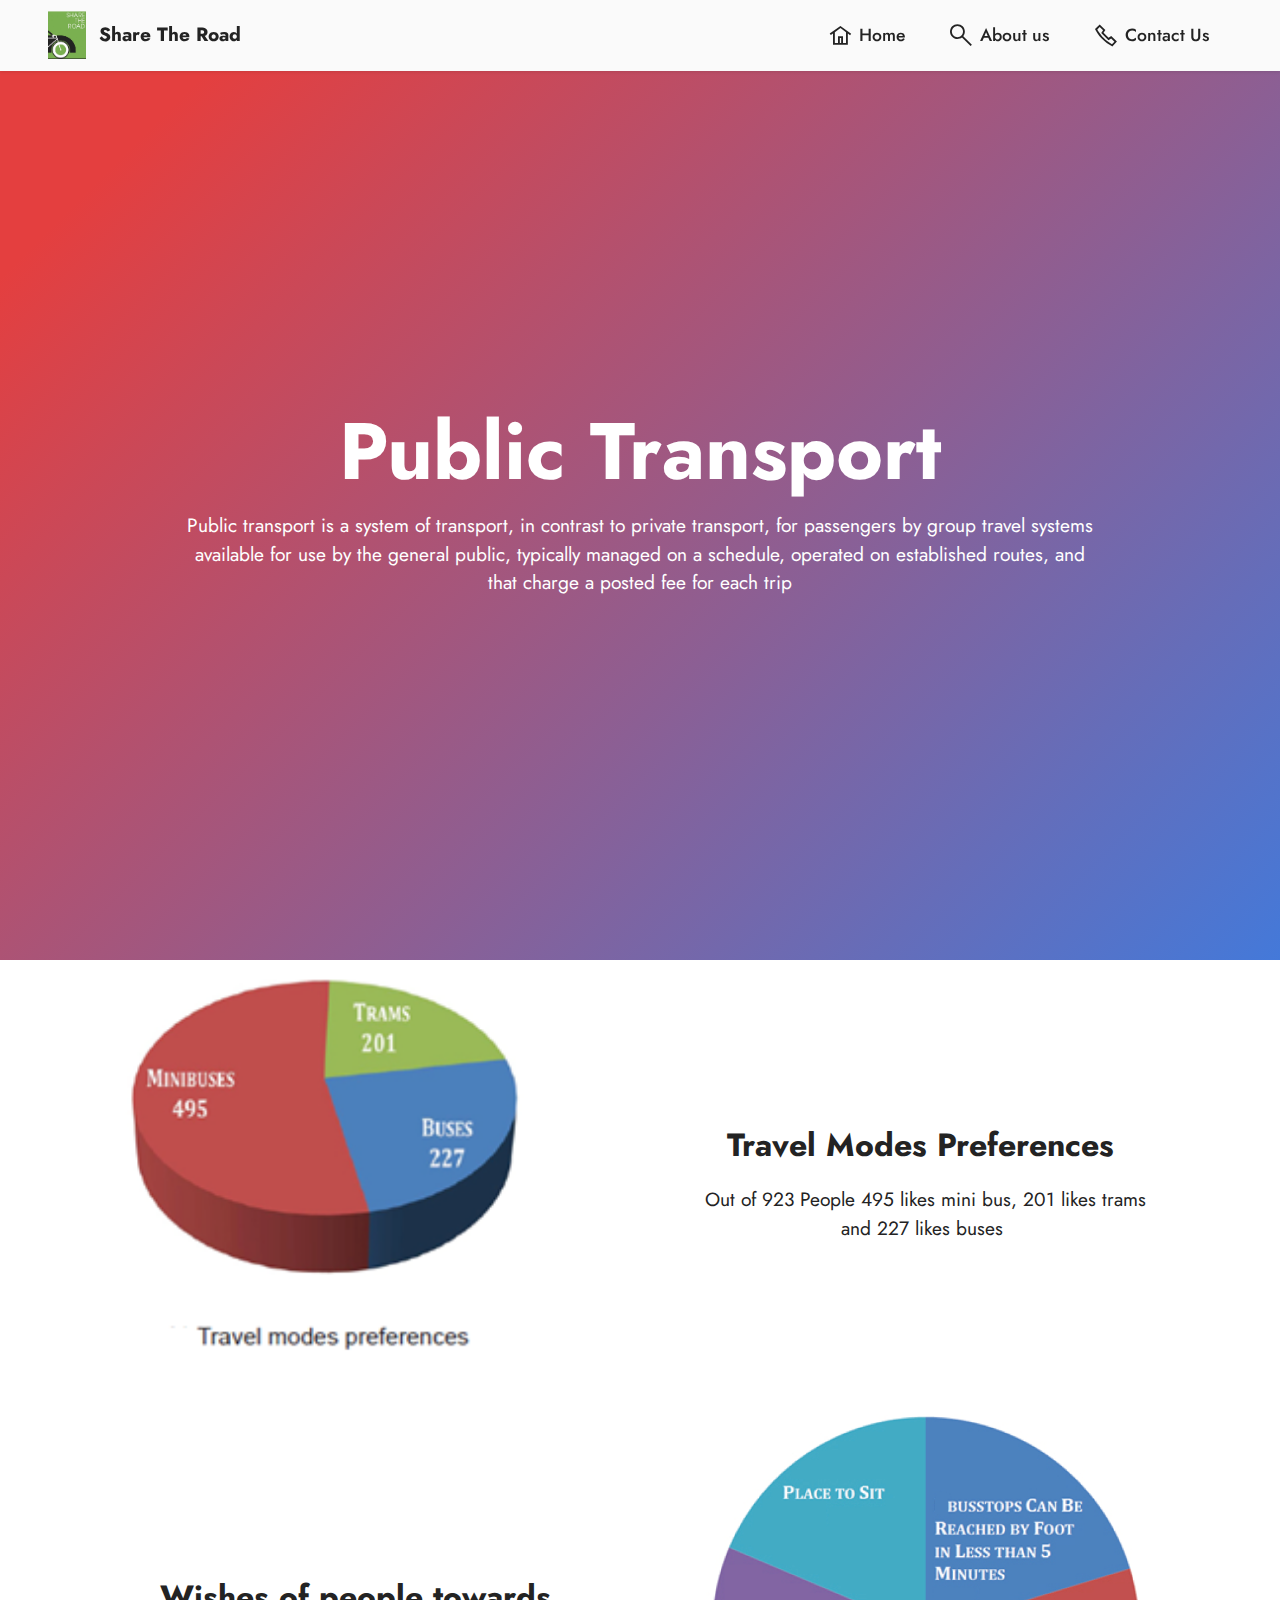
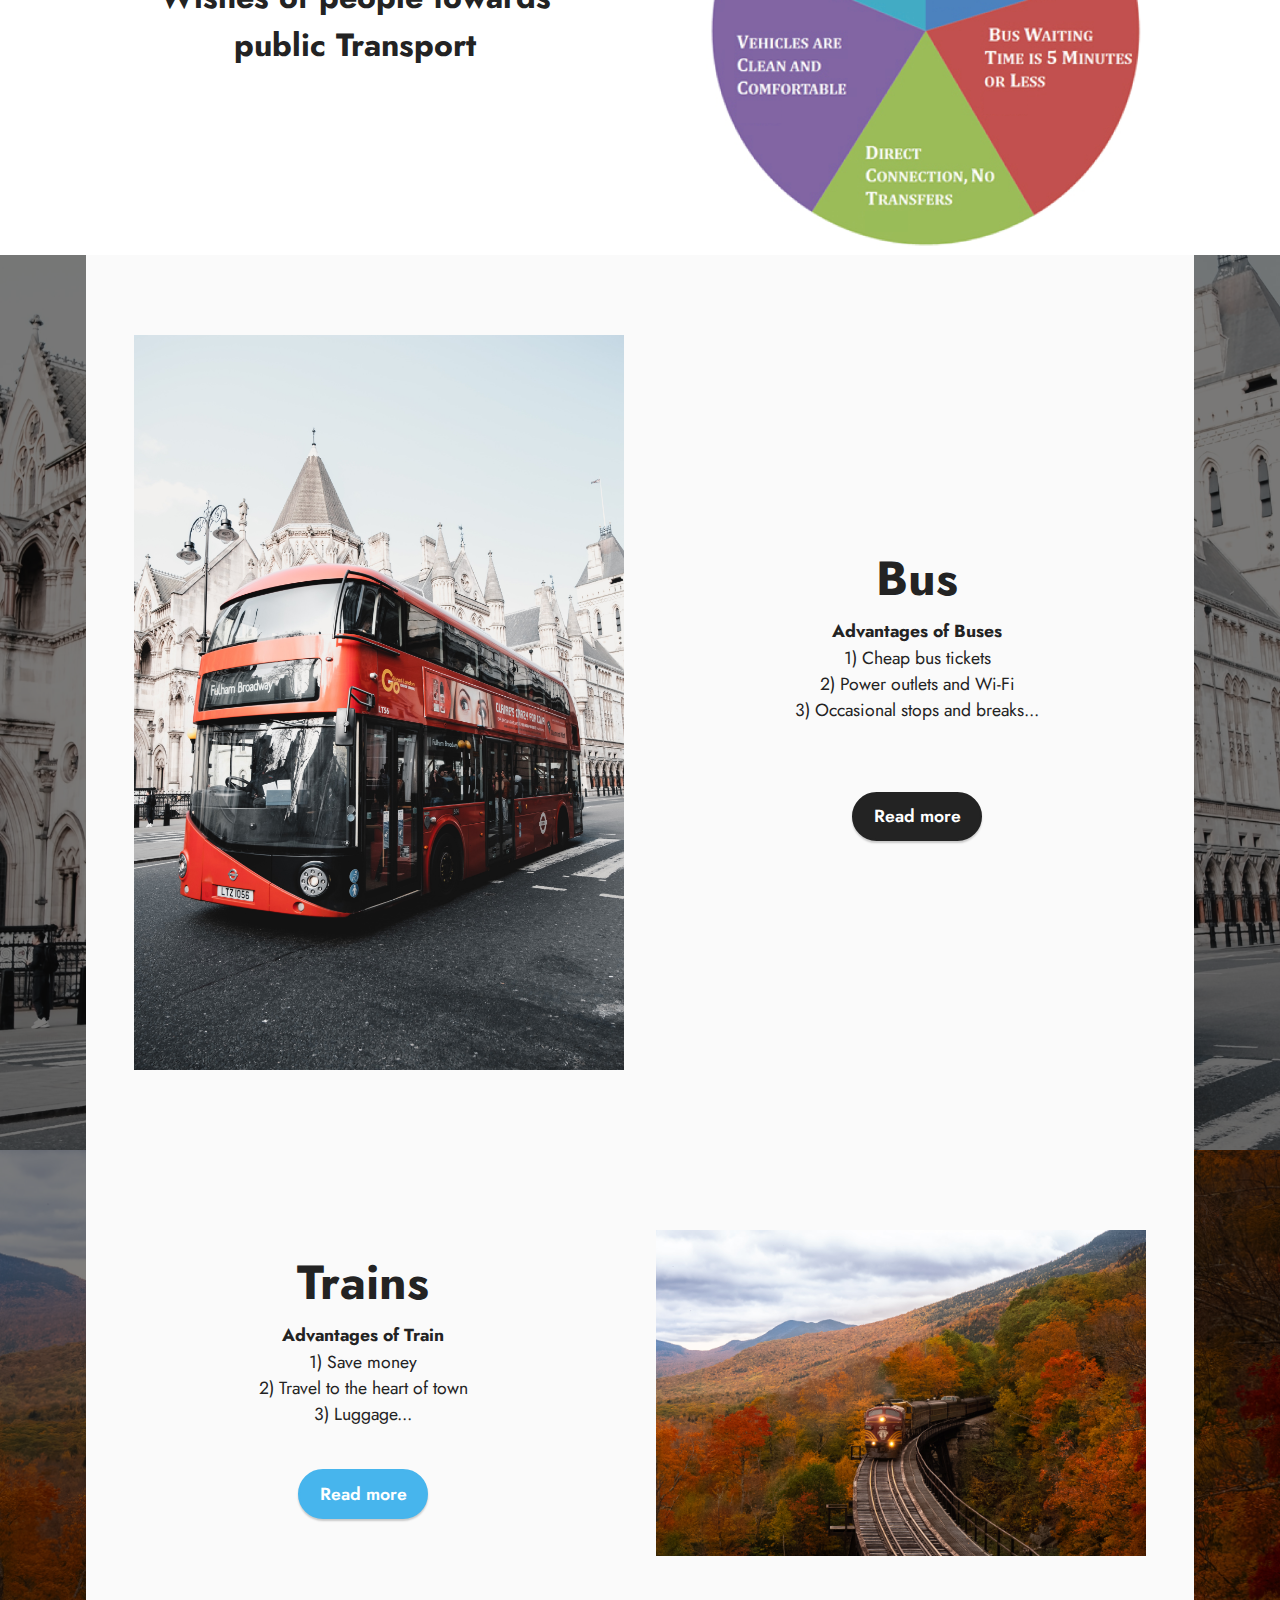
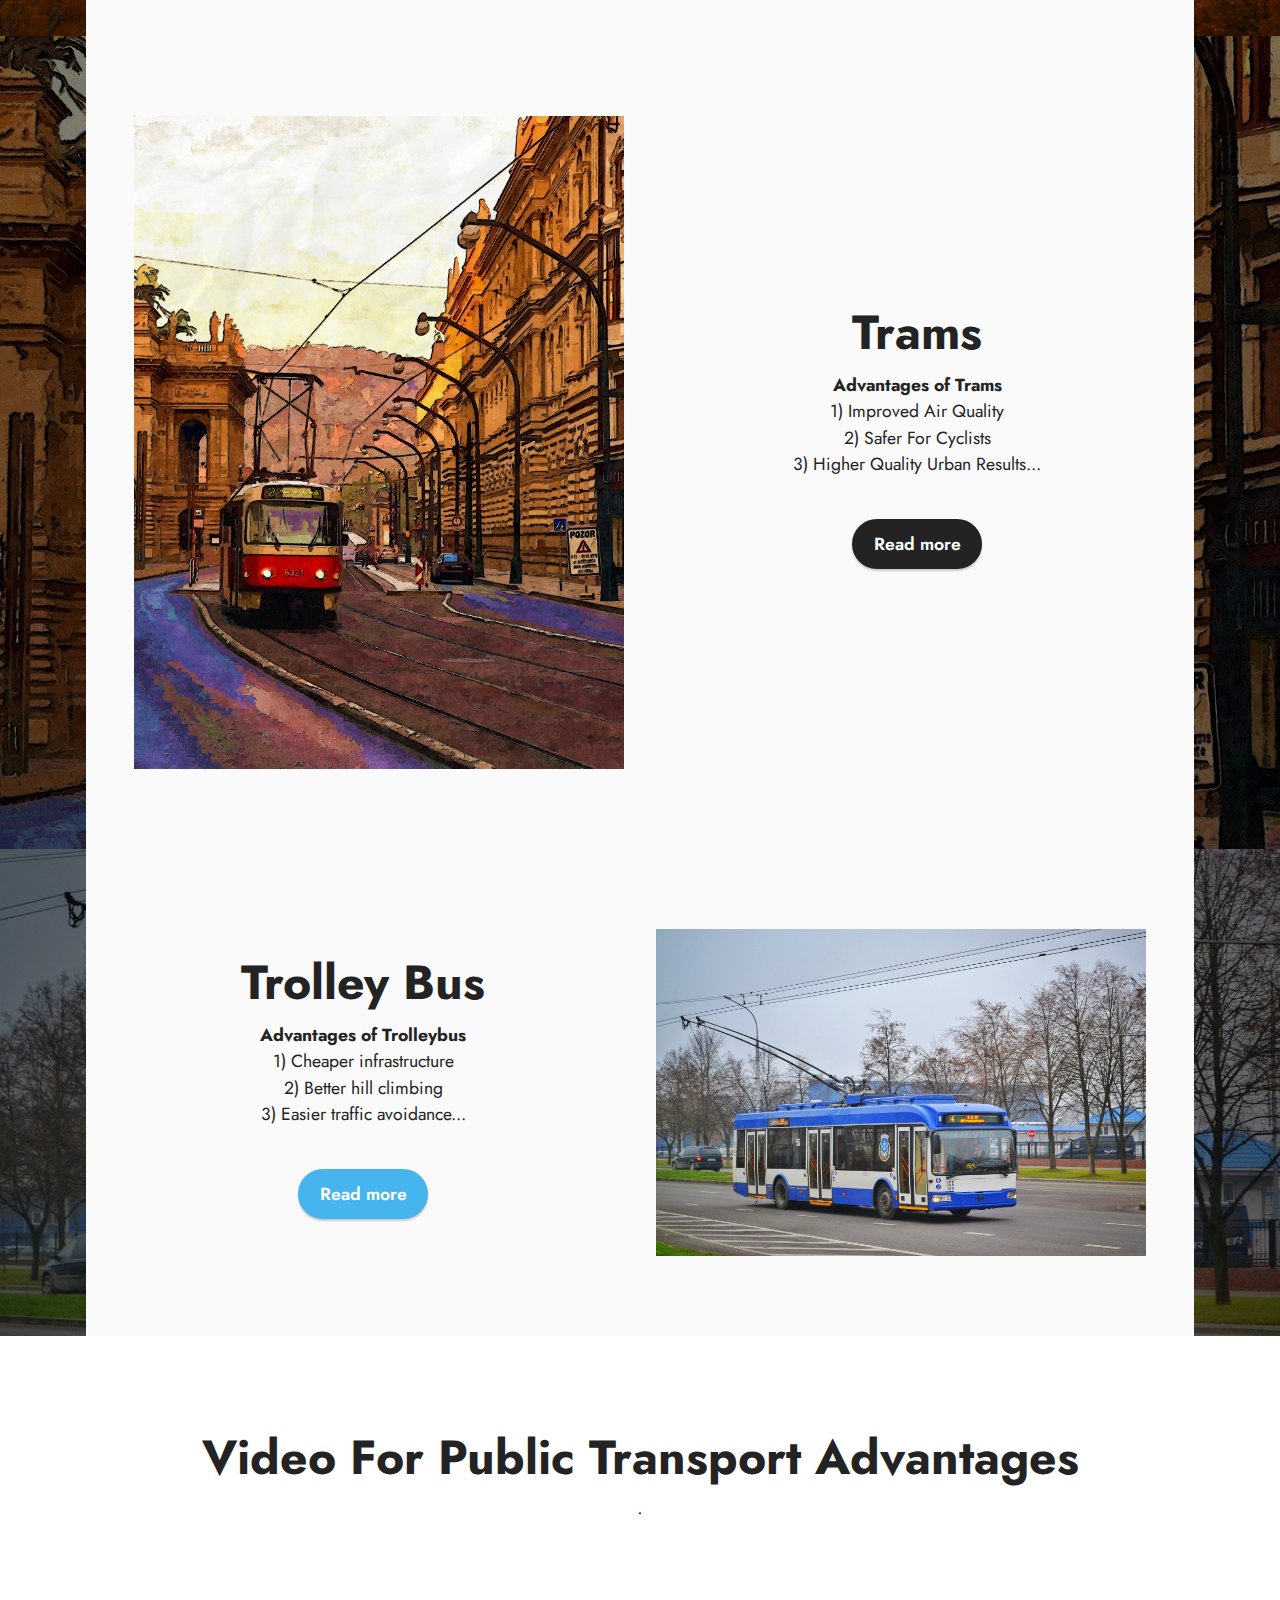
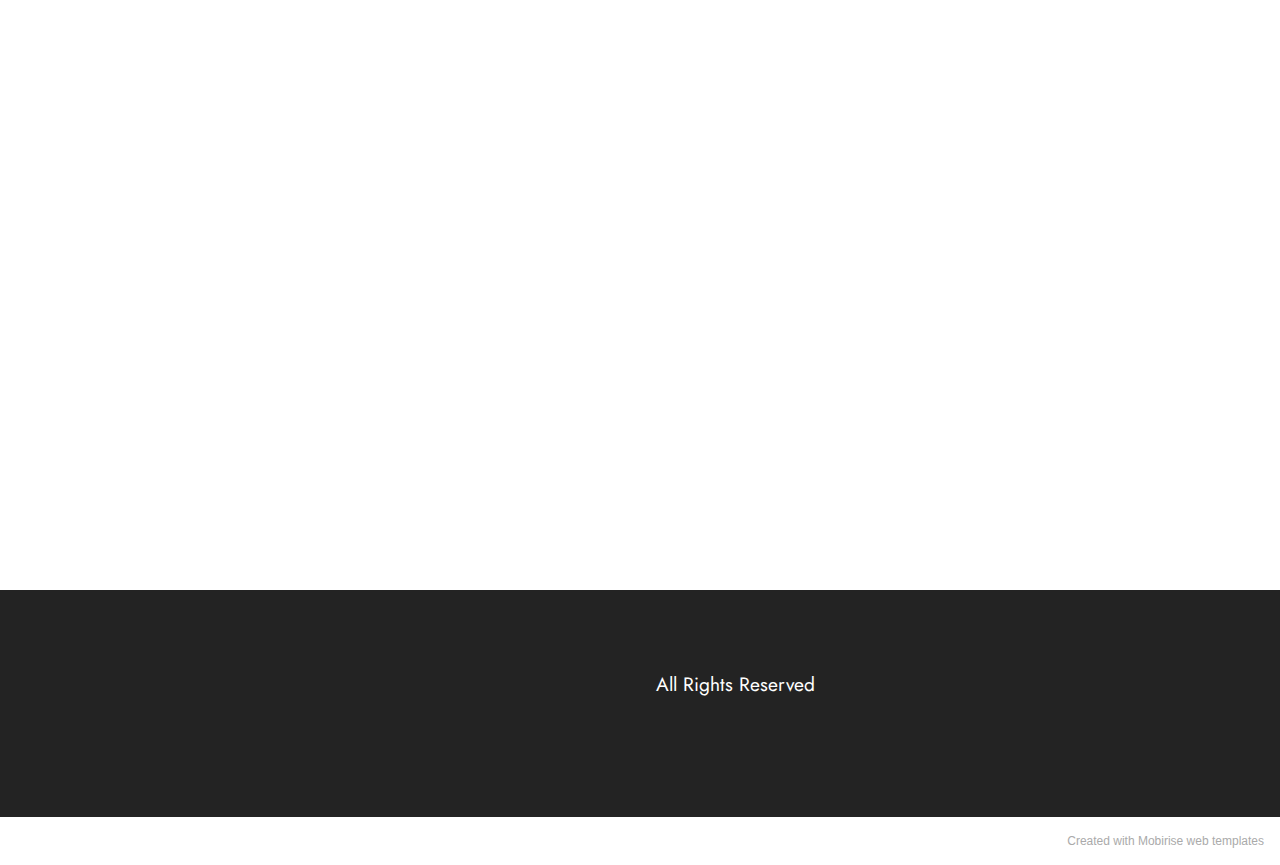
<file: index.html>
<!DOCTYPE html>
<html  >
<head>
  <!-- Site made with Mobirise Website Builder v5.3.0, https://mobirise.com -->
  <meta charset="UTF-8">
  <meta http-equiv="X-UA-Compatible" content="IE=edge">
  <meta name="generator" content="Mobirise v5.3.0, mobirise.com">
  <meta name="viewport" content="width=device-width, initial-scale=1, minimum-scale=1">
  <link rel="shortcut icon" href="assets/images/whatsapp-image-2021-04-09-at-13.06.18.jpeg" type="image/x-icon">
  <meta name="description" content="">
  
  
  <title>Home</title>
  <link rel="stylesheet" href="assets/web/assets/mobirise-icons2/mobirise2.css">
  <link rel="stylesheet" href="assets/tether/tether.min.css">
  <link rel="stylesheet" href="assets/bootstrap/css/bootstrap.min.css">
  <link rel="stylesheet" href="assets/bootstrap/css/bootstrap-grid.min.css">
  <link rel="stylesheet" href="assets/bootstrap/css/bootstrap-reboot.min.css">
  <link rel="stylesheet" href="assets/dropdown/css/style.css">
  <link rel="stylesheet" href="assets/socicon/css/styles.css">
  <link rel="stylesheet" href="assets/theme/css/style.css">
  <link rel="preload" as="style" href="assets/mobirise/css/mbr-additional.css"><link rel="stylesheet" href="assets/mobirise/css/mbr-additional.css" type="text/css">
  
  
  
  
</head>
<body>
  
  <section class="menu menu1 cid-stYNzWiy1O" once="menu" id="menu1-0">
    

    <nav class="navbar navbar-dropdown navbar-fixed-top navbar-expand-lg">
        <div class="container-fluid">
            <div class="navbar-brand">
                <span class="navbar-logo">
                    <a href="https://mobiri.se">
                        <img src="assets/images/whatsapp-image-2021-04-09-at-13.06.18.jpeg" alt="Mobirise" style="height: 3rem;">
                    </a>
                </span>
                <span class="navbar-caption-wrap"><a class="navbar-caption text-black display-7" href="https://mobiri.se">Share The Road</a></span>
            </div>
            <button class="navbar-toggler" type="button" data-toggle="collapse" data-target="#navbarSupportedContent" aria-controls="navbarNavAltMarkup" aria-expanded="false" aria-label="Toggle navigation">
                <div class="hamburger">
                    <span></span>
                    <span></span>
                    <span></span>
                    <span></span>
                </div>
            </button>
            <div class="collapse navbar-collapse" id="navbarSupportedContent">
                <ul class="navbar-nav nav-dropdown nav-right" data-app-modern-menu="true"><li class="nav-item"><a class="nav-link link text-black text-primary display-4" href="index.html"><span class="mobi-mbri mobi-mbri-home mbr-iconfont mbr-iconfont-btn"></span>Home</a></li><li class="nav-item"><a class="nav-link link text-black text-primary display-4" href="page4.html"><span class="mobi-mbri mobi-mbri-search mbr-iconfont mbr-iconfont-btn"></span>
                            About us</a></li>
                    
                    <li class="nav-item"><a class="nav-link link text-black text-primary display-4" href="page1.html"><span class="mobi-mbri mobi-mbri-phone mbr-iconfont mbr-iconfont-btn"></span>Contact Us</a>
                    </li></ul>
                
                
            </div>
        </div>
    </nav>
</section>

<section class="header18 cid-stYNRqDFwN mbr-fullscreen" id="header18-1">

    

    

    <div class="align-center container">
        <div class="row justify-content-center">
            <div class="col-12 col-lg-10">
                <h1 class="mbr-section-title mbr-fonts-style mbr-white mb-3 display-1"><strong>Public Transport</strong></h1>
                
                <p class="mbr-text mbr-fonts-style mbr-white display-7">Public transport&nbsp;is a system of transport, in contrast to private transport, for passengers by group travel systems available for use by the general public, typically managed on a schedule, operated on established routes, and that charge a posted fee for each trip</p>
                
            </div>
        </div>
    </div>
</section>

<section class="image1 cid-stYQgGbcAr" id="image1-5">
    

    

    <div class="container">
        <div class="row align-items-center">
            <div class="col-12 col-lg-6">
                <div class="image-wrapper">
                    <img src="assets/images/preferences.png" alt="Mobirise">
                    
                </div>
            </div>
            <div class="col-12 col-lg">
                <div class="text-wrapper">
                    <h3 class="mbr-section-title mbr-fonts-style mb-3 display-5"><strong>Travel Modes Preferences&nbsp;</strong></h3>
                    <p class="mbr-text mbr-fonts-style display-7">Out of&nbsp;923 People 495 likes mini bus, 201 likes trams and 227 likes buses&nbsp;</p>
                </div>
            </div>
        </div>
    </div>
</section>

<section class="image2 cid-stYQh8qMQu" id="image2-6">
    

    

    <div class="container">
        <div class="row align-items-center">
            <div class="col-12 col-lg-6">
                <div class="image-wrapper">
                    <img src="assets/images/conditions-2.png" alt="Mobirise">
                    
                </div>
            </div>
            <div class="col-12 col-lg">
                <div class="text-wrapper">
                    <h3 class="mbr-section-title mbr-fonts-style mb-3 display-5"><strong>Wishes of people towards public Transport</strong></h3>
                    <p class="mbr-text mbr-fonts-style display-7"></p>
                </div>
            </div>
        </div>
    </div>
</section>

<section class="features16 cid-stYQDjiIHB" id="features17-8">
    

    <div class="mbr-overlay" style="opacity: 0.5; background-color: rgb(0, 0, 0);">
    </div>
    <div class="container">
        <div class="content-wrapper">
            <div class="row align-items-center">
                <div class="col-12 col-lg-6">
                    <div class="image-wrapper">
                        <img src="assets/images/roman-fox-qoxgaf27zbc-unsplash.jpg" alt="Mobirise">
                    </div>
                </div>
                <div class="col-12 col-lg">
                    <div class="text-wrapper">
                        <h6 class="card-title mbr-fonts-style display-2">
                            <strong>Bus</strong></h6>
                        <p class="mbr-text mbr-fonts-style mb-4 display-4"><strong>Advantages of Buses</strong><br>1) Cheap bus tickets<br>2) Power outlets and Wi-Fi<br>3) Occasional stops and breaks...<br><br></p>
                        <div class="mbr-section-btn mt-3"><a class="btn btn-black display-4" href="page5.html#header14-z">
                                Read more
                            </a></div>
                    </div>
                </div>
            </div>
        </div>
    </div>
</section>

<section class="features15 cid-stYQCLp6wK" id="features16-7">

    

    <div class="mbr-overlay" style="opacity: 0.5; background-color: rgb(0, 0, 0);">
    </div>
    <div class="container">
        <div class="content-wrapper">
            <div class="row align-items-center">
                <div class="col-12 col-lg">
                    <div class="text-wrapper">
                        <h6 class="card-title mbr-fonts-style display-2">
                            <strong>Trains</strong></h6>
                        <p class="mbr-text mbr-fonts-style mb-4 display-4"><strong>Advantages of Train</strong><br>1) Save money<br>2) Travel to the heart of town<br>3) Luggage...<br></p>
                        <div class="mbr-section-btn mt-3"><a class="btn btn-info display-4" href="page6.html#header14-12">Read more</a></div>
                    </div>
                </div>
                <div class="col-12 col-lg-6">
                    <div class="image-wrapper">
                        <img src="assets/images/balazs-busznyak-el5zuqatfeo-unsplash.jpg" alt="Mobirise">
                    </div>
                </div>
            </div>
        </div>
    </div>
</section>

<section class="features16 cid-stZmzl2Wbi" id="features17-v">
    

    <div class="mbr-overlay" style="opacity: 0.5; background-color: rgb(0, 0, 0);">
    </div>
    <div class="container">
        <div class="content-wrapper">
            <div class="row align-items-center">
                <div class="col-12 col-lg-6">
                    <div class="image-wrapper">
                        <img src="assets/images/mbr-1.jpg" alt="Mobirise">
                    </div>
                </div>
                <div class="col-12 col-lg">
                    <div class="text-wrapper">
                        <h6 class="card-title mbr-fonts-style display-2"><strong>Trams</strong></h6>
                        <p class="mbr-text mbr-fonts-style mb-4 display-4"><strong>Advantages of Trams</strong><br>1) Improved Air Quality
<br>2) Safer For Cyclists
<br>3) Higher Quality Urban Results...</p>
                        <div class="mbr-section-btn mt-3"><a class="btn btn-black display-4" href="page7.html#header14-15">Read more
                            </a></div>
                    </div>
                </div>
            </div>
        </div>
    </div>
</section>

<section class="features15 cid-stZmzQXXyd" id="features16-w">

    

    <div class="mbr-overlay" style="opacity: 0.5; background-color: rgb(0, 0, 0);">
    </div>
    <div class="container">
        <div class="content-wrapper">
            <div class="row align-items-center">
                <div class="col-12 col-lg">
                    <div class="text-wrapper">
                        <h6 class="card-title mbr-fonts-style display-2"><strong>Trolley Bus</strong></h6>
                        <p class="mbr-text mbr-fonts-style mb-4 display-4"><strong>Advantages of Trolleybus</strong><br>1) Cheaper infrastructure<br>2) Better hill climbing<br>3) Easier traffic avoidance...<br></p>
                        <div class="mbr-section-btn mt-3"><a class="btn btn-info display-4" href="page8.html#header14-1a">Read more</a></div>
                    </div>
                </div>
                <div class="col-12 col-lg-6">
                    <div class="image-wrapper">
                        <img src="assets/images/mbr-2.jpg" alt="Mobirise">
                    </div>
                </div>
            </div>
        </div>
    </div>
</section>

<section class="video2 cid-su5yCG3RHS" id="video2-1j">
    
    
    <div class="container">
        <div class="mbr-section-head">
            <h4 class="mbr-section-title mbr-fonts-style mb-0 display-2"><strong>Video For Public Transport Advantages</strong></h4>
            <h5 class="mbr-section-subtitle mbr-fonts-style mb-0 mt-2 display-7">.</h5>
        </div>
        <div class="row justify-content-center mt-4">
            <div class="col-12 col-md-10 video-block">
                <div class="video-wrapper"><iframe class="mbr-embedded-video" src="https://www.youtube.com/embed/5_vFpv5z4PM?rel=0&amp;amp;showinfo=0&amp;autoplay=0&amp;loop=0" width="1280" height="720" frameborder="0" allowfullscreen></iframe></div>
                <p class="mbr-text pt-2 mbr-fonts-style display-4"></p>
            </div>
        </div>
    </div>
</section>

<section class="footer2 cid-su3Vfh2yh6" once="footers" id="footer2-1h">

    
    
    <div class="container">
        <div class="row mbr-white">
            <div class="col-6 col-md-4 col-lg-3">
                <h5 class="mbr-section-subtitle mbr-fonts-style mb-2 display-7"></h5>
                <ul class="list mbr-fonts-style display-4">
                    <li class="mbr-text item-wrap"><br></li>
                </ul>
            </div>
            <div class="col-6 col-md-4 col-lg-3">
                <h5 class="mbr-section-subtitle mbr-fonts-style mb-2 display-7"></h5>
                <ul class="list mbr-fonts-style display-4">
                    <li class="mbr-text item-wrap"><br></li>
                </ul>
            </div>
            <div class="col-6 col-md-4 col-lg-3">
                <h5 class="mbr-section-subtitle mbr-fonts-style mb-2 display-7">All Rights Reserved</h5>
                <ul class="list mbr-fonts-style display-4">
                    <li class="mbr-text item-wrap"><br></li>
                </ul>
            </div>
            <div class="col-6 col-md-4 col-lg-3">
                <h5 class="mbr-section-subtitle mbr-fonts-style mb-2 display-7"></h5>
                <ul class="list mbr-fonts-style display-4"></ul>
            </div>
            
        </div>
    </div>
</section><section style="background-color: #fff; font-family: -apple-system, BlinkMacSystemFont, 'Segoe UI', 'Roboto', 'Helvetica Neue', Arial, sans-serif; color:#aaa; font-size:12px; padding: 0; align-items: center; display: flex;"><a href="https://mobirise.site/i" style="flex: 1 1; height: 3rem; padding-left: 1rem;"></a><p style="flex: 0 0 auto; margin:0; padding-right:1rem;">Created with <a href="https://mobirise.site/b" style="color:#aaa;">Mobirise</a> web templates</p></section><script src="assets/web/assets/jquery/jquery.min.js"></script>  <script src="assets/popper/popper.min.js"></script>  <script src="assets/tether/tether.min.js"></script>  <script src="assets/bootstrap/js/bootstrap.min.js"></script>  <script src="assets/smoothscroll/smooth-scroll.js"></script>  <script src="assets/dropdown/js/nav-dropdown.js"></script>  <script src="assets/dropdown/js/navbar-dropdown.js"></script>  <script src="assets/touchswipe/jquery.touch-swipe.min.js"></script>  <script src="assets/playervimeo/vimeo_player.js"></script>  <script src="assets/theme/js/script.js"></script>  
  
  
</body>
</html>
</file>
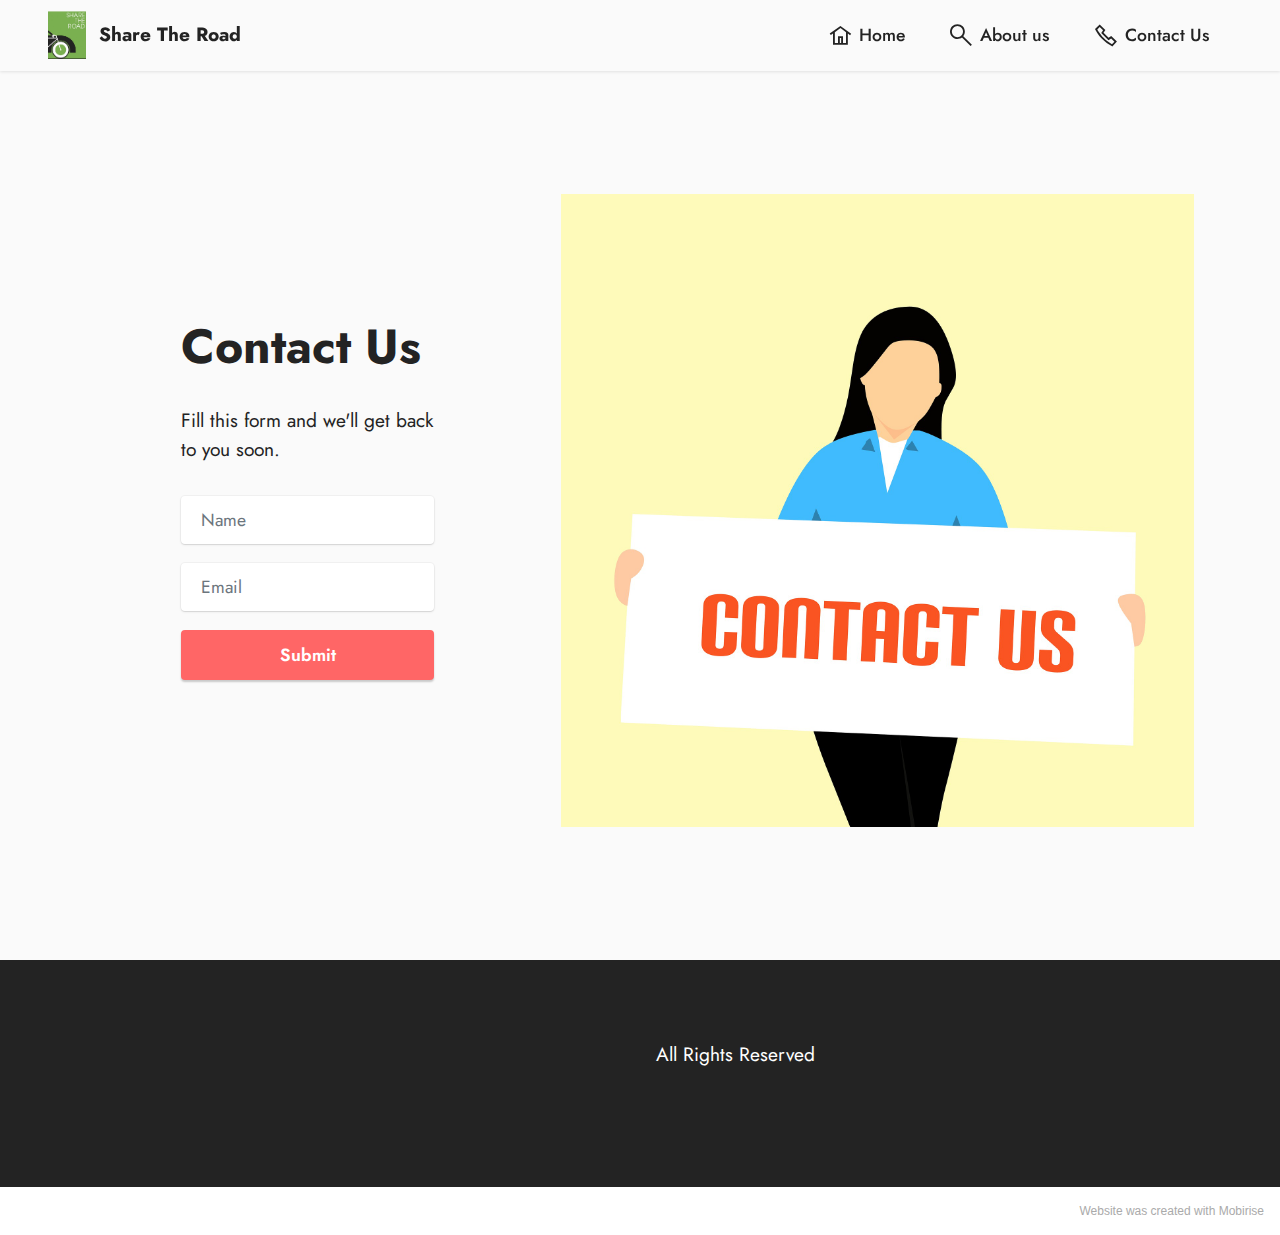
<file: page1.html>
<!DOCTYPE html>
<html  >
<head>
  <!-- Site made with Mobirise Website Builder v5.3.0, https://mobirise.com -->
  <meta charset="UTF-8">
  <meta http-equiv="X-UA-Compatible" content="IE=edge">
  <meta name="generator" content="Mobirise v5.3.0, mobirise.com">
  <meta name="viewport" content="width=device-width, initial-scale=1, minimum-scale=1">
  <link rel="shortcut icon" href="assets/images/whatsapp-image-2021-04-09-at-13.06.18.jpeg" type="image/x-icon">
  <meta name="description" content="">
  
  
  <title>contact us</title>
  <link rel="stylesheet" href="assets/web/assets/mobirise-icons2/mobirise2.css">
  <link rel="stylesheet" href="assets/tether/tether.min.css">
  <link rel="stylesheet" href="assets/bootstrap/css/bootstrap.min.css">
  <link rel="stylesheet" href="assets/bootstrap/css/bootstrap-grid.min.css">
  <link rel="stylesheet" href="assets/bootstrap/css/bootstrap-reboot.min.css">
  <link rel="stylesheet" href="assets/dropdown/css/style.css">
  <link rel="stylesheet" href="assets/socicon/css/styles.css">
  <link rel="stylesheet" href="assets/theme/css/style.css">
  <link rel="preload" as="style" href="assets/mobirise/css/mbr-additional.css"><link rel="stylesheet" href="assets/mobirise/css/mbr-additional.css" type="text/css">
  
  
  
  
</head>
<body>
  
  <section class="menu menu1 cid-stYNzWiy1O" once="menu" id="menu1-9">
    

    <nav class="navbar navbar-dropdown navbar-fixed-top navbar-expand-lg">
        <div class="container-fluid">
            <div class="navbar-brand">
                <span class="navbar-logo">
                    <a href="https://mobiri.se">
                        <img src="assets/images/whatsapp-image-2021-04-09-at-13.06.18.jpeg" alt="Mobirise" style="height: 3rem;">
                    </a>
                </span>
                <span class="navbar-caption-wrap"><a class="navbar-caption text-black display-7" href="https://mobiri.se">Share The Road</a></span>
            </div>
            <button class="navbar-toggler" type="button" data-toggle="collapse" data-target="#navbarSupportedContent" aria-controls="navbarNavAltMarkup" aria-expanded="false" aria-label="Toggle navigation">
                <div class="hamburger">
                    <span></span>
                    <span></span>
                    <span></span>
                    <span></span>
                </div>
            </button>
            <div class="collapse navbar-collapse" id="navbarSupportedContent">
                <ul class="navbar-nav nav-dropdown nav-right" data-app-modern-menu="true"><li class="nav-item"><a class="nav-link link text-black text-primary display-4" href="index.html"><span class="mobi-mbri mobi-mbri-home mbr-iconfont mbr-iconfont-btn"></span>Home</a></li><li class="nav-item"><a class="nav-link link text-black text-primary display-4" href="page4.html"><span class="mobi-mbri mobi-mbri-search mbr-iconfont mbr-iconfont-btn"></span>
                            About us</a></li>
                    
                    <li class="nav-item"><a class="nav-link link text-black text-primary display-4" href="page1.html"><span class="mobi-mbri mobi-mbri-phone mbr-iconfont mbr-iconfont-btn"></span>Contact Us</a>
                    </li></ul>
                
                
            </div>
        </div>
    </nav>
</section>

<section class="form4 cid-stZ8VYHb77 mbr-fullscreen" id="form4-t">

    

    

    <div class="container">
        <div class="row content-wrapper justify-content-center">
            <div class="col-lg-3 offset-lg-1 mbr-form" data-form-type="formoid">
                <form action="https://mobirise.eu/" method="POST" class="mbr-form form-with-styler" data-form-title="Form Name"><input type="hidden" name="email" data-form-email="true" value="dVueR3EvioSCM/H7j6IiOvfiP9eWCE1Z40kU2kXoFsyCgucgiIhhyBtYV2gzsTxUxXieXmWx4HFYEh2BQAnK/1QQqHai3sEB9m7pQN/kFc02G7nSI9vh+wl2tQnvtnqc">
                    <div class="row">
                        <div hidden="hidden" data-form-alert="" class="alert alert-success col-12">Thanks for filling
                            out the form!</div>
                        <div hidden="hidden" data-form-alert-danger="" class="alert alert-danger col-12">Oops...! some
                            problem!</div>
                    </div>
                    <div class="dragArea row">
                        <div class="col-lg-12 col-md-12 col-sm-12">
                            <h1 class="mbr-section-title mb-4 display-2">
                                <strong>Contact Us</strong>
                            </h1>
                        </div>
                        <div class="col-lg-12 col-md-12 col-sm-12">
                            <p class="mbr-text mbr-fonts-style mb-4 display-7">
                                Fill this form and we'll get back to you soon.</p>
                        </div>
                        <div class="col-lg-12 col-md col-12 form-group" data-for="name">
                            <input type="text" name="name" placeholder="Name" data-form-field="name" class="form-control" value="" id="name-form4-t">
                        </div>
                        <div class="col-lg-12 col-md col-12 form-group" data-for="email">
                            <input type="email" name="email" placeholder="Email" data-form-field="email" class="form-control" value="" id="email-form4-t">
                        </div>
                        <div class="col-12 col-md-auto mbr-section-btn">
                            <button type="submit" class="btn btn-secondary display-4">Submit</button>
                        </div>
                    </div>
                </form>
            </div>
            <div class="col-lg-7 offset-lg-1 col-12">
                <div class="image-wrapper">
                    <img class="w-100" src="assets/images/mbr.jpg" alt="Mobirise">
                </div>
            </div>
        </div>
    </div>
</section>

<section class="footer2 cid-su3Vfh2yh6" once="footers" id="footer2-1h">

    
    
    <div class="container">
        <div class="row mbr-white">
            <div class="col-6 col-md-4 col-lg-3">
                <h5 class="mbr-section-subtitle mbr-fonts-style mb-2 display-7"></h5>
                <ul class="list mbr-fonts-style display-4">
                    <li class="mbr-text item-wrap"><br></li>
                </ul>
            </div>
            <div class="col-6 col-md-4 col-lg-3">
                <h5 class="mbr-section-subtitle mbr-fonts-style mb-2 display-7"></h5>
                <ul class="list mbr-fonts-style display-4">
                    <li class="mbr-text item-wrap"><br></li>
                </ul>
            </div>
            <div class="col-6 col-md-4 col-lg-3">
                <h5 class="mbr-section-subtitle mbr-fonts-style mb-2 display-7">All Rights Reserved</h5>
                <ul class="list mbr-fonts-style display-4">
                    <li class="mbr-text item-wrap"><br></li>
                </ul>
            </div>
            <div class="col-6 col-md-4 col-lg-3">
                <h5 class="mbr-section-subtitle mbr-fonts-style mb-2 display-7"></h5>
                <ul class="list mbr-fonts-style display-4"></ul>
            </div>
            
        </div>
    </div>
</section><section style="background-color: #fff; font-family: -apple-system, BlinkMacSystemFont, 'Segoe UI', 'Roboto', 'Helvetica Neue', Arial, sans-serif; color:#aaa; font-size:12px; padding: 0; align-items: center; display: flex;"><a href="https://mobirise.site/n" style="flex: 1 1; height: 3rem; padding-left: 1rem;"></a><p style="flex: 0 0 auto; margin:0; padding-right:1rem;">Website was <a href="https://mobirise.site/h" style="color:#aaa;">created with</a> Mobirise</p></section><script src="assets/web/assets/jquery/jquery.min.js"></script>  <script src="assets/popper/popper.min.js"></script>  <script src="assets/tether/tether.min.js"></script>  <script src="assets/bootstrap/js/bootstrap.min.js"></script>  <script src="assets/smoothscroll/smooth-scroll.js"></script>  <script src="assets/dropdown/js/nav-dropdown.js"></script>  <script src="assets/dropdown/js/navbar-dropdown.js"></script>  <script src="assets/touchswipe/jquery.touch-swipe.min.js"></script>  <script src="assets/theme/js/script.js"></script>  <script src="assets/formoid/formoid.min.js"></script>  
  
  
</body>
</html>
</file>
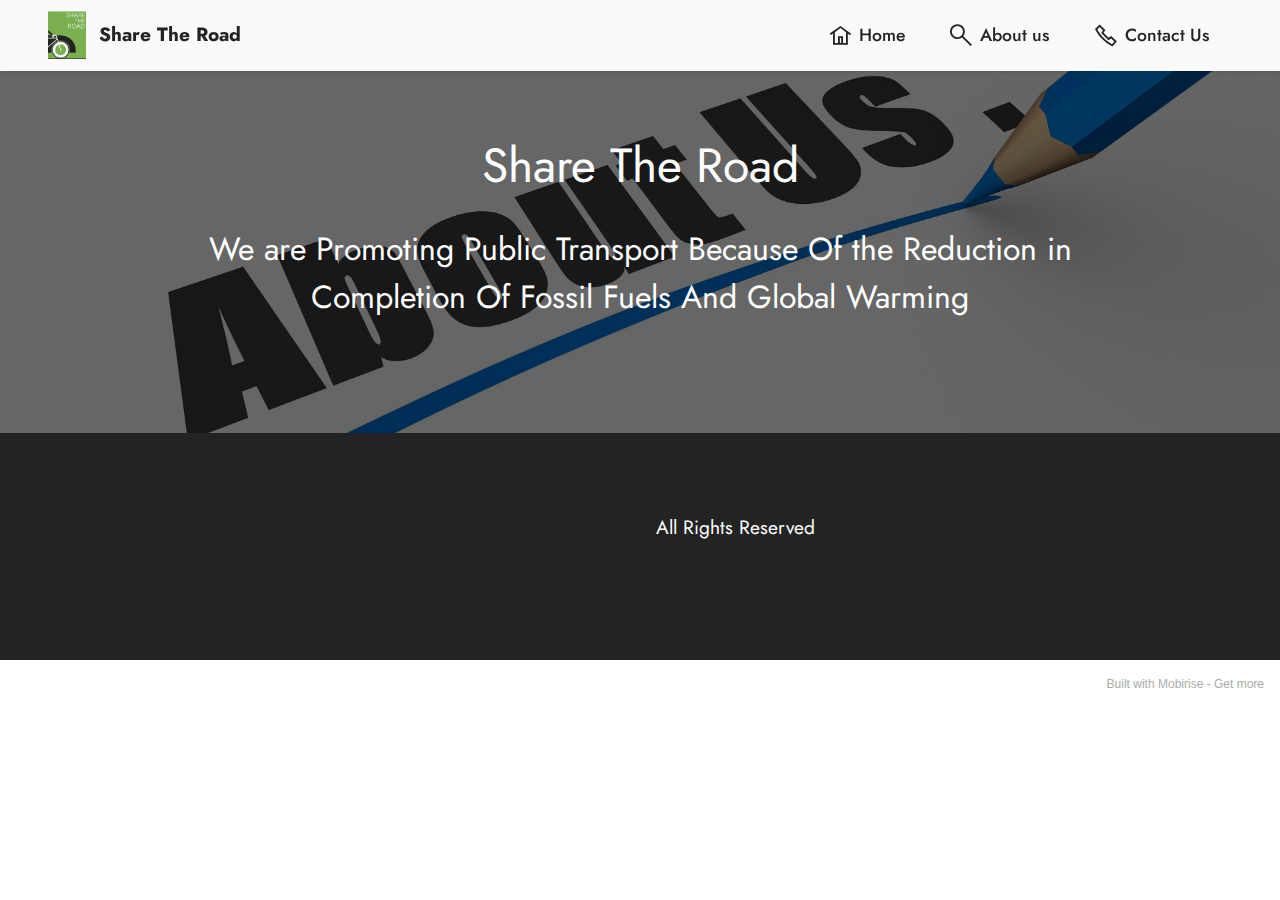
<file: page4.html>
<!DOCTYPE html>
<html  >
<head>
  <!-- Site made with Mobirise Website Builder v5.3.0, https://mobirise.com -->
  <meta charset="UTF-8">
  <meta http-equiv="X-UA-Compatible" content="IE=edge">
  <meta name="generator" content="Mobirise v5.3.0, mobirise.com">
  <meta name="viewport" content="width=device-width, initial-scale=1, minimum-scale=1">
  <link rel="shortcut icon" href="assets/images/whatsapp-image-2021-04-09-at-13.06.18.jpeg" type="image/x-icon">
  <meta name="description" content="">
  
  
  <title>About Us</title>
  <link rel="stylesheet" href="assets/web/assets/mobirise-icons2/mobirise2.css">
  <link rel="stylesheet" href="assets/tether/tether.min.css">
  <link rel="stylesheet" href="assets/bootstrap/css/bootstrap.min.css">
  <link rel="stylesheet" href="assets/bootstrap/css/bootstrap-grid.min.css">
  <link rel="stylesheet" href="assets/bootstrap/css/bootstrap-reboot.min.css">
  <link rel="stylesheet" href="assets/dropdown/css/style.css">
  <link rel="stylesheet" href="assets/socicon/css/styles.css">
  <link rel="stylesheet" href="assets/theme/css/style.css">
  <link rel="preload" as="style" href="assets/mobirise/css/mbr-additional.css"><link rel="stylesheet" href="assets/mobirise/css/mbr-additional.css" type="text/css">
  
  
  
  
</head>
<body>
  
  <section class="menu menu1 cid-stYNzWiy1O" once="menu" id="menu1-j">
    

    <nav class="navbar navbar-dropdown navbar-fixed-top navbar-expand-lg">
        <div class="container-fluid">
            <div class="navbar-brand">
                <span class="navbar-logo">
                    <a href="https://mobiri.se">
                        <img src="assets/images/whatsapp-image-2021-04-09-at-13.06.18.jpeg" alt="Mobirise" style="height: 3rem;">
                    </a>
                </span>
                <span class="navbar-caption-wrap"><a class="navbar-caption text-black display-7" href="https://mobiri.se">Share The Road</a></span>
            </div>
            <button class="navbar-toggler" type="button" data-toggle="collapse" data-target="#navbarSupportedContent" aria-controls="navbarNavAltMarkup" aria-expanded="false" aria-label="Toggle navigation">
                <div class="hamburger">
                    <span></span>
                    <span></span>
                    <span></span>
                    <span></span>
                </div>
            </button>
            <div class="collapse navbar-collapse" id="navbarSupportedContent">
                <ul class="navbar-nav nav-dropdown nav-right" data-app-modern-menu="true"><li class="nav-item"><a class="nav-link link text-black text-primary display-4" href="index.html"><span class="mobi-mbri mobi-mbri-home mbr-iconfont mbr-iconfont-btn"></span>Home</a></li><li class="nav-item"><a class="nav-link link text-black text-primary display-4" href="page4.html"><span class="mobi-mbri mobi-mbri-search mbr-iconfont mbr-iconfont-btn"></span>
                            About us</a></li>
                    
                    <li class="nav-item"><a class="nav-link link text-black text-primary display-4" href="page1.html"><span class="mobi-mbri mobi-mbri-phone mbr-iconfont mbr-iconfont-btn"></span>Contact Us</a>
                    </li></ul>
                
                
            </div>
        </div>
    </nav>
</section>

<section class="content4 cid-stZOLyWjIj" id="content4-17">
    
    <div class="mbr-overlay" style="opacity: 0.6; background-color: rgb(0, 0, 0);">
    </div>
    <div class="container">
        <div class="row justify-content-center">
            <div class="title col-md-12 col-lg-10">
                <h3 class="mbr-section-title mbr-fonts-style align-center mb-4 display-2">Share The Road</h3>
                <h4 class="mbr-section-subtitle align-center mbr-fonts-style mb-4 display-5">We are Promoting Public Transport Because Of the Reduction in Completion Of Fossil Fuels And Global Warming</h4>
                
            </div>
        </div>
    </div>
</section>

<section class="footer2 cid-su3Vfh2yh6" once="footers" id="footer2-1h">

    
    
    <div class="container">
        <div class="row mbr-white">
            <div class="col-6 col-md-4 col-lg-3">
                <h5 class="mbr-section-subtitle mbr-fonts-style mb-2 display-7"></h5>
                <ul class="list mbr-fonts-style display-4">
                    <li class="mbr-text item-wrap"><br></li>
                </ul>
            </div>
            <div class="col-6 col-md-4 col-lg-3">
                <h5 class="mbr-section-subtitle mbr-fonts-style mb-2 display-7"></h5>
                <ul class="list mbr-fonts-style display-4">
                    <li class="mbr-text item-wrap"><br></li>
                </ul>
            </div>
            <div class="col-6 col-md-4 col-lg-3">
                <h5 class="mbr-section-subtitle mbr-fonts-style mb-2 display-7">All Rights Reserved</h5>
                <ul class="list mbr-fonts-style display-4">
                    <li class="mbr-text item-wrap"><br></li>
                </ul>
            </div>
            <div class="col-6 col-md-4 col-lg-3">
                <h5 class="mbr-section-subtitle mbr-fonts-style mb-2 display-7"></h5>
                <ul class="list mbr-fonts-style display-4"></ul>
            </div>
            
        </div>
    </div>
</section><section style="background-color: #fff; font-family: -apple-system, BlinkMacSystemFont, 'Segoe UI', 'Roboto', 'Helvetica Neue', Arial, sans-serif; color:#aaa; font-size:12px; padding: 0; align-items: center; display: flex;"><a href="https://mobirise.site/s" style="flex: 1 1; height: 3rem; padding-left: 1rem;"></a><p style="flex: 0 0 auto; margin:0; padding-right:1rem;">Built with Mobirise - <a href="https://mobirise.site/l" style="color:#aaa;">Get more</a></p></section><script src="assets/web/assets/jquery/jquery.min.js"></script>  <script src="assets/popper/popper.min.js"></script>  <script src="assets/tether/tether.min.js"></script>  <script src="assets/bootstrap/js/bootstrap.min.js"></script>  <script src="assets/smoothscroll/smooth-scroll.js"></script>  <script src="assets/dropdown/js/nav-dropdown.js"></script>  <script src="assets/dropdown/js/navbar-dropdown.js"></script>  <script src="assets/touchswipe/jquery.touch-swipe.min.js"></script>  <script src="assets/theme/js/script.js"></script>  
  
  
</body>
</html>
</file>
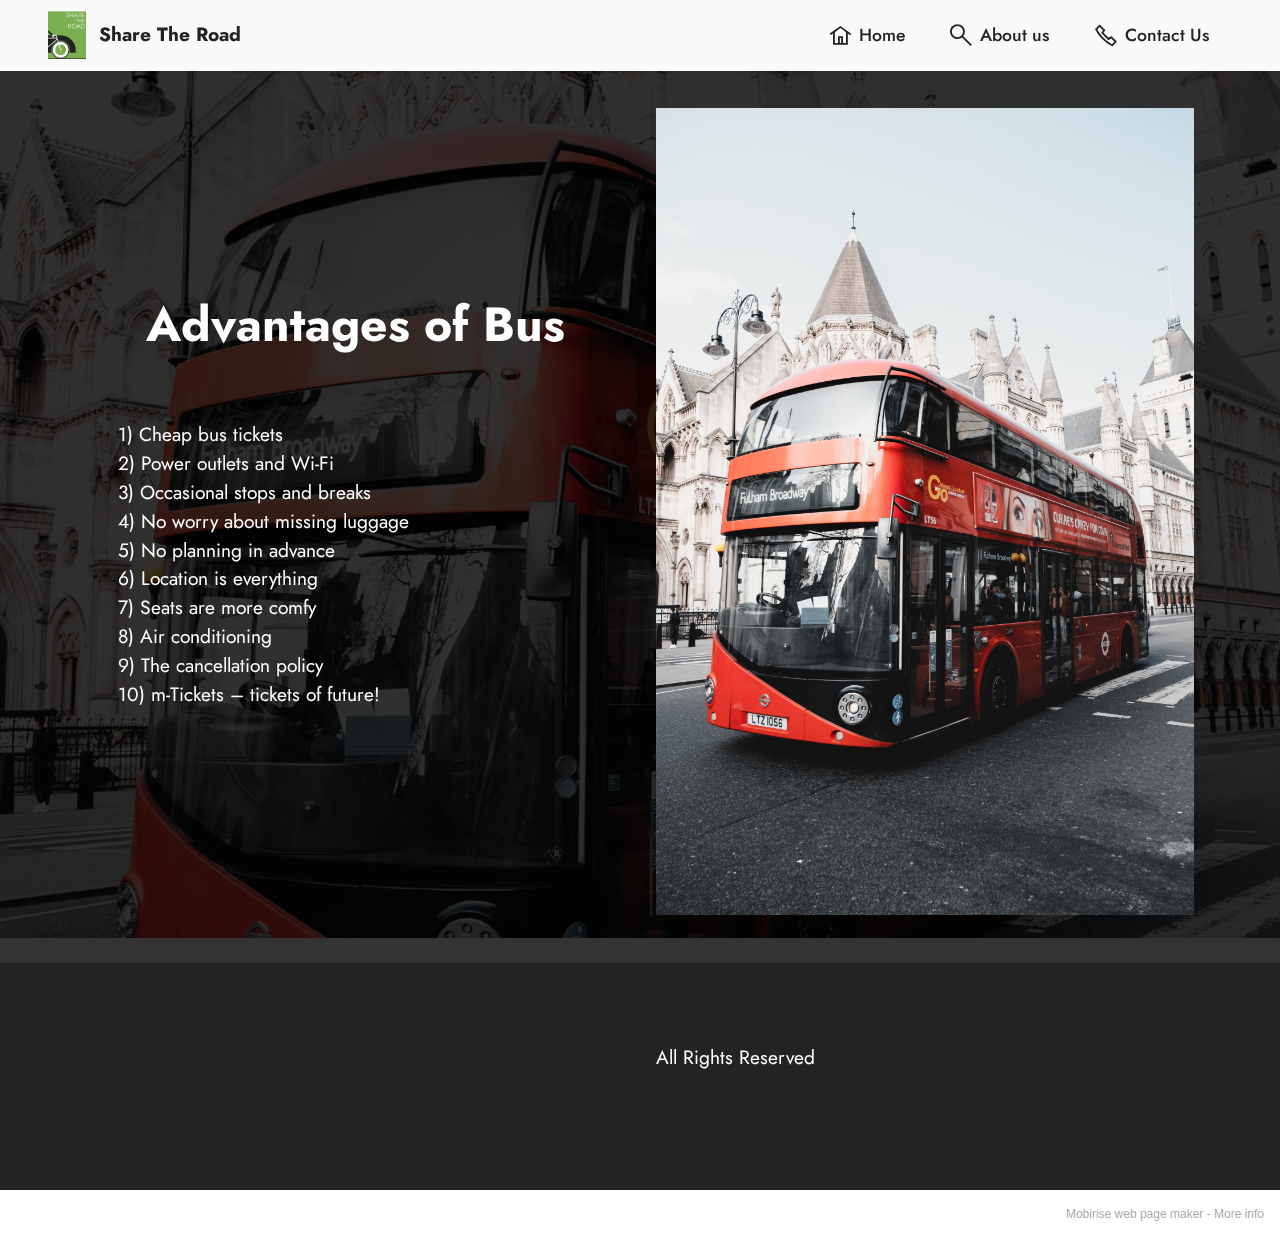
<file: page5.html>
<!DOCTYPE html>
<html  >
<head>
  <!-- Site made with Mobirise Website Builder v5.3.0, https://mobirise.com -->
  <meta charset="UTF-8">
  <meta http-equiv="X-UA-Compatible" content="IE=edge">
  <meta name="generator" content="Mobirise v5.3.0, mobirise.com">
  <meta name="viewport" content="width=device-width, initial-scale=1, minimum-scale=1">
  <link rel="shortcut icon" href="assets/images/whatsapp-image-2021-04-09-at-13.06.18.jpeg" type="image/x-icon">
  <meta name="description" content="">
  
  
  <title>Top-10 Bus</title>
  <link rel="stylesheet" href="assets/web/assets/mobirise-icons2/mobirise2.css">
  <link rel="stylesheet" href="assets/tether/tether.min.css">
  <link rel="stylesheet" href="assets/bootstrap/css/bootstrap.min.css">
  <link rel="stylesheet" href="assets/bootstrap/css/bootstrap-grid.min.css">
  <link rel="stylesheet" href="assets/bootstrap/css/bootstrap-reboot.min.css">
  <link rel="stylesheet" href="assets/dropdown/css/style.css">
  <link rel="stylesheet" href="assets/socicon/css/styles.css">
  <link rel="stylesheet" href="assets/theme/css/style.css">
  <link rel="preload" as="style" href="assets/mobirise/css/mbr-additional.css"><link rel="stylesheet" href="assets/mobirise/css/mbr-additional.css" type="text/css">
  
  
  
  
</head>
<body>
  
  <section class="menu menu1 cid-stYNzWiy1O" once="menu" id="menu1-x">
    

    <nav class="navbar navbar-dropdown navbar-fixed-top navbar-expand-lg">
        <div class="container-fluid">
            <div class="navbar-brand">
                <span class="navbar-logo">
                    <a href="https://mobiri.se">
                        <img src="assets/images/whatsapp-image-2021-04-09-at-13.06.18.jpeg" alt="Mobirise" style="height: 3rem;">
                    </a>
                </span>
                <span class="navbar-caption-wrap"><a class="navbar-caption text-black display-7" href="https://mobiri.se">Share The Road</a></span>
            </div>
            <button class="navbar-toggler" type="button" data-toggle="collapse" data-target="#navbarSupportedContent" aria-controls="navbarNavAltMarkup" aria-expanded="false" aria-label="Toggle navigation">
                <div class="hamburger">
                    <span></span>
                    <span></span>
                    <span></span>
                    <span></span>
                </div>
            </button>
            <div class="collapse navbar-collapse" id="navbarSupportedContent">
                <ul class="navbar-nav nav-dropdown nav-right" data-app-modern-menu="true"><li class="nav-item"><a class="nav-link link text-black text-primary display-4" href="index.html"><span class="mobi-mbri mobi-mbri-home mbr-iconfont mbr-iconfont-btn"></span>Home</a></li><li class="nav-item"><a class="nav-link link text-black text-primary display-4" href="page4.html"><span class="mobi-mbri mobi-mbri-search mbr-iconfont mbr-iconfont-btn"></span>
                            About us</a></li>
                    
                    <li class="nav-item"><a class="nav-link link text-black text-primary display-4" href="page1.html"><span class="mobi-mbri mobi-mbri-phone mbr-iconfont mbr-iconfont-btn"></span>Contact Us</a>
                    </li></ul>
                
                
            </div>
        </div>
    </nav>
</section>

<section class="header14 cid-stZEEwLxNU mbr-fullscreen mbr-parallax-background" id="header14-z">

    

    <div class="mbr-overlay" style="opacity: 0.8; background-color: rgb(0, 0, 0);"></div>

    <div class="container">
        <div class="row justify-content-center align-items-center">
            <div class="col-12 col-md-6 image-wrapper">
                <img src="assets/images/roman-fox-qoxgaf27zbc-unsplash.jpg" alt="Mobirise">
            </div>
            <div class="col-12 col-md">
                <div class="text-wrapper">
                    <h1 class="mbr-section-title mbr-fonts-style mb-3 display-2"><strong>Advantages of Bus</strong><br><div><br></div></h1>
                    <p class="mbr-text mbr-fonts-style display-7">1) Cheap bus tickets
<br>2) Power outlets and Wi-Fi
<br>3) Occasional stops and breaks
<br>4) No worry about missing luggage
<br>5) No planning in advance
<br>6) Location is everything
<br>7) Seats are more comfy
<br>8) Air conditioning
<br>9) The cancellation policy
<br>10) m-Tickets – tickets of future!</p>
                    
                </div>
            </div>
        </div>
    </div>
</section>

<section class="footer2 cid-su3Vfh2yh6" once="footers" id="footer2-1h">

    
    
    <div class="container">
        <div class="row mbr-white">
            <div class="col-6 col-md-4 col-lg-3">
                <h5 class="mbr-section-subtitle mbr-fonts-style mb-2 display-7"></h5>
                <ul class="list mbr-fonts-style display-4">
                    <li class="mbr-text item-wrap"><br></li>
                </ul>
            </div>
            <div class="col-6 col-md-4 col-lg-3">
                <h5 class="mbr-section-subtitle mbr-fonts-style mb-2 display-7"></h5>
                <ul class="list mbr-fonts-style display-4">
                    <li class="mbr-text item-wrap"><br></li>
                </ul>
            </div>
            <div class="col-6 col-md-4 col-lg-3">
                <h5 class="mbr-section-subtitle mbr-fonts-style mb-2 display-7">All Rights Reserved</h5>
                <ul class="list mbr-fonts-style display-4">
                    <li class="mbr-text item-wrap"><br></li>
                </ul>
            </div>
            <div class="col-6 col-md-4 col-lg-3">
                <h5 class="mbr-section-subtitle mbr-fonts-style mb-2 display-7"></h5>
                <ul class="list mbr-fonts-style display-4"></ul>
            </div>
            
        </div>
    </div>
</section><section style="background-color: #fff; font-family: -apple-system, BlinkMacSystemFont, 'Segoe UI', 'Roboto', 'Helvetica Neue', Arial, sans-serif; color:#aaa; font-size:12px; padding: 0; align-items: center; display: flex;"><a href="https://mobirise.site/f" style="flex: 1 1; height: 3rem; padding-left: 1rem;"></a><p style="flex: 0 0 auto; margin:0; padding-right:1rem;">Mobirise web page maker - <a href="https://mobirise.site/p" style="color:#aaa;">More info</a></p></section><script src="assets/web/assets/jquery/jquery.min.js"></script>  <script src="assets/popper/popper.min.js"></script>  <script src="assets/tether/tether.min.js"></script>  <script src="assets/bootstrap/js/bootstrap.min.js"></script>  <script src="assets/smoothscroll/smooth-scroll.js"></script>  <script src="assets/dropdown/js/nav-dropdown.js"></script>  <script src="assets/dropdown/js/navbar-dropdown.js"></script>  <script src="assets/touchswipe/jquery.touch-swipe.min.js"></script>  <script src="assets/parallax/jarallax.min.js"></script>  <script src="assets/theme/js/script.js"></script>  
  
  
</body>
</html>
</file>
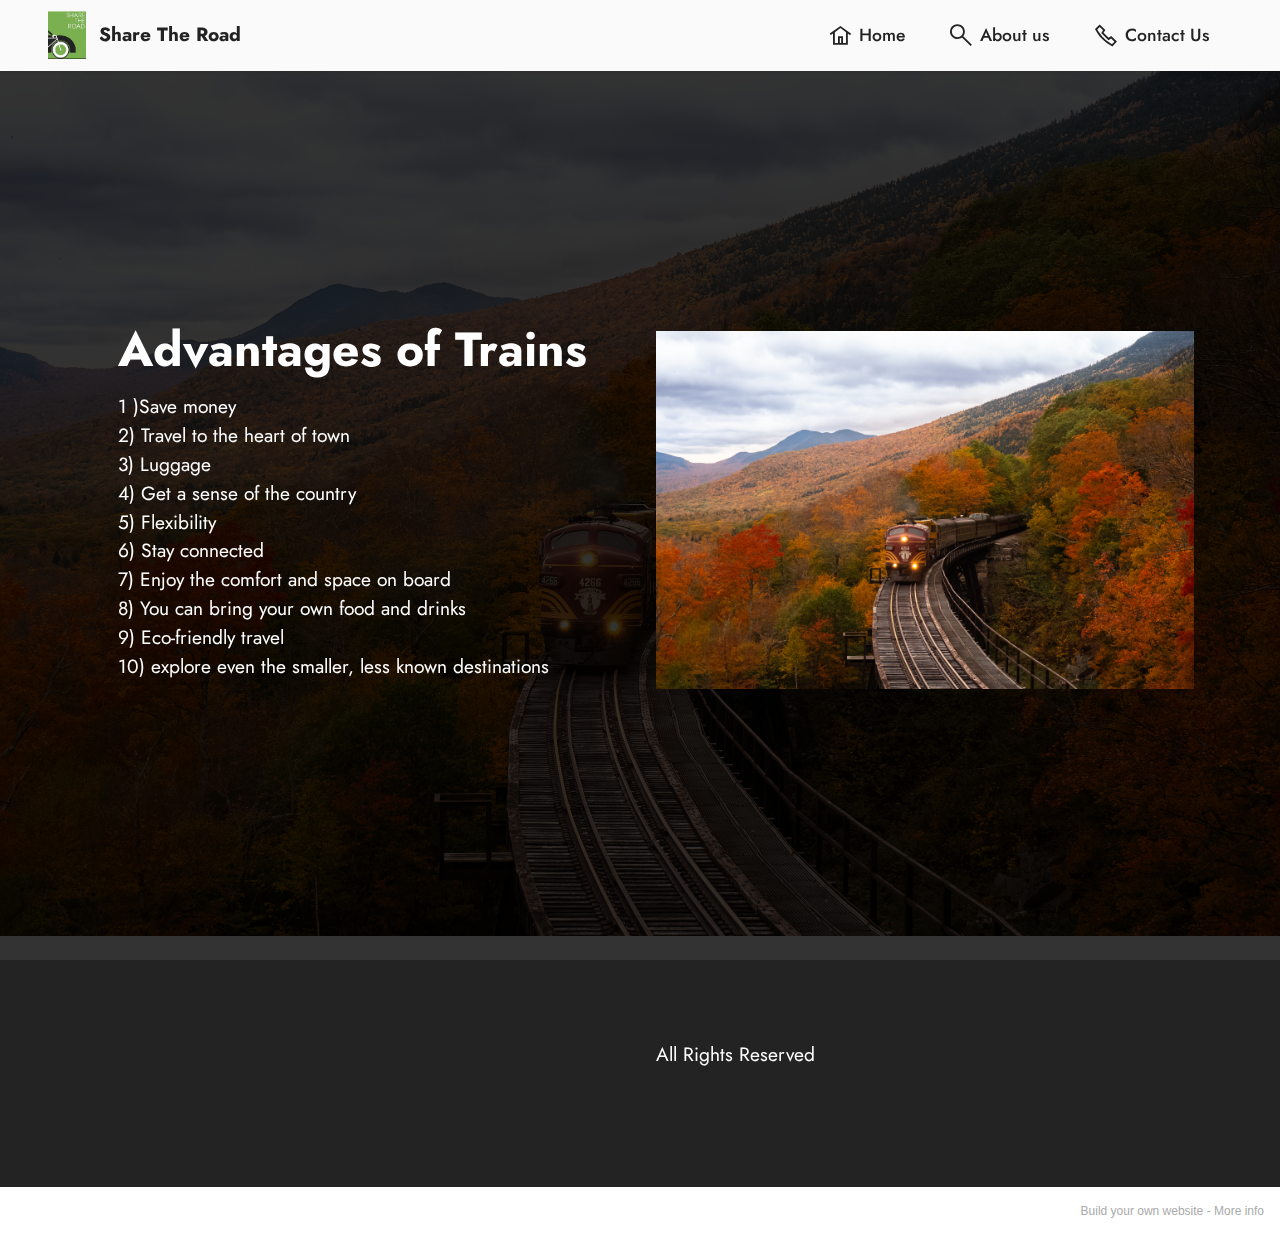
<file: page6.html>
<!DOCTYPE html>
<html  >
<head>
  <!-- Site made with Mobirise Website Builder v5.3.0, https://mobirise.com -->
  <meta charset="UTF-8">
  <meta http-equiv="X-UA-Compatible" content="IE=edge">
  <meta name="generator" content="Mobirise v5.3.0, mobirise.com">
  <meta name="viewport" content="width=device-width, initial-scale=1, minimum-scale=1">
  <link rel="shortcut icon" href="assets/images/whatsapp-image-2021-04-09-at-13.06.18.jpeg" type="image/x-icon">
  <meta name="description" content="">
  
  
  <title>Top-10 Train</title>
  <link rel="stylesheet" href="assets/web/assets/mobirise-icons2/mobirise2.css">
  <link rel="stylesheet" href="assets/tether/tether.min.css">
  <link rel="stylesheet" href="assets/bootstrap/css/bootstrap.min.css">
  <link rel="stylesheet" href="assets/bootstrap/css/bootstrap-grid.min.css">
  <link rel="stylesheet" href="assets/bootstrap/css/bootstrap-reboot.min.css">
  <link rel="stylesheet" href="assets/dropdown/css/style.css">
  <link rel="stylesheet" href="assets/socicon/css/styles.css">
  <link rel="stylesheet" href="assets/theme/css/style.css">
  <link rel="preload" as="style" href="assets/mobirise/css/mbr-additional.css"><link rel="stylesheet" href="assets/mobirise/css/mbr-additional.css" type="text/css">
  
  
  
  
</head>
<body>
  
  <section class="menu menu1 cid-stYNzWiy1O" once="menu" id="menu1-10">
    

    <nav class="navbar navbar-dropdown navbar-fixed-top navbar-expand-lg">
        <div class="container-fluid">
            <div class="navbar-brand">
                <span class="navbar-logo">
                    <a href="https://mobiri.se">
                        <img src="assets/images/whatsapp-image-2021-04-09-at-13.06.18.jpeg" alt="Mobirise" style="height: 3rem;">
                    </a>
                </span>
                <span class="navbar-caption-wrap"><a class="navbar-caption text-black display-7" href="https://mobiri.se">Share The Road</a></span>
            </div>
            <button class="navbar-toggler" type="button" data-toggle="collapse" data-target="#navbarSupportedContent" aria-controls="navbarNavAltMarkup" aria-expanded="false" aria-label="Toggle navigation">
                <div class="hamburger">
                    <span></span>
                    <span></span>
                    <span></span>
                    <span></span>
                </div>
            </button>
            <div class="collapse navbar-collapse" id="navbarSupportedContent">
                <ul class="navbar-nav nav-dropdown nav-right" data-app-modern-menu="true"><li class="nav-item"><a class="nav-link link text-black text-primary display-4" href="index.html"><span class="mobi-mbri mobi-mbri-home mbr-iconfont mbr-iconfont-btn"></span>Home</a></li><li class="nav-item"><a class="nav-link link text-black text-primary display-4" href="page4.html"><span class="mobi-mbri mobi-mbri-search mbr-iconfont mbr-iconfont-btn"></span>
                            About us</a></li>
                    
                    <li class="nav-item"><a class="nav-link link text-black text-primary display-4" href="page1.html"><span class="mobi-mbri mobi-mbri-phone mbr-iconfont mbr-iconfont-btn"></span>Contact Us</a>
                    </li></ul>
                
                
            </div>
        </div>
    </nav>
</section>

<section class="header14 cid-stZGj2qaoQ mbr-fullscreen mbr-parallax-background" id="header14-12">

    

    <div class="mbr-overlay" style="opacity: 0.8; background-color: rgb(0, 0, 0);"></div>

    <div class="container">
        <div class="row justify-content-center align-items-center">
            <div class="col-12 col-md-6 image-wrapper">
                <img src="assets/images/balazs-busznyak-el5zuqatfeo-unsplash.jpg" alt="Mobirise">
            </div>
            <div class="col-12 col-md">
                <div class="text-wrapper">
                    <h1 class="mbr-section-title mbr-fonts-style mb-3 display-2"><strong>Advantages of Trains</strong></h1>
                    <p class="mbr-text mbr-fonts-style display-7">1 )Save money<br>2) Travel to the heart of town<br>3) Luggage<br>4) Get a sense of the country<br>5) Flexibility<br>6) Stay connected<br>7) Enjoy the comfort and space on board<br>8) You can bring your own food and drinks<br>9) Eco-friendly travel<br>10) explore even the smaller, less known destinations</p>
                    
                </div>
            </div>
        </div>
    </div>
</section>

<section class="footer2 cid-su3Vfh2yh6" once="footers" id="footer2-1h">

    
    
    <div class="container">
        <div class="row mbr-white">
            <div class="col-6 col-md-4 col-lg-3">
                <h5 class="mbr-section-subtitle mbr-fonts-style mb-2 display-7"></h5>
                <ul class="list mbr-fonts-style display-4">
                    <li class="mbr-text item-wrap"><br></li>
                </ul>
            </div>
            <div class="col-6 col-md-4 col-lg-3">
                <h5 class="mbr-section-subtitle mbr-fonts-style mb-2 display-7"></h5>
                <ul class="list mbr-fonts-style display-4">
                    <li class="mbr-text item-wrap"><br></li>
                </ul>
            </div>
            <div class="col-6 col-md-4 col-lg-3">
                <h5 class="mbr-section-subtitle mbr-fonts-style mb-2 display-7">All Rights Reserved</h5>
                <ul class="list mbr-fonts-style display-4">
                    <li class="mbr-text item-wrap"><br></li>
                </ul>
            </div>
            <div class="col-6 col-md-4 col-lg-3">
                <h5 class="mbr-section-subtitle mbr-fonts-style mb-2 display-7"></h5>
                <ul class="list mbr-fonts-style display-4"></ul>
            </div>
            
        </div>
    </div>
</section><section style="background-color: #fff; font-family: -apple-system, BlinkMacSystemFont, 'Segoe UI', 'Roboto', 'Helvetica Neue', Arial, sans-serif; color:#aaa; font-size:12px; padding: 0; align-items: center; display: flex;"><a href="https://mobirise.site/g" style="flex: 1 1; height: 3rem; padding-left: 1rem;"></a><p style="flex: 0 0 auto; margin:0; padding-right:1rem;">Build your own website - <a href="https://mobirise.site/w" style="color:#aaa;">More info</a></p></section><script src="assets/web/assets/jquery/jquery.min.js"></script>  <script src="assets/popper/popper.min.js"></script>  <script src="assets/tether/tether.min.js"></script>  <script src="assets/bootstrap/js/bootstrap.min.js"></script>  <script src="assets/smoothscroll/smooth-scroll.js"></script>  <script src="assets/dropdown/js/nav-dropdown.js"></script>  <script src="assets/dropdown/js/navbar-dropdown.js"></script>  <script src="assets/touchswipe/jquery.touch-swipe.min.js"></script>  <script src="assets/parallax/jarallax.min.js"></script>  <script src="assets/theme/js/script.js"></script>  
  
  
</body>
</html>
</file>
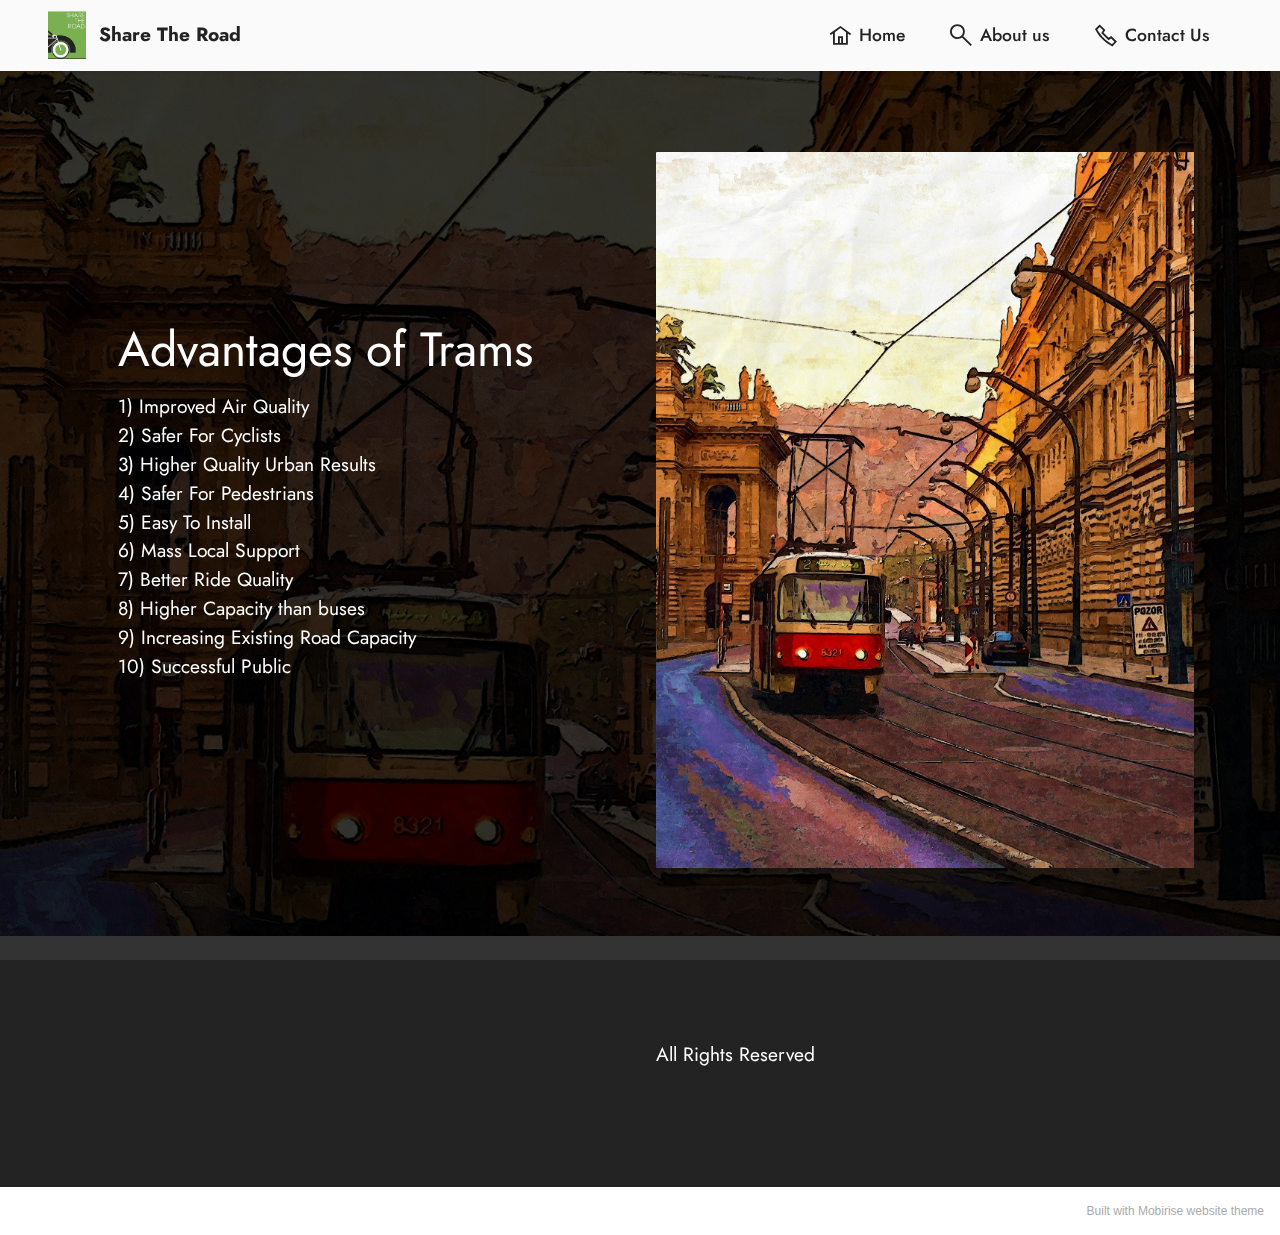
<file: page7.html>
<!DOCTYPE html>
<html  >
<head>
  <!-- Site made with Mobirise Website Builder v5.3.0, https://mobirise.com -->
  <meta charset="UTF-8">
  <meta http-equiv="X-UA-Compatible" content="IE=edge">
  <meta name="generator" content="Mobirise v5.3.0, mobirise.com">
  <meta name="viewport" content="width=device-width, initial-scale=1, minimum-scale=1">
  <link rel="shortcut icon" href="assets/images/whatsapp-image-2021-04-09-at-13.06.18.jpeg" type="image/x-icon">
  <meta name="description" content="">
  
  
  <title>Top-10 Trams</title>
  <link rel="stylesheet" href="assets/web/assets/mobirise-icons2/mobirise2.css">
  <link rel="stylesheet" href="assets/tether/tether.min.css">
  <link rel="stylesheet" href="assets/bootstrap/css/bootstrap.min.css">
  <link rel="stylesheet" href="assets/bootstrap/css/bootstrap-grid.min.css">
  <link rel="stylesheet" href="assets/bootstrap/css/bootstrap-reboot.min.css">
  <link rel="stylesheet" href="assets/dropdown/css/style.css">
  <link rel="stylesheet" href="assets/socicon/css/styles.css">
  <link rel="stylesheet" href="assets/theme/css/style.css">
  <link rel="preload" as="style" href="assets/mobirise/css/mbr-additional.css"><link rel="stylesheet" href="assets/mobirise/css/mbr-additional.css" type="text/css">
  
  
  
  
</head>
<body>
  
  <section class="menu menu1 cid-stYNzWiy1O" once="menu" id="menu1-13">
    

    <nav class="navbar navbar-dropdown navbar-fixed-top navbar-expand-lg">
        <div class="container-fluid">
            <div class="navbar-brand">
                <span class="navbar-logo">
                    <a href="https://mobiri.se">
                        <img src="assets/images/whatsapp-image-2021-04-09-at-13.06.18.jpeg" alt="Mobirise" style="height: 3rem;">
                    </a>
                </span>
                <span class="navbar-caption-wrap"><a class="navbar-caption text-black display-7" href="https://mobiri.se">Share The Road</a></span>
            </div>
            <button class="navbar-toggler" type="button" data-toggle="collapse" data-target="#navbarSupportedContent" aria-controls="navbarNavAltMarkup" aria-expanded="false" aria-label="Toggle navigation">
                <div class="hamburger">
                    <span></span>
                    <span></span>
                    <span></span>
                    <span></span>
                </div>
            </button>
            <div class="collapse navbar-collapse" id="navbarSupportedContent">
                <ul class="navbar-nav nav-dropdown nav-right" data-app-modern-menu="true"><li class="nav-item"><a class="nav-link link text-black text-primary display-4" href="index.html"><span class="mobi-mbri mobi-mbri-home mbr-iconfont mbr-iconfont-btn"></span>Home</a></li><li class="nav-item"><a class="nav-link link text-black text-primary display-4" href="page4.html"><span class="mobi-mbri mobi-mbri-search mbr-iconfont mbr-iconfont-btn"></span>
                            About us</a></li>
                    
                    <li class="nav-item"><a class="nav-link link text-black text-primary display-4" href="page1.html"><span class="mobi-mbri mobi-mbri-phone mbr-iconfont mbr-iconfont-btn"></span>Contact Us</a>
                    </li></ul>
                
                
            </div>
        </div>
    </nav>
</section>

<section class="header14 cid-stZIAz4ILE mbr-fullscreen mbr-parallax-background" id="header14-15">

    

    <div class="mbr-overlay" style="opacity: 0.8; background-color: rgb(0, 0, 0);"></div>

    <div class="container">
        <div class="row justify-content-center align-items-center">
            <div class="col-12 col-md-6 image-wrapper">
                <img src="assets/images/mbr-3.jpg" alt="Mobirise">
            </div>
            <div class="col-12 col-md">
                <div class="text-wrapper">
                    <h1 class="mbr-section-title mbr-fonts-style mb-3 display-2">Advantages of Trams</h1>
                    <p class="mbr-text mbr-fonts-style display-7">1) Improved Air Quality<br>2)&nbsp;Safer For Cyclists<br>3)&nbsp;Higher Quality Urban Results<br>4)&nbsp;Safer For Pedestrians<br>5)&nbsp;Easy To Install<br>6)&nbsp;Mass Local Support<br>7)&nbsp;Better Ride Quality<br>8)&nbsp;Higher Capacity than buses<br>9)&nbsp;Increasing Existing Road Capacity<br>10)&nbsp;Successful Public</p>
                    
                </div>
            </div>
        </div>
    </div>
</section>

<section class="footer2 cid-su3Vfh2yh6" once="footers" id="footer2-1h">

    
    
    <div class="container">
        <div class="row mbr-white">
            <div class="col-6 col-md-4 col-lg-3">
                <h5 class="mbr-section-subtitle mbr-fonts-style mb-2 display-7"></h5>
                <ul class="list mbr-fonts-style display-4">
                    <li class="mbr-text item-wrap"><br></li>
                </ul>
            </div>
            <div class="col-6 col-md-4 col-lg-3">
                <h5 class="mbr-section-subtitle mbr-fonts-style mb-2 display-7"></h5>
                <ul class="list mbr-fonts-style display-4">
                    <li class="mbr-text item-wrap"><br></li>
                </ul>
            </div>
            <div class="col-6 col-md-4 col-lg-3">
                <h5 class="mbr-section-subtitle mbr-fonts-style mb-2 display-7">All Rights Reserved</h5>
                <ul class="list mbr-fonts-style display-4">
                    <li class="mbr-text item-wrap"><br></li>
                </ul>
            </div>
            <div class="col-6 col-md-4 col-lg-3">
                <h5 class="mbr-section-subtitle mbr-fonts-style mb-2 display-7"></h5>
                <ul class="list mbr-fonts-style display-4"></ul>
            </div>
            
        </div>
    </div>
</section><section style="background-color: #fff; font-family: -apple-system, BlinkMacSystemFont, 'Segoe UI', 'Roboto', 'Helvetica Neue', Arial, sans-serif; color:#aaa; font-size:12px; padding: 0; align-items: center; display: flex;"><a href="https://mobirise.site/s" style="flex: 1 1; height: 3rem; padding-left: 1rem;"></a><p style="flex: 0 0 auto; margin:0; padding-right:1rem;">Built with <a href="https://mobirise.site/b" style="color:#aaa;">Mobirise</a> website theme</p></section><script src="assets/web/assets/jquery/jquery.min.js"></script>  <script src="assets/popper/popper.min.js"></script>  <script src="assets/tether/tether.min.js"></script>  <script src="assets/bootstrap/js/bootstrap.min.js"></script>  <script src="assets/smoothscroll/smooth-scroll.js"></script>  <script src="assets/dropdown/js/nav-dropdown.js"></script>  <script src="assets/dropdown/js/navbar-dropdown.js"></script>  <script src="assets/touchswipe/jquery.touch-swipe.min.js"></script>  <script src="assets/parallax/jarallax.min.js"></script>  <script src="assets/theme/js/script.js"></script>  
  
  
</body>
</html>
</file>
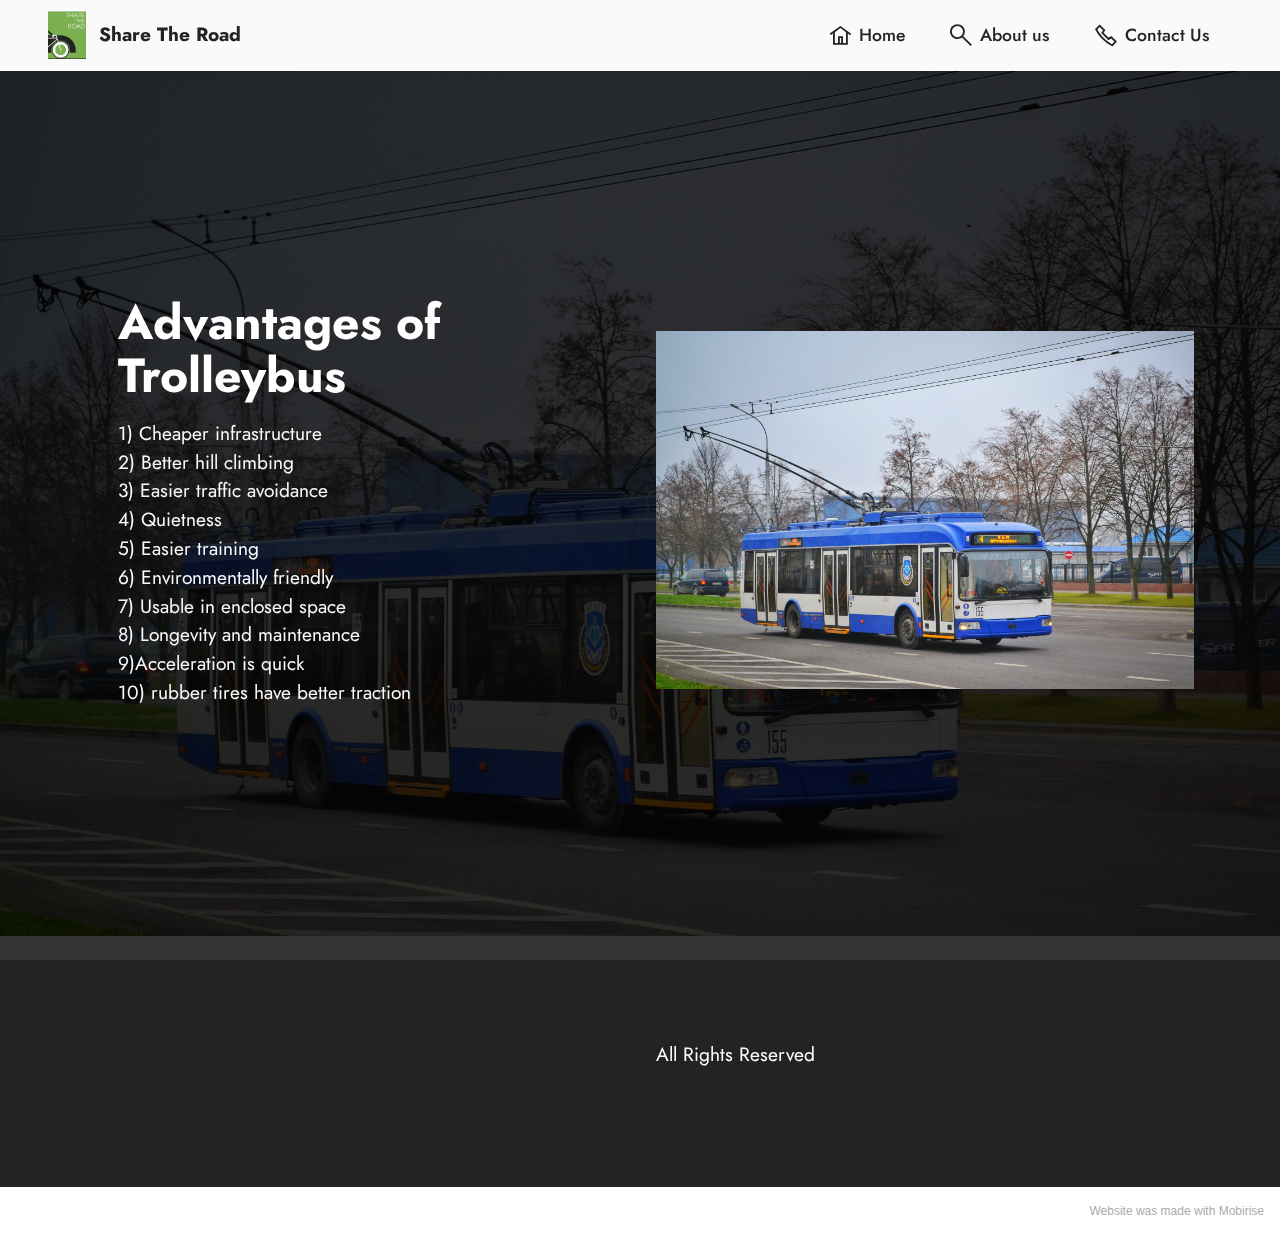
<file: page8.html>
<!DOCTYPE html>
<html  >
<head>
  <!-- Site made with Mobirise Website Builder v5.3.0, https://mobirise.com -->
  <meta charset="UTF-8">
  <meta http-equiv="X-UA-Compatible" content="IE=edge">
  <meta name="generator" content="Mobirise v5.3.0, mobirise.com">
  <meta name="viewport" content="width=device-width, initial-scale=1, minimum-scale=1">
  <link rel="shortcut icon" href="assets/images/whatsapp-image-2021-04-09-at-13.06.18.jpeg" type="image/x-icon">
  <meta name="description" content="">
  
  
  <title>Top10 Trolleybus</title>
  <link rel="stylesheet" href="assets/web/assets/mobirise-icons2/mobirise2.css">
  <link rel="stylesheet" href="assets/tether/tether.min.css">
  <link rel="stylesheet" href="assets/bootstrap/css/bootstrap.min.css">
  <link rel="stylesheet" href="assets/bootstrap/css/bootstrap-grid.min.css">
  <link rel="stylesheet" href="assets/bootstrap/css/bootstrap-reboot.min.css">
  <link rel="stylesheet" href="assets/dropdown/css/style.css">
  <link rel="stylesheet" href="assets/socicon/css/styles.css">
  <link rel="stylesheet" href="assets/theme/css/style.css">
  <link rel="preload" as="style" href="assets/mobirise/css/mbr-additional.css"><link rel="stylesheet" href="assets/mobirise/css/mbr-additional.css" type="text/css">
  
  
  
  
</head>
<body>
  
  <section class="menu menu1 cid-stYNzWiy1O" once="menu" id="menu1-18">
    

    <nav class="navbar navbar-dropdown navbar-fixed-top navbar-expand-lg">
        <div class="container-fluid">
            <div class="navbar-brand">
                <span class="navbar-logo">
                    <a href="https://mobiri.se">
                        <img src="assets/images/whatsapp-image-2021-04-09-at-13.06.18.jpeg" alt="Mobirise" style="height: 3rem;">
                    </a>
                </span>
                <span class="navbar-caption-wrap"><a class="navbar-caption text-black display-7" href="https://mobiri.se">Share The Road</a></span>
            </div>
            <button class="navbar-toggler" type="button" data-toggle="collapse" data-target="#navbarSupportedContent" aria-controls="navbarNavAltMarkup" aria-expanded="false" aria-label="Toggle navigation">
                <div class="hamburger">
                    <span></span>
                    <span></span>
                    <span></span>
                    <span></span>
                </div>
            </button>
            <div class="collapse navbar-collapse" id="navbarSupportedContent">
                <ul class="navbar-nav nav-dropdown nav-right" data-app-modern-menu="true"><li class="nav-item"><a class="nav-link link text-black text-primary display-4" href="index.html"><span class="mobi-mbri mobi-mbri-home mbr-iconfont mbr-iconfont-btn"></span>Home</a></li><li class="nav-item"><a class="nav-link link text-black text-primary display-4" href="page4.html"><span class="mobi-mbri mobi-mbri-search mbr-iconfont mbr-iconfont-btn"></span>
                            About us</a></li>
                    
                    <li class="nav-item"><a class="nav-link link text-black text-primary display-4" href="page1.html"><span class="mobi-mbri mobi-mbri-phone mbr-iconfont mbr-iconfont-btn"></span>Contact Us</a>
                    </li></ul>
                
                
            </div>
        </div>
    </nav>
</section>

<section class="header14 cid-stZRX5Baeb mbr-fullscreen mbr-parallax-background" id="header14-1a">

    

    <div class="mbr-overlay" style="opacity: 0.8; background-color: rgb(0, 0, 0);"></div>

    <div class="container">
        <div class="row justify-content-center align-items-center">
            <div class="col-12 col-md-6 image-wrapper">
                <img src="assets/images/mbr-4.jpg" alt="Mobirise">
            </div>
            <div class="col-12 col-md">
                <div class="text-wrapper">
                    <h1 class="mbr-section-title mbr-fonts-style mb-3 display-2"><strong>Advantages of Trolleybus</strong></h1>
                    <p class="mbr-text mbr-fonts-style display-7">1) Cheaper infrastructure
<br>2) Better hill climbing
<br>3) Easier traffic avoidance
<br>4) Quietness
<br>5) Easier training
<br>6) Environmentally friendly
<br>7) Usable in enclosed space
<br>8) Longevity and maintenance
<br>9)Acceleration is quick
<br>10) rubber tires have better traction</p>
                    
                </div>
            </div>
        </div>
    </div>
</section>

<section class="footer2 cid-su3Vfh2yh6" once="footers" id="footer2-1h">

    
    
    <div class="container">
        <div class="row mbr-white">
            <div class="col-6 col-md-4 col-lg-3">
                <h5 class="mbr-section-subtitle mbr-fonts-style mb-2 display-7"></h5>
                <ul class="list mbr-fonts-style display-4">
                    <li class="mbr-text item-wrap"><br></li>
                </ul>
            </div>
            <div class="col-6 col-md-4 col-lg-3">
                <h5 class="mbr-section-subtitle mbr-fonts-style mb-2 display-7"></h5>
                <ul class="list mbr-fonts-style display-4">
                    <li class="mbr-text item-wrap"><br></li>
                </ul>
            </div>
            <div class="col-6 col-md-4 col-lg-3">
                <h5 class="mbr-section-subtitle mbr-fonts-style mb-2 display-7">All Rights Reserved</h5>
                <ul class="list mbr-fonts-style display-4">
                    <li class="mbr-text item-wrap"><br></li>
                </ul>
            </div>
            <div class="col-6 col-md-4 col-lg-3">
                <h5 class="mbr-section-subtitle mbr-fonts-style mb-2 display-7"></h5>
                <ul class="list mbr-fonts-style display-4"></ul>
            </div>
            
        </div>
    </div>
</section><section style="background-color: #fff; font-family: -apple-system, BlinkMacSystemFont, 'Segoe UI', 'Roboto', 'Helvetica Neue', Arial, sans-serif; color:#aaa; font-size:12px; padding: 0; align-items: center; display: flex;"><a href="https://mobirise.site/v" style="flex: 1 1; height: 3rem; padding-left: 1rem;"></a><p style="flex: 0 0 auto; margin:0; padding-right:1rem;">Website <a href="https://mobirise.site/f" style="color:#aaa;">was made</a> with Mobirise</p></section><script src="assets/web/assets/jquery/jquery.min.js"></script>  <script src="assets/popper/popper.min.js"></script>  <script src="assets/tether/tether.min.js"></script>  <script src="assets/bootstrap/js/bootstrap.min.js"></script>  <script src="assets/smoothscroll/smooth-scroll.js"></script>  <script src="assets/dropdown/js/nav-dropdown.js"></script>  <script src="assets/dropdown/js/navbar-dropdown.js"></script>  <script src="assets/touchswipe/jquery.touch-swipe.min.js"></script>  <script src="assets/parallax/jarallax.min.js"></script>  <script src="assets/theme/js/script.js"></script>  
  
  
</body>
</html>
</file>
<file: assets/web/assets/mobirise-icons2/mobirise2.css>
@font-face {
  font-family: 'Moririse2';
  font-display: swap;
  src:  url('mobirise2.eot?f2bix4');
  src:  url('mobirise2.eot?f2bix4#iefix') format('embedded-opentype'),
    url('mobirise2.ttf?f2bix4') format('truetype'),
    url('mobirise2.woff?f2bix4') format('woff'),
    url('mobirise2.svg?f2bix4#mobirise2') format('svg');
  font-weight: normal;
  font-style: normal;
}

[class^="mobi-"], [class*=" mobi-"] {
  /* use !important to prevent issues with browser extensions that change fonts */
  font-family: 'Moririse2' !important;
  speak: none;
  font-style: normal;
  font-weight: normal;
  font-variant: normal;
  text-transform: none;
  line-height: 1;

  /* Better Font Rendering =========== */
  -webkit-font-smoothing: antialiased;
  -moz-osx-font-smoothing: grayscale;
}

.mobi-mbri-add-submenu:before {
  content: "\e900";
}
.mobi-mbri-alert:before {
  content: "\e901";
}
.mobi-mbri-align-center:before {
  content: "\e902";
}
.mobi-mbri-align-justify:before {
  content: "\e903";
}
.mobi-mbri-align-left:before {
  content: "\e904";
}
.mobi-mbri-align-right:before {
  content: "\e905";
}
.mobi-mbri-android:before {
  content: "\e906";
}
.mobi-mbri-apple:before {
  content: "\e907";
}
.mobi-mbri-arrow-down:before {
  content: "\e908";
}
.mobi-mbri-arrow-next:before {
  content: "\e909";
}
.mobi-mbri-arrow-prev:before {
  content: "\e90a";
}
.mobi-mbri-arrow-up:before {
  content: "\e90b";
}
.mobi-mbri-bold:before {
  content: "\e90c";
}
.mobi-mbri-bookmark:before {
  content: "\e90d";
}
.mobi-mbri-bootstrap:before {
  content: "\e90e";
}
.mobi-mbri-briefcase:before {
  content: "\e90f";
}
.mobi-mbri-browse:before {
  content: "\e910";
}
.mobi-mbri-bulleted-list:before {
  content: "\e911";
}
.mobi-mbri-calendar:before {
  content: "\e912";
}
.mobi-mbri-camera:before {
  content: "\e913";
}
.mobi-mbri-cart-add:before {
  content: "\e914";
}
.mobi-mbri-cart-full:before {
  content: "\e915";
}
.mobi-mbri-cash:before {
  content: "\e916";
}
.mobi-mbri-change-style:before {
  content: "\e917";
}
.mobi-mbri-chat:before {
  content: "\e918";
}
.mobi-mbri-clock:before {
  content: "\e919";
}
.mobi-mbri-close:before {
  content: "\e91a";
}
.mobi-mbri-cloud:before {
  content: "\e91b";
}
.mobi-mbri-code:before {
  content: "\e91c";
}
.mobi-mbri-contact-form:before {
  content: "\e91d";
}
.mobi-mbri-credit-card:before {
  content: "\e91e";
}
.mobi-mbri-cursor-click:before {
  content: "\e91f";
}
.mobi-mbri-cust-feedback:before {
  content: "\e920";
}
.mobi-mbri-database:before {
  content: "\e921";
}
.mobi-mbri-delivery:before {
  content: "\e922";
}
.mobi-mbri-desktop:before {
  content: "\e923";
}
.mobi-mbri-devices:before {
  content: "\e924";
}
.mobi-mbri-down:before {
  content: "\e925";
}
.mobi-mbri-download-2:before {
  content: "\e926";
}
.mobi-mbri-download:before {
  content: "\e927";
}
.mobi-mbri-drag-n-drop-2:before {
  content: "\e928";
}
.mobi-mbri-drag-n-drop:before {
  content: "\e929";
}
.mobi-mbri-edit-2:before {
  content: "\e92a";
}
.mobi-mbri-edit:before {
  content: "\e92b";
}
.mobi-mbri-error:before {
  content: "\e92c";
}
.mobi-mbri-extension:before {
  content: "\e92d";
}
.mobi-mbri-features:before {
  content: "\e92e";
}
.mobi-mbri-file:before {
  content: "\e92f";
}
.mobi-mbri-flag:before {
  content: "\e930";
}
.mobi-mbri-folder:before {
  content: "\e931";
}
.mobi-mbri-gift:before {
  content: "\e932";
}
.mobi-mbri-github:before {
  content: "\e933";
}
.mobi-mbri-globe-2:before {
  content: "\e934";
}
.mobi-mbri-globe:before {
  content: "\e935";
}
.mobi-mbri-growing-chart:before {
  content: "\e936";
}
.mobi-mbri-hearth:before {
  content: "\e937";
}
.mobi-mbri-help:before {
  content: "\e938";
}
.mobi-mbri-home:before {
  content: "\e939";
}
.mobi-mbri-hot-cup:before {
  content: "\e93a";
}
.mobi-mbri-idea:before {
  content: "\e93b";
}
.mobi-mbri-image-gallery:before {
  content: "\e93c";
}
.mobi-mbri-image-slider:before {
  content: "\e93d";
}
.mobi-mbri-info:before {
  content: "\e93e";
}
.mobi-mbri-italic:before {
  content: "\e93f";
}
.mobi-mbri-key:before {
  content: "\e940";
}
.mobi-mbri-laptop:before {
  content: "\e941";
}
.mobi-mbri-layers:before {
  content: "\e942";
}
.mobi-mbri-left-right:before {
  content: "\e943";
}
.mobi-mbri-left:before {
  content: "\e944";
}
.mobi-mbri-letter:before {
  content: "\e945";
}
.mobi-mbri-like:before {
  content: "\e946";
}
.mobi-mbri-link:before {
  content: "\e947";
}
.mobi-mbri-lock:before {
  content: "\e948";
}
.mobi-mbri-login:before {
  content: "\e949";
}
.mobi-mbri-logout:before {
  content: "\e94a";
}
.mobi-mbri-magic-stick:before {
  content: "\e94b";
}
.mobi-mbri-map-pin:before {
  content: "\e94c";
}
.mobi-mbri-menu:before {
  content: "\e94d";
}
.mobi-mbri-mobile-2:before {
  content: "\e94e";
}
.mobi-mbri-mobile-horizontal:before {
  content: "\e94f";
}
.mobi-mbri-mobile:before {
  content: "\e950";
}
.mobi-mbri-mobirise:before {
  content: "\e951";
}
.mobi-mbri-more-horizontal:before {
  content: "\e952";
}
.mobi-mbri-more-vertical:before {
  content: "\e953";
}
.mobi-mbri-music:before {
  content: "\e954";
}
.mobi-mbri-new-file:before {
  content: "\e955";
}
.mobi-mbri-numbered-list:before {
  content: "\e956";
}
.mobi-mbri-opened-folder:before {
  content: "\e957";
}
.mobi-mbri-pages:before {
  content: "\e958";
}
.mobi-mbri-paper-plane:before {
  content: "\e959";
}
.mobi-mbri-paperclip:before {
  content: "\e95a";
}
.mobi-mbri-phone:before {
  content: "\e95b";
}
.mobi-mbri-photo:before {
  content: "\e95c";
}
.mobi-mbri-photos:before {
  content: "\e95d";
}
.mobi-mbri-pin:before {
  content: "\e95e";
}
.mobi-mbri-play:before {
  content: "\e95f";
}
.mobi-mbri-plus:before {
  content: "\e960";
}
.mobi-mbri-preview:before {
  content: "\e961";
}
.mobi-mbri-print:before {
  content: "\e962";
}
.mobi-mbri-protect:before {
  content: "\e963";
}
.mobi-mbri-question:before {
  content: "\e964";
}
.mobi-mbri-quote-left:before {
  content: "\e965";
}
.mobi-mbri-quote-right:before {
  content: "\e966";
}
.mobi-mbri-redo:before {
  content: "\e967";
}
.mobi-mbri-refresh:before {
  content: "\e968";
}
.mobi-mbri-responsive-2:before {
  content: "\e969";
}
.mobi-mbri-responsive:before {
  content: "\e96a";
}
.mobi-mbri-right:before {
  content: "\e96b";
}
.mobi-mbri-rocket:before {
  content: "\e96c";
}
.mobi-mbri-sad-face:before {
  content: "\e96d";
}
.mobi-mbri-sale:before {
  content: "\e96e";
}
.mobi-mbri-save:before {
  content: "\e96f";
}
.mobi-mbri-search:before {
  content: "\e970";
}
.mobi-mbri-setting-2:before {
  content: "\e971";
}
.mobi-mbri-setting-3:before {
  content: "\e972";
}
.mobi-mbri-setting:before {
  content: "\e973";
}
.mobi-mbri-share:before {
  content: "\e974";
}
.mobi-mbri-shopping-bag:before {
  content: "\e975";
}
.mobi-mbri-shopping-basket:before {
  content: "\e976";
}
.mobi-mbri-shopping-cart:before {
  content: "\e977";
}
.mobi-mbri-sites:before {
  content: "\e978";
}
.mobi-mbri-smile-face:before {
  content: "\e979";
}
.mobi-mbri-speed:before {
  content: "\e97a";
}
.mobi-mbri-star:before {
  content: "\e97b";
}
.mobi-mbri-success:before {
  content: "\e97c";
}
.mobi-mbri-sun:before {
  content: "\e97d";
}
.mobi-mbri-sun2:before {
  content: "\e97e";
}
.mobi-mbri-tablet-vertical:before {
  content: "\e97f";
}
.mobi-mbri-tablet:before {
  content: "\e980";
}
.mobi-mbri-target:before {
  content: "\e981";
}
.mobi-mbri-timer:before {
  content: "\e982";
}
.mobi-mbri-to-ftp:before {
  content: "\e983";
}
.mobi-mbri-to-local-drive:before {
  content: "\e984";
}
.mobi-mbri-touch-swipe:before {
  content: "\e985";
}
.mobi-mbri-touch:before {
  content: "\e986";
}
.mobi-mbri-trash:before {
  content: "\e987";
}
.mobi-mbri-underline:before {
  content: "\e988";
}
.mobi-mbri-undo:before {
  content: "\e989";
}
.mobi-mbri-unlink:before {
  content: "\e98a";
}
.mobi-mbri-unlock:before {
  content: "\e98b";
}
.mobi-mbri-up-down:before {
  content: "\e98c";
}
.mobi-mbri-up:before {
  content: "\e98d";
}
.mobi-mbri-update:before {
  content: "\e98e";
}
.mobi-mbri-upload-2:before {
  content: "\e98f";
}
.mobi-mbri-upload:before {
  content: "\e990";
}
.mobi-mbri-user-2:before {
  content: "\e991";
}
.mobi-mbri-user:before {
  content: "\e992";
}
.mobi-mbri-users:before {
  content: "\e993";
}
.mobi-mbri-video-play:before {
  content: "\e994";
}
.mobi-mbri-video:before {
  content: "\e995";
}
.mobi-mbri-watch:before {
  content: "\e996";
}
.mobi-mbri-website-theme-2:before {
  content: "\e997";
}
.mobi-mbri-website-theme:before {
  content: "\e998";
}
.mobi-mbri-wifi:before {
  content: "\e999";
}
.mobi-mbri-windows:before {
  content: "\e99a";
}
.mobi-mbri-zoom-in:before {
  content: "\e99b";
}
.mobi-mbri-zoom-out:before {
  content: "\e99c";
}
</file>
<file: assets/dropdown/css/style.css>
.navbar-dropdown {
  left: 0;
  padding: 0;
  position: absolute;
  right: 0;
  top: 0;
  transition: all 0.45s ease;
  z-index: 1030;
  background: #282828; }
  .navbar-dropdown .navbar-logo {
    margin-right: 0.8rem;
    transition: margin 0.3s ease-in-out;
    vertical-align: middle; }
    .navbar-dropdown .navbar-logo img {
      height: 3.125rem;
      transition: all 0.3s ease-in-out; }
    .navbar-dropdown .navbar-logo.mbr-iconfont {
      font-size: 3.125rem;
      line-height: 3.125rem; }
  .navbar-dropdown .navbar-caption {
    font-weight: 700;
    white-space: normal;
    vertical-align: -4px;
    line-height: 3.125rem !important; }
    .navbar-dropdown .navbar-caption, .navbar-dropdown .navbar-caption:hover {
      color: inherit;
      text-decoration: none; }
  .navbar-dropdown .mbr-iconfont + .navbar-caption {
    vertical-align: -1px; }
  .navbar-dropdown.navbar-fixed-top {
    position: fixed; }
  .navbar-dropdown .navbar-brand span {
    vertical-align: -4px; }
  .navbar-dropdown.bg-color.transparent {
    background: none; }
  .navbar-dropdown.navbar-short .navbar-brand {
    padding: 0.625rem 0; }
    .navbar-dropdown.navbar-short .navbar-brand span {
      vertical-align: -1px; }
  .navbar-dropdown.navbar-short .navbar-caption {
    line-height: 2.375rem !important;
    vertical-align: -2px; }
  .navbar-dropdown.navbar-short .navbar-logo {
    margin-right: 0.5rem; }
    .navbar-dropdown.navbar-short .navbar-logo img {
      height: 2.375rem; }
    .navbar-dropdown.navbar-short .navbar-logo.mbr-iconfont {
      font-size: 2.375rem;
      line-height: 2.375rem; }
  .navbar-dropdown.navbar-short .mbr-table-cell {
    height: 3.625rem; }
  .navbar-dropdown .navbar-close {
    left: 0.6875rem;
    position: fixed;
    top: 0.75rem;
    z-index: 1000; }
  .navbar-dropdown .hamburger-icon {
    content: "";
    display: inline-block;
    vertical-align: middle;
    width: 16px;
    -webkit-box-shadow: 0 -6px 0 1px #282828,0 0 0 1px #282828,0 6px 0 1px #282828;
    -moz-box-shadow: 0 -6px 0 1px #282828,0 0 0 1px #282828,0 6px 0 1px #282828;
    box-shadow: 0 -6px 0 1px #282828,0 0 0 1px #282828,0 6px 0 1px #282828; }

.dropdown-menu .dropdown-toggle[data-toggle="dropdown-submenu"]::after {
  border-bottom: 0.35em solid transparent;
  border-left: 0.35em solid;
  border-right: 0;
  border-top: 0.35em solid transparent;
  margin-left: 0.3rem; }

.dropdown-menu .dropdown-item:focus {
  outline: 0; }

.nav-dropdown {
  font-size: 0.75rem;
  font-weight: 500;
  height: auto !important; }
  .nav-dropdown .nav-btn {
    padding-left: 1rem; }
  .nav-dropdown .link {
    margin: .667em 1.667em;
    font-weight: 500;
    padding: 0;
    transition: color .2s ease-in-out; }
    .nav-dropdown .link.dropdown-toggle {
      margin-right: 2.583em; }
      .nav-dropdown .link.dropdown-toggle::after {
        margin-left: .25rem;
        border-top: 0.35em solid;
        border-right: 0.35em solid transparent;
        border-left: 0.35em solid transparent;
        border-bottom: 0; }
      .nav-dropdown .link.dropdown-toggle[aria-expanded="true"] {
        margin: 0;
        padding: 0.667em 3.263em  0.667em 1.667em; }
  .nav-dropdown .link::after,
  .nav-dropdown .dropdown-item::after {
    color: inherit; }
  .nav-dropdown .btn {
    font-size: 0.75rem;
    font-weight: 700;
    letter-spacing: 0;
    margin-bottom: 0;
    padding-left: 1.25rem;
    padding-right: 1.25rem; }
  .nav-dropdown .dropdown-menu {
    border-radius: 0;
    border: 0;
    left: 0;
    margin: 0;
    padding-bottom: 1.25rem;
    padding-top: 1.25rem;
    position: relative; }
  .nav-dropdown .dropdown-submenu {
    margin-left: 0.125rem;
    top: 0; }
  .nav-dropdown .dropdown-item {
    font-weight: 500;
    line-height: 2;
    padding: 0.3846em 4.615em 0.3846em 1.5385em;
    position: relative;
    transition: color .2s ease-in-out, background-color .2s ease-in-out; }
    .nav-dropdown .dropdown-item::after {
      margin-top: -0.3077em;
      position: absolute;
      right: 1.1538em;
      top: 50%; }
    .nav-dropdown .dropdown-item:focus, .nav-dropdown .dropdown-item:hover {
      background: none; }

@media (max-width: 767px) {
  .nav-dropdown.navbar-toggleable-sm {
    bottom: 0;
    display: none;
    left: 0;
    overflow-x: hidden;
    position: fixed;
    top: 0;
    transform: translateX(-100%);
    -ms-transform: translateX(-100%);
    -webkit-transform: translateX(-100%);
    width: 18.75rem;
    z-index: 999; } }
.nav-dropdown.navbar-toggleable-xl {
  bottom: 0;
  display: none;
  left: 0;
  overflow-x: hidden;
  position: fixed;
  top: 0;
  transform: translateX(-100%);
  -ms-transform: translateX(-100%);
  -webkit-transform: translateX(-100%);
  width: 18.75rem;
  z-index: 999; }

.nav-dropdown-sm {
  display: block !important;
  overflow-x: hidden;
  overflow: auto;
  padding-top: 3.875rem; }
  .nav-dropdown-sm::after {
    content: "";
    display: block;
    height: 3rem;
    width: 100%; }
  .nav-dropdown-sm.collapse.in ~ .navbar-close {
    display: block !important; }
  .nav-dropdown-sm.collapsing, .nav-dropdown-sm.collapse.in {
    transform: translateX(0);
    -ms-transform: translateX(0);
    -webkit-transform: translateX(0);
    transition: all 0.25s ease-out;
    -webkit-transition: all 0.25s ease-out;
    background: #282828; }
  .nav-dropdown-sm.collapsing[aria-expanded="false"] {
    transform: translateX(-100%);
    -ms-transform: translateX(-100%);
    -webkit-transform: translateX(-100%); }
  .nav-dropdown-sm .nav-item {
    display: block;
    margin-left: 0 !important;
    padding-left: 0; }
  .nav-dropdown-sm .link,
  .nav-dropdown-sm .dropdown-item {
    border-top: 1px dotted rgba(255, 255, 255, 0.1);
    font-size: 0.8125rem;
    line-height: 1.6;
    margin: 0 !important;
    padding: 0.875rem 2.4rem 0.875rem 1.5625rem !important;
    position: relative;
    white-space: normal; }
    .nav-dropdown-sm .link:focus, .nav-dropdown-sm .link:hover,
    .nav-dropdown-sm .dropdown-item:focus,
    .nav-dropdown-sm .dropdown-item:hover {
      background: rgba(0, 0, 0, 0.2) !important;
      color: #c0a375; }
  .nav-dropdown-sm .nav-btn {
    position: relative;
    padding: 1.5625rem 1.5625rem 0 1.5625rem; }
    .nav-dropdown-sm .nav-btn::before {
      border-top: 1px dotted rgba(255, 255, 255, 0.1);
      content: "";
      left: 0;
      position: absolute;
      top: 0;
      width: 100%; }
    .nav-dropdown-sm .nav-btn + .nav-btn {
      padding-top: 0.625rem; }
      .nav-dropdown-sm .nav-btn + .nav-btn::before {
        display: none; }
  .nav-dropdown-sm .btn {
    padding: 0.625rem 0; }
  .nav-dropdown-sm .dropdown-toggle[data-toggle="dropdown-submenu"]::after {
    margin-left: .25rem;
    border-top: 0.35em solid;
    border-right: 0.35em solid transparent;
    border-left: 0.35em solid transparent;
    border-bottom: 0; }
  .nav-dropdown-sm .dropdown-toggle[data-toggle="dropdown-submenu"][aria-expanded="true"]::after {
    border-top: 0;
    border-right: 0.35em solid transparent;
    border-left: 0.35em solid transparent;
    border-bottom: 0.35em solid; }
  .nav-dropdown-sm .dropdown-menu {
    margin: 0;
    padding: 0;
    position: relative;
    top: 0;
    left: 0;
    width: 100%;
    border: 0;
    float: none;
    border-radius: 0;
    background: none; }
  .nav-dropdown-sm .dropdown-submenu {
    left: 100%;
    margin-left: 0.125rem;
    margin-top: -1.25rem;
    top: 0; }

.navbar-toggleable-sm .nav-dropdown .dropdown-menu {
  position: absolute; }

.navbar-toggleable-sm .nav-dropdown .dropdown-submenu {
  left: 100%;
  margin-left: 0.125rem;
  margin-top: -1.25rem;
  top: 0; }

.navbar-toggleable-sm.opened .nav-dropdown .dropdown-menu {
  position: relative; }

.navbar-toggleable-sm.opened .nav-dropdown .dropdown-submenu {
  left: 0;
  margin-left: 00rem;
  margin-top: 0rem;
  top: 0; }

.is-builder .nav-dropdown.collapsing {
  transition: none !important; }

/*# sourceMappingURL=style.css.map */
</file>
<file: assets/socicon/css/styles.css>
@charset "UTF-8";

@font-face {
  font-family: 'Socicon';
  src:  url('../fonts/socicon.eot');
  src:  url('../fonts/socicon.eot?#iefix') format('embedded-opentype'),
    url('../fonts/socicon.woff2') format('woff2'),
    url('../fonts/socicon.ttf') format('truetype'),
    url('../fonts/socicon.woff') format('woff'),
    url('../fonts/socicon.svg#socicon') format('svg');
  font-weight: normal;
  font-style: normal;
  font-display: swap;
}

[data-icon]:before {
  font-family: "socicon" !important;
  content: attr(data-icon);
  font-style: normal !important;
  font-weight: normal !important;
  font-variant: normal !important;
  text-transform: none !important;
  speak: none;
  line-height: 1;
  -webkit-font-smoothing: antialiased;
  -moz-osx-font-smoothing: grayscale;
}

[class^="socicon-"], [class*=" socicon-"] {
  /* use !important to prevent issues with browser extensions that change fonts */
  font-family: 'Socicon' !important;
  speak: none;
  font-style: normal;
  font-weight: normal;
  font-variant: normal;
  text-transform: none;
  line-height: 1;

  /* Better Font Rendering =========== */
  -webkit-font-smoothing: antialiased;
  -moz-osx-font-smoothing: grayscale;
}

.socicon-eitaa:before {
  content: "\e97c";
}
.socicon-soroush:before {
  content: "\e97d";
}
.socicon-bale:before {
  content: "\e97e";
}
.socicon-zazzle:before {
  content: "\e97b";
}
.socicon-society6:before {
  content: "\e97a";
}
.socicon-redbubble:before {
  content: "\e979";
}
.socicon-avvo:before {
  content: "\e978";
}
.socicon-stitcher:before {
  content: "\e977";
}
.socicon-googlehangouts:before {
  content: "\e974";
}
.socicon-dlive:before {
  content: "\e975";
}
.socicon-vsco:before {
  content: "\e976";
}
.socicon-flipboard:before {
  content: "\e973";
}
.socicon-ubuntu:before {
  content: "\e958";
}
.socicon-artstation:before {
  content: "\e959";
}
.socicon-invision:before {
  content: "\e95a";
}
.socicon-torial:before {
  content: "\e95b";
}
.socicon-collectorz:before {
  content: "\e95c";
}
.socicon-seenthis:before {
  content: "\e95d";
}
.socicon-googleplaymusic:before {
  content: "\e95e";
}
.socicon-debian:before {
  content: "\e95f";
}
.socicon-filmfreeway:before {
  content: "\e960";
}
.socicon-gnome:before {
  content: "\e961";
}
.socicon-itchio:before {
  content: "\e962";
}
.socicon-jamendo:before {
  content: "\e963";
}
.socicon-mix:before {
  content: "\e964";
}
.socicon-sharepoint:before {
  content: "\e965";
}
.socicon-tinder:before {
  content: "\e966";
}
.socicon-windguru:before {
  content: "\e967";
}
.socicon-cdbaby:before {
  content: "\e968";
}
.socicon-elementaryos:before {
  content: "\e969";
}
.socicon-stage32:before {
  content: "\e96a";
}
.socicon-tiktok:before {
  content: "\e96b";
}
.socicon-gitter:before {
  content: "\e96c";
}
.socicon-letterboxd:before {
  content: "\e96d";
}
.socicon-threema:before {
  content: "\e96e";
}
.socicon-splice:before {
  content: "\e96f";
}
.socicon-metapop:before {
  content: "\e970";
}
.socicon-naver:before {
  content: "\e971";
}
.socicon-remote:before {
  content: "\e972";
}
.socicon-internet:before {
  content: "\e957";
}
.socicon-moddb:before {
  content: "\e94b";
}
.socicon-indiedb:before {
  content: "\e94c";
}
.socicon-traxsource:before {
  content: "\e94d";
}
.socicon-gamefor:before {
  content: "\e94e";
}
.socicon-pixiv:before {
  content: "\e94f";
}
.socicon-myanimelist:before {
  content: "\e950";
}
.socicon-blackberry:before {
  content: "\e951";
}
.socicon-wickr:before {
  content: "\e952";
}
.socicon-spip:before {
  content: "\e953";
}
.socicon-napster:before {
  content: "\e954";
}
.socicon-beatport:before {
  content: "\e955";
}
.socicon-hackerone:before {
  content: "\e956";
}
.socicon-hackernews:before {
  content: "\e946";
}
.socicon-smashwords:before {
  content: "\e947";
}
.socicon-kobo:before {
  content: "\e948";
}
.socicon-bookbub:before {
  content: "\e949";
}
.socicon-mailru:before {
  content: "\e94a";
}
.socicon-gitlab:before {
  content: "\e945";
}
.socicon-instructables:before {
  content: "\e944";
}
.socicon-portfolio:before {
  content: "\e943";
}
.socicon-codered:before {
  content: "\e940";
}
.socicon-origin:before {
  content: "\e941";
}
.socicon-nextdoor:before {
  content: "\e942";
}
.socicon-udemy:before {
  content: "\e93f";
}
.socicon-livemaster:before {
  content: "\e93e";
}
.socicon-crunchbase:before {
  content: "\e93b";
}
.socicon-homefy:before {
  content: "\e93c";
}
.socicon-calendly:before {
  content: "\e93d";
}
.socicon-realtor:before {
  content: "\e90f";
}
.socicon-tidal:before {
  content: "\e910";
}
.socicon-qobuz:before {
  content: "\e911";
}
.socicon-natgeo:before {
  content: "\e912";
}
.socicon-mastodon:before {
  content: "\e913";
}
.socicon-unsplash:before {
  content: "\e914";
}
.socicon-homeadvisor:before {
  content: "\e915";
}
.socicon-angieslist:before {
  content: "\e916";
}
.socicon-codepen:before {
  content: "\e917";
}
.socicon-slack:before {
  content: "\e918";
}
.socicon-openaigym:before {
  content: "\e919";
}
.socicon-logmein:before {
  content: "\e91a";
}
.socicon-fiverr:before {
  content: "\e91b";
}
.socicon-gotomeeting:before {
  content: "\e91c";
}
.socicon-aliexpress:before {
  content: "\e91d";
}
.socicon-guru:before {
  content: "\e91e";
}
.socicon-appstore:before {
  content: "\e91f";
}
.socicon-homes:before {
  content: "\e920";
}
.socicon-zoom:before {
  content: "\e921";
}
.socicon-alibaba:before {
  content: "\e922";
}
.socicon-craigslist:before {
  content: "\e923";
}
.socicon-wix:before {
  content: "\e924";
}
.socicon-redfin:before {
  content: "\e925";
}
.socicon-googlecalendar:before {
  content: "\e926";
}
.socicon-shopify:before {
  content: "\e927";
}
.socicon-freelancer:before {
  content: "\e928";
}
.socicon-seedrs:before {
  content: "\e929";
}
.socicon-bing:before {
  content: "\e92a";
}
.socicon-doodle:before {
  content: "\e92b";
}
.socicon-bonanza:before {
  content: "\e92c";
}
.socicon-squarespace:before {
  content: "\e92d";
}
.socicon-toptal:before {
  content: "\e92e";
}
.socicon-gust:before {
  content: "\e92f";
}
.socicon-ask:before {
  content: "\e930";
}
.socicon-trulia:before {
  content: "\e931";
}
.socicon-loomly:before {
  content: "\e932";
}
.socicon-ghost:before {
  content: "\e933";
}
.socicon-upwork:before {
  content: "\e934";
}
.socicon-fundable:before {
  content: "\e935";
}
.socicon-booking:before {
  content: "\e936";
}
.socicon-googlemaps:before {
  content: "\e937";
}
.socicon-zillow:before {
  content: "\e938";
}
.socicon-niconico:before {
  content: "\e939";
}
.socicon-toneden:before {
  content: "\e93a";
}
.socicon-augment:before {
  content: "\e908";
}
.socicon-bitbucket:before {
  content: "\e909";
}
.socicon-fyuse:before {
  content: "\e90a";
}
.socicon-yt-gaming:before {
  content: "\e90b";
}
.socicon-sketchfab:before {
  content: "\e90c";
}
.socicon-mobcrush:before {
  content: "\e90d";
}
.socicon-microsoft:before {
  content: "\e90e";
}
.socicon-pandora:before {
  content: "\e907";
}
.socicon-messenger:before {
  content: "\e906";
}
.socicon-gamewisp:before {
  content: "\e905";
}
.socicon-bloglovin:before {
  content: "\e904";
}
.socicon-tunein:before {
  content: "\e903";
}
.socicon-gamejolt:before {
  content: "\e901";
}
.socicon-trello:before {
  content: "\e902";
}
.socicon-spreadshirt:before {
  content: "\e900";
}
.socicon-500px:before {
  content: "\e000";
}
.socicon-8tracks:before {
  content: "\e001";
}
.socicon-airbnb:before {
  content: "\e002";
}
.socicon-alliance:before {
  content: "\e003";
}
.socicon-amazon:before {
  content: "\e004";
}
.socicon-amplement:before {
  content: "\e005";
}
.socicon-android:before {
  content: "\e006";
}
.socicon-angellist:before {
  content: "\e007";
}
.socicon-apple:before {
  content: "\e008";
}
.socicon-appnet:before {
  content: "\e009";
}
.socicon-baidu:before {
  content: "\e00a";
}
.socicon-bandcamp:before {
  content: "\e00b";
}
.socicon-battlenet:before {
  content: "\e00c";
}
.socicon-mixer:before {
  content: "\e00d";
}
.socicon-bebee:before {
  content: "\e00e";
}
.socicon-bebo:before {
  content: "\e00f";
}
.socicon-behance:before {
  content: "\e010";
}
.socicon-blizzard:before {
  content: "\e011";
}
.socicon-blogger:before {
  content: "\e012";
}
.socicon-buffer:before {
  content: "\e013";
}
.socicon-chrome:before {
  content: "\e014";
}
.socicon-coderwall:before {
  content: "\e015";
}
.socicon-curse:before {
  content: "\e016";
}
.socicon-dailymotion:before {
  content: "\e017";
}
.socicon-deezer:before {
  content: "\e018";
}
.socicon-delicious:before {
  content: "\e019";
}
.socicon-deviantart:before {
  content: "\e01a";
}
.socicon-diablo:before {
  content: "\e01b";
}
.socicon-digg:before {
  content: "\e01c";
}
.socicon-discord:before {
  content: "\e01d";
}
.socicon-disqus:before {
  content: "\e01e";
}
.socicon-douban:before {
  content: "\e01f";
}
.socicon-draugiem:before {
  content: "\e020";
}
.socicon-dribbble:before {
  content: "\e021";
}
.socicon-drupal:before {
  content: "\e022";
}
.socicon-ebay:before {
  content: "\e023";
}
.socicon-ello:before {
  content: "\e024";
}
.socicon-endomodo:before {
  content: "\e025";
}
.socicon-envato:before {
  content: "\e026";
}
.socicon-etsy:before {
  content: "\e027";
}
.socicon-facebook:before {
  content: "\e028";
}
.socicon-feedburner:before {
  content: "\e029";
}
.socicon-filmweb:before {
  content: "\e02a";
}
.socicon-firefox:before {
  content: "\e02b";
}
.socicon-flattr:before {
  content: "\e02c";
}
.socicon-flickr:before {
  content: "\e02d";
}
.socicon-formulr:before {
  content: "\e02e";
}
.socicon-forrst:before {
  content: "\e02f";
}
.socicon-foursquare:before {
  content: "\e030";
}
.socicon-friendfeed:before {
  content: "\e031";
}
.socicon-github:before {
  content: "\e032";
}
.socicon-goodreads:before {
  content: "\e033";
}
.socicon-google:before {
  content: "\e034";
}
.socicon-googlescholar:before {
  content: "\e035";
}
.socicon-googlegroups:before {
  content: "\e036";
}
.socicon-googlephotos:before {
  content: "\e037";
}
.socicon-googleplus:before {
  content: "\e038";
}
.socicon-grooveshark:before {
  content: "\e039";
}
.socicon-hackerrank:before {
  content: "\e03a";
}
.socicon-hearthstone:before {
  content: "\e03b";
}
.socicon-hellocoton:before {
  content: "\e03c";
}
.socicon-heroes:before {
  content: "\e03d";
}
.socicon-smashcast:before {
  content: "\e03e";
}
.socicon-horde:before {
  content: "\e03f";
}
.socicon-houzz:before {
  content: "\e040";
}
.socicon-icq:before {
  content: "\e041";
}
.socicon-identica:before {
  content: "\e042";
}
.socicon-imdb:before {
  content: "\e043";
}
.socicon-instagram:before {
  content: "\e044";
}
.socicon-issuu:before {
  content: "\e045";
}
.socicon-istock:before {
  content: "\e046";
}
.socicon-itunes:before {
  content: "\e047";
}
.socicon-keybase:before {
  content: "\e048";
}
.socicon-lanyrd:before {
  content: "\e049";
}
.socicon-lastfm:before {
  content: "\e04a";
}
.socicon-line:before {
  content: "\e04b";
}
.socicon-linkedin:before {
  content: "\e04c";
}
.socicon-livejournal:before {
  content: "\e04d";
}
.socicon-lyft:before {
  content: "\e04e";
}
.socicon-macos:before {
  content: "\e04f";
}
.socicon-mail:before {
  content: "\e050";
}
.socicon-medium:before {
  content: "\e051";
}
.socicon-meetup:before {
  content: "\e052";
}
.socicon-mixcloud:before {
  content: "\e053";
}
.socicon-modelmayhem:before {
  content: "\e054";
}
.socicon-mumble:before {
  content: "\e055";
}
.socicon-myspace:before {
  content: "\e056";
}
.socicon-newsvine:before {
  content: "\e057";
}
.socicon-nintendo:before {
  content: "\e058";
}
.socicon-npm:before {
  content: "\e059";
}
.socicon-odnoklassniki:before {
  content: "\e05a";
}
.socicon-openid:before {
  content: "\e05b";
}
.socicon-opera:before {
  content: "\e05c";
}
.socicon-outlook:before {
  content: "\e05d";
}
.socicon-overwatch:before {
  content: "\e05e";
}
.socicon-patreon:before {
  content: "\e05f";
}
.socicon-paypal:before {
  content: "\e060";
}
.socicon-periscope:before {
  content: "\e061";
}
.socicon-persona:before {
  content: "\e062";
}
.socicon-pinterest:before {
  content: "\e063";
}
.socicon-play:before {
  content: "\e064";
}
.socicon-player:before {
  content: "\e065";
}
.socicon-playstation:before {
  content: "\e066";
}
.socicon-pocket:before {
  content: "\e067";
}
.socicon-qq:before {
  content: "\e068";
}
.socicon-quora:before {
  content: "\e069";
}
.socicon-raidcall:before {
  content: "\e06a";
}
.socicon-ravelry:before {
  content: "\e06b";
}
.socicon-reddit:before {
  content: "\e06c";
}
.socicon-renren:before {
  content: "\e06d";
}
.socicon-researchgate:before {
  content: "\e06e";
}
.socicon-residentadvisor:before {
  content: "\e06f";
}
.socicon-reverbnation:before {
  content: "\e070";
}
.socicon-rss:before {
  content: "\e071";
}
.socicon-sharethis:before {
  content: "\e072";
}
.socicon-skype:before {
  content: "\e073";
}
.socicon-slideshare:before {
  content: "\e074";
}
.socicon-smugmug:before {
  content: "\e075";
}
.socicon-snapchat:before {
  content: "\e076";
}
.socicon-songkick:before {
  content: "\e077";
}
.socicon-soundcloud:before {
  content: "\e078";
}
.socicon-spotify:before {
  content: "\e079";
}
.socicon-stackexchange:before {
  content: "\e07a";
}
.socicon-stackoverflow:before {
  content: "\e07b";
}
.socicon-starcraft:before {
  content: "\e07c";
}
.socicon-stayfriends:before {
  content: "\e07d";
}
.socicon-steam:before {
  content: "\e07e";
}
.socicon-storehouse:before {
  content: "\e07f";
}
.socicon-strava:before {
  content: "\e080";
}
.socicon-streamjar:before {
  content: "\e081";
}
.socicon-stumbleupon:before {
  content: "\e082";
}
.socicon-swarm:before {
  content: "\e083";
}
.socicon-teamspeak:before {
  content: "\e084";
}
.socicon-teamviewer:before {
  content: "\e085";
}
.socicon-technorati:before {
  content: "\e086";
}
.socicon-telegram:before {
  content: "\e087";
}
.socicon-tripadvisor:before {
  content: "\e088";
}
.socicon-tripit:before {
  content: "\e089";
}
.socicon-triplej:before {
  content: "\e08a";
}
.socicon-tumblr:before {
  content: "\e08b";
}
.socicon-twitch:before {
  content: "\e08c";
}
.socicon-twitter:before {
  content: "\e08d";
}
.socicon-uber:before {
  content: "\e08e";
}
.socicon-ventrilo:before {
  content: "\e08f";
}
.socicon-viadeo:before {
  content: "\e090";
}
.socicon-viber:before {
  content: "\e091";
}
.socicon-viewbug:before {
  content: "\e092";
}
.socicon-vimeo:before {
  content: "\e093";
}
.socicon-vine:before {
  content: "\e094";
}
.socicon-vkontakte:before {
  content: "\e095";
}
.socicon-warcraft:before {
  content: "\e096";
}
.socicon-wechat:before {
  content: "\e097";
}
.socicon-weibo:before {
  content: "\e098";
}
.socicon-whatsapp:before {
  content: "\e099";
}
.socicon-wikipedia:before {
  content: "\e09a";
}
.socicon-windows:before {
  content: "\e09b";
}
.socicon-wordpress:before {
  content: "\e09c";
}
.socicon-wykop:before {
  content: "\e09d";
}
.socicon-xbox:before {
  content: "\e09e";
}
.socicon-xing:before {
  content: "\e09f";
}
.socicon-yahoo:before {
  content: "\e0a0";
}
.socicon-yammer:before {
  content: "\e0a1";
}
.socicon-yandex:before {
  content: "\e0a2";
}
.socicon-yelp:before {
  content: "\e0a3";
}
.socicon-younow:before {
  content: "\e0a4";
}
.socicon-youtube:before {
  content: "\e0a5";
}
.socicon-zapier:before {
  content: "\e0a6";
}
.socicon-zerply:before {
  content: "\e0a7";
}
.socicon-zomato:before {
  content: "\e0a8";
}
.socicon-zynga:before {
  content: "\e0a9";
}
</file>
<file: assets/theme/css/style.css>
@charset "UTF-8";
section {
  background-color: #ffffff;
}

body {
  font-style: normal;
  line-height: 1.5;
  font-weight: 400;
  color: #232323;
  position: relative;
}

section,
.container,
.container-fluid {
  position: relative;
  word-wrap: break-word;
}

a.mbr-iconfont:hover {
  text-decoration: none;
}

.article .lead p,
.article .lead ul,
.article .lead ol,
.article .lead pre,
.article .lead blockquote {
  margin-bottom: 0;
}

a {
  font-style: normal;
  font-weight: 400;
  cursor: pointer;
}
a, a:hover {
  text-decoration: none;
}

.mbr-section-title {
  font-style: normal;
  line-height: 1.3;
}

.mbr-section-subtitle {
  line-height: 1.3;
}

.mbr-text {
  font-style: normal;
  line-height: 1.7;
}

h1,
h2,
h3,
h4,
h5,
h6,
.display-1,
.display-2,
.display-4,
.display-5,
.display-7,
span,
p,
a {
  line-height: 1;
  word-break: break-word;
  word-wrap: break-word;
  font-weight: 400;
}

b,
strong {
  font-weight: bold;
}

input:-webkit-autofill, input:-webkit-autofill:hover, input:-webkit-autofill:focus, input:-webkit-autofill:active {
  transition-delay: 9999s;
  -webkit-transition-property: background-color, color;
  transition-property: background-color, color;
}

textarea[type=hidden] {
  display: none;
}

section {
  background-position: 50% 50%;
  background-repeat: no-repeat;
  background-size: cover;
}
section .mbr-background-video,
section .mbr-background-video-preview {
  position: absolute;
  bottom: 0;
  left: 0;
  right: 0;
  top: 0;
}

.hidden {
  visibility: hidden;
}

.mbr-z-index20 {
  z-index: 20;
}

/*! Base colors */
.mbr-white {
  color: #ffffff;
}

.mbr-black {
  color: #111111;
}

.mbr-bg-white {
  background-color: #ffffff;
}

.mbr-bg-black {
  background-color: #000000;
}

/*! Text-aligns */
.align-left {
  text-align: left;
}

.align-center {
  text-align: center;
}

.align-right {
  text-align: right;
}

/*! Font-weight  */
.mbr-light {
  font-weight: 300;
}

.mbr-regular {
  font-weight: 400;
}

.mbr-semibold {
  font-weight: 500;
}

.mbr-bold {
  font-weight: 700;
}

/*! Media  */
.media-content {
  flex-basis: 100%;
}

.media-container-row {
  display: flex;
  flex-direction: row;
  flex-wrap: wrap;
  justify-content: center;
  align-content: center;
  align-items: start;
}
.media-container-row .media-size-item {
  width: 400px;
}

.media-container-column {
  display: flex;
  flex-direction: column;
  flex-wrap: wrap;
  justify-content: center;
  align-content: center;
  align-items: stretch;
}
.media-container-column > * {
  width: 100%;
}

@media (min-width: 992px) {
  .media-container-row {
    flex-wrap: nowrap;
  }
}
figure {
  margin-bottom: 0;
  overflow: hidden;
}

figure[mbr-media-size] {
  transition: width 0.1s;
}

img,
iframe {
  display: block;
  width: 100%;
}

.card {
  background-color: transparent;
  border: none;
}

.card-box {
  width: 100%;
}

.card-img {
  text-align: center;
  flex-shrink: 0;
  -webkit-flex-shrink: 0;
}

.media {
  max-width: 100%;
  margin: 0 auto;
}

.mbr-figure {
  align-self: center;
}

.media-container > div {
  max-width: 100%;
}

.mbr-figure img,
.card-img img {
  width: 100%;
}

@media (max-width: 991px) {
  .media-size-item {
    width: auto !important;
  }

  .media {
    width: auto;
  }

  .mbr-figure {
    width: 100% !important;
  }
}
/*! Buttons */
.mbr-section-btn {
  margin-left: -0.6rem;
  margin-right: -0.6rem;
  font-size: 0;
}

.btn {
  font-weight: 600;
  border-width: 1px;
  font-style: normal;
  margin: 0.6rem 0.6rem;
  white-space: normal;
  transition: all 0.2s ease-in-out;
  display: inline-flex;
  align-items: center;
  justify-content: center;
  word-break: break-word;
}

.btn-sm {
  font-weight: 600;
  letter-spacing: 0px;
  transition: all 0.3s ease-in-out;
}

.btn-md {
  font-weight: 600;
  letter-spacing: 0px;
  transition: all 0.3s ease-in-out;
}

.btn-lg {
  font-weight: 600;
  letter-spacing: 0px;
  transition: all 0.3s ease-in-out;
}

.btn-form {
  margin: 0;
}
.btn-form:hover {
  cursor: pointer;
}

nav .mbr-section-btn {
  margin-left: 0rem;
  margin-right: 0rem;
}

/*! Btn icon margin */
.btn .mbr-iconfont,
.btn.btn-sm .mbr-iconfont {
  order: 1;
  cursor: pointer;
  margin-left: 0.5rem;
  vertical-align: sub;
}

.btn.btn-md .mbr-iconfont,
.btn.btn-md .mbr-iconfont {
  margin-left: 0.8rem;
}

.mbr-regular {
  font-weight: 400;
}

.mbr-semibold {
  font-weight: 500;
}

.mbr-bold {
  font-weight: 700;
}

[type=submit] {
  -webkit-appearance: none;
}

/*! Full-screen */
.mbr-fullscreen .mbr-overlay {
  min-height: 100vh;
}

.mbr-fullscreen {
  display: flex;
  display: -moz-flex;
  display: -ms-flex;
  display: -o-flex;
  align-items: center;
  min-height: 100vh;
  padding-top: 3rem;
  padding-bottom: 3rem;
}

/*! Map */
.map {
  height: 25rem;
  position: relative;
}
.map iframe {
  width: 100%;
  height: 100%;
}

/*! Scroll to top arrow */
.mbr-arrow-up {
  bottom: 25px;
  right: 90px;
  position: fixed;
  text-align: right;
  z-index: 5000;
  color: #ffffff;
  font-size: 22px;
}

.mbr-arrow-up a {
  background: rgba(0, 0, 0, 0.2);
  border-radius: 50%;
  color: #fff;
  display: inline-block;
  height: 60px;
  width: 60px;
  border: 2px solid #fff;
  outline-style: none !important;
  position: relative;
  text-decoration: none;
  transition: all 0.3s ease-in-out;
  cursor: pointer;
  text-align: center;
}
.mbr-arrow-up a:hover {
  background-color: rgba(0, 0, 0, 0.4);
}
.mbr-arrow-up a i {
  line-height: 60px;
}

.mbr-arrow-up-icon {
  display: block;
  color: #fff;
}

.mbr-arrow-up-icon::before {
  content: "›";
  display: inline-block;
  font-family: serif;
  font-size: 22px;
  line-height: 1;
  font-style: normal;
  position: relative;
  top: 6px;
  left: -4px;
  transform: rotate(-90deg);
}

/*! Arrow Down */
.mbr-arrow {
  position: absolute;
  bottom: 45px;
  left: 50%;
  width: 60px;
  height: 60px;
  cursor: pointer;
  background-color: rgba(80, 80, 80, 0.5);
  border-radius: 50%;
  transform: translateX(-50%);
}
@media (max-width: 767px) {
  .mbr-arrow {
    display: none;
  }
}
.mbr-arrow > a {
  display: inline-block;
  text-decoration: none;
  outline-style: none;
  -webkit-animation: arrowdown 1.7s ease-in-out infinite;
          animation: arrowdown 1.7s ease-in-out infinite;
  color: #ffffff;
}
.mbr-arrow > a > i {
  position: absolute;
  top: -2px;
  left: 15px;
  font-size: 2rem;
}

#scrollToTop a i::before {
  content: "";
  position: absolute;
  display: block;
  border-bottom: 2.5px solid #fff;
  border-left: 2.5px solid #fff;
  width: 27.8%;
  height: 27.8%;
  left: 50%;
  top: 51%;
  transform: translateY(-30%) translateX(-50%) rotate(135deg);
}

@keyframes arrowdown {
  0% {
    transform: translateY(0px);
  }
  50% {
    transform: translateY(-5px);
  }
  100% {
    transform: translateY(0px);
  }
}
@-webkit-keyframes arrowdown {
  0% {
    transform: translateY(0px);
  }
  50% {
    transform: translateY(-5px);
  }
  100% {
    transform: translateY(0px);
  }
}
@media (max-width: 500px) {
  .mbr-arrow-up {
    left: 0;
    right: 0;
    text-align: center;
  }
}
/*Gradients animation*/
@keyframes gradient-animation {
  from {
    background-position: 0% 100%;
    -webkit-animation-timing-function: ease-in-out;
            animation-timing-function: ease-in-out;
  }
  to {
    background-position: 100% 0%;
    -webkit-animation-timing-function: ease-in-out;
            animation-timing-function: ease-in-out;
  }
}
@-webkit-keyframes gradient-animation {
  from {
    background-position: 0% 100%;
    -webkit-animation-timing-function: ease-in-out;
            animation-timing-function: ease-in-out;
  }
  to {
    background-position: 100% 0%;
    -webkit-animation-timing-function: ease-in-out;
            animation-timing-function: ease-in-out;
  }
}
.bg-gradient {
  background-size: 200% 200%;
  animation: gradient-animation 5s infinite alternate;
  -webkit-animation: gradient-animation 5s infinite alternate;
}

.menu .navbar-brand {
  display: -webkit-flex;
}
.menu .navbar-brand span {
  display: flex;
  display: -webkit-flex;
}
.menu .navbar-brand .navbar-caption-wrap {
  display: -webkit-flex;
}
.menu .navbar-brand .navbar-logo img {
  display: -webkit-flex;
  width: auto;
}
@media (min-width: 768px) and (max-width: 991px) {
  .menu .navbar-toggleable-sm .navbar-nav {
    display: -ms-flexbox;
  }
}
@media (max-width: 991px) {
  .menu .navbar-collapse {
    max-height: 93.5vh;
  }
  .menu .navbar-collapse.show {
    overflow: auto;
  }
}
@media (min-width: 992px) {
  .menu .navbar-nav.nav-dropdown {
    display: -webkit-flex;
  }
  .menu .navbar-toggleable-sm .navbar-collapse {
    display: -webkit-flex !important;
  }
  .menu .collapsed .navbar-collapse {
    max-height: 93.5vh;
  }
  .menu .collapsed .navbar-collapse.show {
    overflow: auto;
  }
}
@media (max-width: 767px) {
  .menu .navbar-collapse {
    max-height: 80vh;
  }
}

.nav-link .mbr-iconfont {
  margin-right: 0.5rem;
}

.navbar {
  display: -webkit-flex;
  -webkit-flex-wrap: wrap;
  -webkit-align-items: center;
  -webkit-justify-content: space-between;
}

.navbar-collapse {
  -webkit-flex-basis: 100%;
  -webkit-flex-grow: 1;
  -webkit-align-items: center;
}

.nav-dropdown .link {
  padding: 0.667em 1.667em !important;
  margin: 0 !important;
}

.nav {
  display: -webkit-flex;
  -webkit-flex-wrap: wrap;
}

.row {
  display: -webkit-flex;
  -webkit-flex-wrap: wrap;
}

.justify-content-center {
  -webkit-justify-content: center;
}

.form-inline {
  display: -webkit-flex;
}

.card-wrapper {
  -webkit-flex: 1;
}

.carousel-control {
  z-index: 10;
  display: -webkit-flex;
}

.carousel-controls {
  display: -webkit-flex;
}

.media {
  display: -webkit-flex;
}

.form-group:focus {
  outline: none;
}

.jq-selectbox__select {
  padding: 7px 0;
  position: relative;
}

.jq-selectbox__dropdown {
  overflow: hidden;
  border-radius: 10px;
  position: absolute;
  top: 100%;
  left: 0 !important;
  width: 100% !important;
}

.jq-selectbox__trigger-arrow {
  right: 0;
  transform: translateY(-50%);
}

.jq-selectbox li {
  padding: 1.07em 0.5em;
}

input[type=range] {
  padding-left: 0 !important;
  padding-right: 0 !important;
}

.modal-dialog,
.modal-content {
  height: 100%;
}

.modal-dialog .carousel-inner {
  height: calc(100vh - 1.75rem);
}
@media (max-width: 575px) {
  .modal-dialog .carousel-inner {
    height: calc(100vh - 1rem);
  }
}

.carousel-item {
  text-align: center;
}

.carousel-item img {
  margin: auto;
}

.navbar-toggler {
  align-self: flex-start;
  padding: 0.25rem 0.75rem;
  font-size: 1.25rem;
  line-height: 1;
  background: transparent;
  border: 1px solid transparent;
  border-radius: 0.25rem;
}

.navbar-toggler:focus,
.navbar-toggler:hover {
  text-decoration: none;
}

.navbar-toggler-icon {
  display: inline-block;
  width: 1.5em;
  height: 1.5em;
  vertical-align: middle;
  content: "";
  background: no-repeat center center;
  background-size: 100% 100%;
}

.navbar-toggler-left {
  position: absolute;
  left: 1rem;
}

.navbar-toggler-right {
  position: absolute;
  right: 1rem;
}

.card-img {
  width: auto;
}

.menu .navbar.collapsed:not(.beta-menu) {
  flex-direction: column;
}

.carousel-item.active,
.carousel-item-next,
.carousel-item-prev {
  display: flex;
}

.note-air-layout .dropup .dropdown-menu,
.note-air-layout .navbar-fixed-bottom .dropdown .dropdown-menu {
  bottom: initial !important;
}

html,
body {
  height: auto;
  min-height: 100vh;
}

.dropup .dropdown-toggle::after {
  display: none;
}

.form-asterisk {
  font-family: initial;
  position: absolute;
  top: -2px;
  font-weight: normal;
}

.form-control-label {
  position: relative;
  cursor: pointer;
  margin-bottom: 0.357em;
  padding: 0;
}

.alert {
  color: #ffffff;
  border-radius: 0;
  border: 0;
  font-size: 1.1rem;
  line-height: 1.5;
  margin-bottom: 1.875rem;
  padding: 1.25rem;
  position: relative;
  text-align: center;
}
.alert.alert-form::after {
  background-color: inherit;
  bottom: -7px;
  content: "";
  display: block;
  height: 14px;
  left: 50%;
  margin-left: -7px;
  position: absolute;
  transform: rotate(45deg);
  width: 14px;
}

.form-control {
  background-color: #ffffff;
  background-clip: border-box;
  color: #232323;
  line-height: 1rem !important;
  height: auto;
  padding: 0.6rem 1.2rem;
  transition: border-color 0.25s ease 0s;
  border: 1px solid transparent !important;
  border-radius: 4px;
  box-shadow: rgba(0, 0, 0, 0.07) 0px 1px 1px 0px, rgba(0, 0, 0, 0.07) 0px 1px 3px 0px, rgba(0, 0, 0, 0.03) 0px 0px 0px 1px;
}
.form-active .form-control:invalid {
  border-color: red;
}

form .row {
  margin-left: -0.6rem;
  margin-right: -0.6rem;
}
form .row [class*=col] {
  padding-left: 0.6rem;
  padding-right: 0.6rem;
}

form .mbr-section-btn {
  margin: 0;
  padding-left: 0.6rem;
  padding-right: 0.6rem;
}

form .btn {
  display: flex;
  padding: 0.6rem 1.2rem;
  margin: 0;
}

form .form-check-input {
  margin-top: 0.5;
}

textarea.form-control {
  line-height: 1.5rem !important;
}

.form-group {
  margin-bottom: 1.2rem;
}

.form-control,
form .btn {
  min-height: 48px;
}

.gdpr-block label span.textGDPR input[name=gdpr] {
  top: 7px;
}

.form-control:focus {
  box-shadow: none;
}

:focus {
  outline: none;
}

.mbr-overlay {
  background-color: #000;
  bottom: 0;
  left: 0;
  opacity: 0.5;
  position: absolute;
  right: 0;
  top: 0;
  z-index: 0;
  pointer-events: none;
}

blockquote {
  font-style: italic;
  padding: 3rem;
  font-size: 1.09rem;
  position: relative;
  border-left: 3px solid;
}

ul,
ol,
pre,
blockquote {
  margin-bottom: 2.3125rem;
}

.mt-4 {
  margin-top: 2rem !important;
}

.mb-4 {
  margin-bottom: 2rem !important;
}

@media (min-width: 992px) {
  .container {
    padding-left: 16px;
    padding-right: 16px;
  }

  .row {
    margin-left: -16px;
    margin-right: -16px;
  }
  .row > [class*=col] {
    padding-left: 16px;
    padding-right: 16px;
  }
}
@media (min-width: 768px) {
  .container-fluid {
    padding-left: 32px;
    padding-right: 32px;
  }
}
@media (min-width: 768px) and (max-width: 991px) {
  .mbr-container {
    padding-left: 32px;
    padding-right: 32px;
  }
}
@media (max-width: 767px) {
  .mbr-container {
    padding-left: 16px;
    padding-right: 16px;
  }
}
.card-wrapper,
.item-wrapper {
  overflow: hidden;
}

.app-video-wrapper > img {
  opacity: 1;
}.engine {
	position: absolute;
	text-indent: -2400px;
	text-align: center;
	padding: 0;
	top: 0;
	left: -2400px;
}
</file>
<file: assets/mobirise/css/mbr-additional.css>
@import url(https://fonts.googleapis.com/css?family=Jost:100,200,300,400,500,600,700,800,900,100i,200i,300i,400i,500i,600i,700i,800i,900i&display=swap);





.btn {
  border-width: 2px;
}
body {
  font-family: Jost;
}
.display-1 {
  font-family: 'Jost', sans-serif;
  font-size: 5rem;
  line-height: 1.1;
}
.display-1 > .mbr-iconfont {
  font-size: 6.25rem;
}
.display-2 {
  font-family: 'Jost', sans-serif;
  font-size: 3rem;
  line-height: 1.1;
}
.display-2 > .mbr-iconfont {
  font-size: 3.75rem;
}
.display-4 {
  font-family: 'Jost', sans-serif;
  font-size: 1.1rem;
  line-height: 1.5;
}
.display-4 > .mbr-iconfont {
  font-size: 1.375rem;
}
.display-5 {
  font-family: 'Jost', sans-serif;
  font-size: 2rem;
  line-height: 1.5;
}
.display-5 > .mbr-iconfont {
  font-size: 2.5rem;
}
.display-7 {
  font-family: 'Jost', sans-serif;
  font-size: 1.2rem;
  line-height: 1.5;
}
.display-7 > .mbr-iconfont {
  font-size: 1.5rem;
}
/* ---- Fluid typography for mobile devices ---- */
/* 1.4 - font scale ratio ( bootstrap == 1.42857 ) */
/* 100vw - current viewport width */
/* (48 - 20)  48 == 48rem == 768px, 20 == 20rem == 320px(minimal supported viewport) */
/* 0.65 - min scale variable, may vary */
@media (max-width: 992px) {
  .display-1 {
    font-size: 4rem;
  }
}
@media (max-width: 768px) {
  .display-1 {
    font-size: 3.5rem;
    font-size: calc( 2.4rem + (5 - 2.4) * ((100vw - 20rem) / (48 - 20)));
    line-height: calc( 1.1 * (2.4rem + (5 - 2.4) * ((100vw - 20rem) / (48 - 20))));
  }
  .display-2 {
    font-size: 2.4rem;
    font-size: calc( 1.7rem + (3 - 1.7) * ((100vw - 20rem) / (48 - 20)));
    line-height: calc( 1.3 * (1.7rem + (3 - 1.7) * ((100vw - 20rem) / (48 - 20))));
  }
  .display-4 {
    font-size: 0.88rem;
    font-size: calc( 1.0350000000000001rem + (1.1 - 1.0350000000000001) * ((100vw - 20rem) / (48 - 20)));
    line-height: calc( 1.4 * (1.0350000000000001rem + (1.1 - 1.0350000000000001) * ((100vw - 20rem) / (48 - 20))));
  }
  .display-5 {
    font-size: 1.6rem;
    font-size: calc( 1.35rem + (2 - 1.35) * ((100vw - 20rem) / (48 - 20)));
    line-height: calc( 1.4 * (1.35rem + (2 - 1.35) * ((100vw - 20rem) / (48 - 20))));
  }
  .display-7 {
    font-size: 0.96rem;
    font-size: calc( 1.07rem + (1.2 - 1.07) * ((100vw - 20rem) / (48 - 20)));
    line-height: calc( 1.4 * (1.07rem + (1.2 - 1.07) * ((100vw - 20rem) / (48 - 20))));
  }
}
/* Buttons */
.btn {
  padding: 0.6rem 1.2rem;
  border-radius: 4px;
}
.btn-sm {
  padding: 0.6rem 1.2rem;
  border-radius: 4px;
}
.btn-md {
  padding: 0.6rem 1.2rem;
  border-radius: 4px;
}
.btn-lg {
  padding: 1rem 2.6rem;
  border-radius: 4px;
}
.bg-primary {
  background-color: #6592e6 !important;
}
.bg-success {
  background-color: #40b0bf !important;
}
.bg-info {
  background-color: #47b5ed !important;
}
.bg-warning {
  background-color: #ffe161 !important;
}
.bg-danger {
  background-color: #ff9966 !important;
}
.btn-primary,
.btn-primary:active {
  background-color: #6592e6 !important;
  border-color: #6592e6 !important;
  color: #ffffff !important;
  box-shadow: 0 2px 2px 0 rgba(0, 0, 0, 0.2);
}
.btn-primary:hover,
.btn-primary:focus,
.btn-primary.focus,
.btn-primary.active {
  color: #ffffff !important;
  background-color: #2260d2 !important;
  border-color: #2260d2 !important;
  box-shadow: 0 2px 5px 0 rgba(0, 0, 0, 0.2);
}
.btn-primary.disabled,
.btn-primary:disabled {
  color: #ffffff !important;
  background-color: #2260d2 !important;
  border-color: #2260d2 !important;
}
.btn-secondary,
.btn-secondary:active {
  background-color: #ff6666 !important;
  border-color: #ff6666 !important;
  color: #ffffff !important;
  box-shadow: 0 2px 2px 0 rgba(0, 0, 0, 0.2);
}
.btn-secondary:hover,
.btn-secondary:focus,
.btn-secondary.focus,
.btn-secondary.active {
  color: #ffffff !important;
  background-color: #ff0f0f !important;
  border-color: #ff0f0f !important;
  box-shadow: 0 2px 5px 0 rgba(0, 0, 0, 0.2);
}
.btn-secondary.disabled,
.btn-secondary:disabled {
  color: #ffffff !important;
  background-color: #ff0f0f !important;
  border-color: #ff0f0f !important;
}
.btn-info,
.btn-info:active {
  background-color: #47b5ed !important;
  border-color: #47b5ed !important;
  color: #ffffff !important;
  box-shadow: 0 2px 2px 0 rgba(0, 0, 0, 0.2);
}
.btn-info:hover,
.btn-info:focus,
.btn-info.focus,
.btn-info.active {
  color: #ffffff !important;
  background-color: #148cca !important;
  border-color: #148cca !important;
  box-shadow: 0 2px 5px 0 rgba(0, 0, 0, 0.2);
}
.btn-info.disabled,
.btn-info:disabled {
  color: #ffffff !important;
  background-color: #148cca !important;
  border-color: #148cca !important;
}
.btn-success,
.btn-success:active {
  background-color: #40b0bf !important;
  border-color: #40b0bf !important;
  color: #ffffff !important;
  box-shadow: 0 2px 2px 0 rgba(0, 0, 0, 0.2);
}
.btn-success:hover,
.btn-success:focus,
.btn-success.focus,
.btn-success.active {
  color: #ffffff !important;
  background-color: #2a747e !important;
  border-color: #2a747e !important;
  box-shadow: 0 2px 5px 0 rgba(0, 0, 0, 0.2);
}
.btn-success.disabled,
.btn-success:disabled {
  color: #ffffff !important;
  background-color: #2a747e !important;
  border-color: #2a747e !important;
}
.btn-warning,
.btn-warning:active {
  background-color: #ffe161 !important;
  border-color: #ffe161 !important;
  color: #614f00 !important;
  box-shadow: 0 2px 2px 0 rgba(0, 0, 0, 0.2);
}
.btn-warning:hover,
.btn-warning:focus,
.btn-warning.focus,
.btn-warning.active {
  color: #0a0800 !important;
  background-color: #ffd10a !important;
  border-color: #ffd10a !important;
  box-shadow: 0 2px 5px 0 rgba(0, 0, 0, 0.2);
}
.btn-warning.disabled,
.btn-warning:disabled {
  color: #614f00 !important;
  background-color: #ffd10a !important;
  border-color: #ffd10a !important;
}
.btn-danger,
.btn-danger:active {
  background-color: #ff9966 !important;
  border-color: #ff9966 !important;
  color: #ffffff !important;
  box-shadow: 0 2px 2px 0 rgba(0, 0, 0, 0.2);
}
.btn-danger:hover,
.btn-danger:focus,
.btn-danger.focus,
.btn-danger.active {
  color: #ffffff !important;
  background-color: #ff5f0f !important;
  border-color: #ff5f0f !important;
  box-shadow: 0 2px 5px 0 rgba(0, 0, 0, 0.2);
}
.btn-danger.disabled,
.btn-danger:disabled {
  color: #ffffff !important;
  background-color: #ff5f0f !important;
  border-color: #ff5f0f !important;
}
.btn-white,
.btn-white:active {
  background-color: #fafafa !important;
  border-color: #fafafa !important;
  color: #7a7a7a !important;
  box-shadow: 0 2px 2px 0 rgba(0, 0, 0, 0.2);
}
.btn-white:hover,
.btn-white:focus,
.btn-white.focus,
.btn-white.active {
  color: #4f4f4f !important;
  background-color: #cfcfcf !important;
  border-color: #cfcfcf !important;
  box-shadow: 0 2px 5px 0 rgba(0, 0, 0, 0.2);
}
.btn-white.disabled,
.btn-white:disabled {
  color: #7a7a7a !important;
  background-color: #cfcfcf !important;
  border-color: #cfcfcf !important;
}
.btn-black,
.btn-black:active {
  background-color: #232323 !important;
  border-color: #232323 !important;
  color: #ffffff !important;
  box-shadow: 0 2px 2px 0 rgba(0, 0, 0, 0.2);
}
.btn-black:hover,
.btn-black:focus,
.btn-black.focus,
.btn-black.active {
  color: #ffffff !important;
  background-color: #000000 !important;
  border-color: #000000 !important;
  box-shadow: 0 2px 5px 0 rgba(0, 0, 0, 0.2);
}
.btn-black.disabled,
.btn-black:disabled {
  color: #ffffff !important;
  background-color: #000000 !important;
  border-color: #000000 !important;
}
.btn-primary-outline,
.btn-primary-outline:active {
  background-color: transparent !important;
  border-color: #6592e6;
  color: #6592e6;
}
.btn-primary-outline:hover,
.btn-primary-outline:focus,
.btn-primary-outline.focus,
.btn-primary-outline.active {
  color: #2260d2 !important;
  background-color: transparent!important;
  border-color: #2260d2 !important;
  box-shadow: none!important;
}
.btn-primary-outline.disabled,
.btn-primary-outline:disabled {
  color: #ffffff !important;
  background-color: #6592e6 !important;
  border-color: #6592e6 !important;
}
.btn-secondary-outline,
.btn-secondary-outline:active {
  background-color: transparent !important;
  border-color: #ff6666;
  color: #ff6666;
}
.btn-secondary-outline:hover,
.btn-secondary-outline:focus,
.btn-secondary-outline.focus,
.btn-secondary-outline.active {
  color: #ff0f0f !important;
  background-color: transparent!important;
  border-color: #ff0f0f !important;
  box-shadow: none!important;
}
.btn-secondary-outline.disabled,
.btn-secondary-outline:disabled {
  color: #ffffff !important;
  background-color: #ff6666 !important;
  border-color: #ff6666 !important;
}
.btn-info-outline,
.btn-info-outline:active {
  background-color: transparent !important;
  border-color: #47b5ed;
  color: #47b5ed;
}
.btn-info-outline:hover,
.btn-info-outline:focus,
.btn-info-outline.focus,
.btn-info-outline.active {
  color: #148cca !important;
  background-color: transparent!important;
  border-color: #148cca !important;
  box-shadow: none!important;
}
.btn-info-outline.disabled,
.btn-info-outline:disabled {
  color: #ffffff !important;
  background-color: #47b5ed !important;
  border-color: #47b5ed !important;
}
.btn-success-outline,
.btn-success-outline:active {
  background-color: transparent !important;
  border-color: #40b0bf;
  color: #40b0bf;
}
.btn-success-outline:hover,
.btn-success-outline:focus,
.btn-success-outline.focus,
.btn-success-outline.active {
  color: #2a747e !important;
  background-color: transparent!important;
  border-color: #2a747e !important;
  box-shadow: none!important;
}
.btn-success-outline.disabled,
.btn-success-outline:disabled {
  color: #ffffff !important;
  background-color: #40b0bf !important;
  border-color: #40b0bf !important;
}
.btn-warning-outline,
.btn-warning-outline:active {
  background-color: transparent !important;
  border-color: #ffe161;
  color: #ffe161;
}
.btn-warning-outline:hover,
.btn-warning-outline:focus,
.btn-warning-outline.focus,
.btn-warning-outline.active {
  color: #ffd10a !important;
  background-color: transparent!important;
  border-color: #ffd10a !important;
  box-shadow: none!important;
}
.btn-warning-outline.disabled,
.btn-warning-outline:disabled {
  color: #614f00 !important;
  background-color: #ffe161 !important;
  border-color: #ffe161 !important;
}
.btn-danger-outline,
.btn-danger-outline:active {
  background-color: transparent !important;
  border-color: #ff9966;
  color: #ff9966;
}
.btn-danger-outline:hover,
.btn-danger-outline:focus,
.btn-danger-outline.focus,
.btn-danger-outline.active {
  color: #ff5f0f !important;
  background-color: transparent!important;
  border-color: #ff5f0f !important;
  box-shadow: none!important;
}
.btn-danger-outline.disabled,
.btn-danger-outline:disabled {
  color: #ffffff !important;
  background-color: #ff9966 !important;
  border-color: #ff9966 !important;
}
.btn-black-outline,
.btn-black-outline:active {
  background-color: transparent !important;
  border-color: #232323;
  color: #232323;
}
.btn-black-outline:hover,
.btn-black-outline:focus,
.btn-black-outline.focus,
.btn-black-outline.active {
  color: #000000 !important;
  background-color: transparent!important;
  border-color: #000000 !important;
  box-shadow: none!important;
}
.btn-black-outline.disabled,
.btn-black-outline:disabled {
  color: #ffffff !important;
  background-color: #232323 !important;
  border-color: #232323 !important;
}
.btn-white-outline,
.btn-white-outline:active {
  background-color: transparent !important;
  border-color: #fafafa;
  color: #fafafa;
}
.btn-white-outline:hover,
.btn-white-outline:focus,
.btn-white-outline.focus,
.btn-white-outline.active {
  color: #cfcfcf !important;
  background-color: transparent!important;
  border-color: #cfcfcf !important;
  box-shadow: none!important;
}
.btn-white-outline.disabled,
.btn-white-outline:disabled {
  color: #7a7a7a !important;
  background-color: #fafafa !important;
  border-color: #fafafa !important;
}
.text-primary {
  color: #6592e6 !important;
}
.text-secondary {
  color: #ff6666 !important;
}
.text-success {
  color: #40b0bf !important;
}
.text-info {
  color: #47b5ed !important;
}
.text-warning {
  color: #ffe161 !important;
}
.text-danger {
  color: #ff9966 !important;
}
.text-white {
  color: #fafafa !important;
}
.text-black {
  color: #232323 !important;
}
a.text-primary:hover,
a.text-primary:focus,
a.text-primary.active {
  color: #205ac5 !important;
}
a.text-secondary:hover,
a.text-secondary:focus,
a.text-secondary.active {
  color: #ff0000 !important;
}
a.text-success:hover,
a.text-success:focus,
a.text-success.active {
  color: #266a73 !important;
}
a.text-info:hover,
a.text-info:focus,
a.text-info.active {
  color: #1283bc !important;
}
a.text-warning:hover,
a.text-warning:focus,
a.text-warning.active {
  color: #facb00 !important;
}
a.text-danger:hover,
a.text-danger:focus,
a.text-danger.active {
  color: #ff5500 !important;
}
a.text-white:hover,
a.text-white:focus,
a.text-white.active {
  color: #c7c7c7 !important;
}
a.text-black:hover,
a.text-black:focus,
a.text-black.active {
  color: #000000 !important;
}
a[class*="text-"]:not(.nav-link):not(.dropdown-item):not([role]):not(.navbar-caption) {
  transition: 0.2s;
  position: relative;
  background-image: linear-gradient(currentColor 50%, currentColor 50%);
  background-size: 10000px 2px;
  background-repeat: no-repeat;
  background-position: 0 1.2em;
}
.nav-tabs .nav-link.active {
  color: #6592e6;
}
.nav-tabs .nav-link:not(.active) {
  color: #232323;
}
.alert-success {
  background-color: #70c770;
}
.alert-info {
  background-color: #47b5ed;
}
.alert-warning {
  background-color: #ffe161;
}
.alert-danger {
  background-color: #ff9966;
}
.mbr-section-btn a.btn:not(.btn-form) {
  border-radius: 100px;
}
.mbr-gallery-filter li a {
  border-radius: 100px !important;
}
.mbr-gallery-filter li.active .btn {
  background-color: #6592e6;
  border-color: #6592e6;
  color: #ffffff;
}
.mbr-gallery-filter li.active .btn:focus {
  box-shadow: none;
}
.nav-tabs .nav-link {
  border-radius: 100px !important;
}
a,
a:hover {
  color: #6592e6;
}
.mbr-plan-header.bg-primary .mbr-plan-subtitle,
.mbr-plan-header.bg-primary .mbr-plan-price-desc {
  color: #ffffff;
}
.mbr-plan-header.bg-success .mbr-plan-subtitle,
.mbr-plan-header.bg-success .mbr-plan-price-desc {
  color: #a0d8df;
}
.mbr-plan-header.bg-info .mbr-plan-subtitle,
.mbr-plan-header.bg-info .mbr-plan-price-desc {
  color: #ffffff;
}
.mbr-plan-header.bg-warning .mbr-plan-subtitle,
.mbr-plan-header.bg-warning .mbr-plan-price-desc {
  color: #ffffff;
}
.mbr-plan-header.bg-danger .mbr-plan-subtitle,
.mbr-plan-header.bg-danger .mbr-plan-price-desc {
  color: #ffffff;
}
/* Scroll to top button*/
.scrollToTop_wraper {
  display: none;
}
.form-control {
  font-family: 'Jost', sans-serif;
  font-size: 1.1rem;
  line-height: 1.5;
  font-weight: 400;
}
.form-control > .mbr-iconfont {
  font-size: 1.375rem;
}
.form-control:hover,
.form-control:focus {
  box-shadow: rgba(0, 0, 0, 0.07) 0px 1px 1px 0px, rgba(0, 0, 0, 0.07) 0px 1px 3px 0px, rgba(0, 0, 0, 0.03) 0px 0px 0px 1px;
  border-color: #6592e6 !important;
}
.form-control:-webkit-input-placeholder {
  font-family: 'Jost', sans-serif;
  font-size: 1.1rem;
  line-height: 1.5;
  font-weight: 400;
}
.form-control:-webkit-input-placeholder > .mbr-iconfont {
  font-size: 1.375rem;
}
blockquote {
  border-color: #6592e6;
}
/* Forms */
.mbr-form .input-group-btn a.btn {
  border-radius: 100px !important;
}
.mbr-form .input-group-btn a.btn:hover {
  box-shadow: 0 10px 40px 0 rgba(0, 0, 0, 0.2);
}
.mbr-form .input-group-btn button[type="submit"] {
  border-radius: 100px !important;
  padding: 1rem 3rem;
}
.mbr-form .input-group-btn button[type="submit"]:hover {
  box-shadow: 0 10px 40px 0 rgba(0, 0, 0, 0.2);
}
.jq-selectbox li:hover,
.jq-selectbox li.selected {
  background-color: #6592e6;
  color: #ffffff;
}
.jq-number__spin {
  transition: 0.25s ease;
}
.jq-number__spin:hover {
  border-color: #6592e6;
}
.jq-selectbox .jq-selectbox__trigger-arrow,
.jq-number__spin.minus:after,
.jq-number__spin.plus:after {
  transition: 0.4s;
  border-top-color: #353535;
  border-bottom-color: #353535;
}
.jq-selectbox:hover .jq-selectbox__trigger-arrow,
.jq-number__spin.minus:hover:after,
.jq-number__spin.plus:hover:after {
  border-top-color: #6592e6;
  border-bottom-color: #6592e6;
}
.xdsoft_datetimepicker .xdsoft_calendar td.xdsoft_default,
.xdsoft_datetimepicker .xdsoft_calendar td.xdsoft_current,
.xdsoft_datetimepicker .xdsoft_timepicker .xdsoft_time_box > div > div.xdsoft_current {
  color: #ffffff !important;
  background-color: #6592e6 !important;
  box-shadow: none !important;
}
.xdsoft_datetimepicker .xdsoft_calendar td:hover,
.xdsoft_datetimepicker .xdsoft_timepicker .xdsoft_time_box > div > div:hover {
  color: #000000 !important;
  background: #ff6666 !important;
  box-shadow: none !important;
}
.lazy-bg {
  background-image: none !important;
}
.lazy-placeholder:not(section),
.lazy-none {
  display: block;
  position: relative;
  padding-bottom: 56.25%;
  width: 100%;
  height: auto;
}
iframe.lazy-placeholder,
.lazy-placeholder:after {
  content: '';
  position: absolute;
  width: 200px;
  height: 200px;
  background: transparent no-repeat center;
  background-size: contain;
  top: 50%;
  left: 50%;
  transform: translateX(-50%) translateY(-50%);
  background-image: url("data:image/svg+xml;charset=UTF-8,%3csvg width='32' height='32' viewBox='0 0 64 64' xmlns='http://www.w3.org/2000/svg' stroke='%236592e6' %3e%3cg fill='none' fill-rule='evenodd'%3e%3cg transform='translate(16 16)' stroke-width='2'%3e%3ccircle stroke-opacity='.5' cx='16' cy='16' r='16'/%3e%3cpath d='M32 16c0-9.94-8.06-16-16-16'%3e%3canimateTransform attributeName='transform' type='rotate' from='0 16 16' to='360 16 16' dur='1s' repeatCount='indefinite'/%3e%3c/path%3e%3c/g%3e%3c/g%3e%3c/svg%3e");
}
section.lazy-placeholder:after {
  opacity: 0.5;
}
body {
  overflow-x: hidden;
}
a {
  transition: color 0.6s;
}
.cid-stYNzWiy1O {
  z-index: 1000;
  width: 100%;
  position: relative;
  min-height: 60px;
}
.cid-stYNzWiy1O nav.navbar {
  position: fixed;
}
.cid-stYNzWiy1O .dropdown-item:before {
  font-family: Moririse2 !important;
  content: "\e966";
  display: inline-block;
  width: 0;
  position: absolute;
  left: 1rem;
  top: 0.5rem;
  margin-right: 0.5rem;
  line-height: 1;
  font-size: inherit;
  vertical-align: middle;
  text-align: center;
  overflow: hidden;
  transform: scale(0, 1);
  transition: all 0.25s ease-in-out;
}
.cid-stYNzWiy1O .dropdown-menu {
  padding: 0;
  border-radius: 4px;
  box-shadow: 0 1px 3px 0 rgba(0, 0, 0, 0.1);
}
.cid-stYNzWiy1O .dropdown-item {
  border-bottom: 1px solid #e6e6e6;
}
.cid-stYNzWiy1O .dropdown-item:hover,
.cid-stYNzWiy1O .dropdown-item:focus {
  background: #6592e6 !important;
  color: white !important;
}
.cid-stYNzWiy1O .dropdown-item:first-child {
  border-top-left-radius: 4px;
  border-top-right-radius: 4px;
}
.cid-stYNzWiy1O .dropdown-item:last-child {
  border-bottom: none;
  border-bottom-left-radius: 4px;
  border-bottom-right-radius: 4px;
}
.cid-stYNzWiy1O .nav-dropdown .link {
  padding: 0 0.3em !important;
  margin: 0.667em 1em !important;
}
.cid-stYNzWiy1O .nav-dropdown .link.dropdown-toggle::after {
  margin-left: 0.5rem;
  margin-top: 0.2rem;
}
.cid-stYNzWiy1O .nav-link {
  position: relative;
}
.cid-stYNzWiy1O .container {
  display: flex;
  margin: auto;
}
.cid-stYNzWiy1O .iconfont-wrapper {
  color: #000000 !important;
  font-size: 1.5rem;
  padding-right: 0.5rem;
}
.cid-stYNzWiy1O .dropdown-menu,
.cid-stYNzWiy1O .navbar.opened {
  background: #fafafa !important;
}
.cid-stYNzWiy1O .nav-item:focus,
.cid-stYNzWiy1O .nav-link:focus {
  outline: none;
}
.cid-stYNzWiy1O .dropdown .dropdown-menu .dropdown-item {
  width: auto;
  transition: all 0.25s ease-in-out;
}
.cid-stYNzWiy1O .dropdown .dropdown-menu .dropdown-item::after {
  right: 0.5rem;
}
.cid-stYNzWiy1O .dropdown .dropdown-menu .dropdown-item .mbr-iconfont {
  margin-right: 0.5rem;
  vertical-align: sub;
}
.cid-stYNzWiy1O .dropdown .dropdown-menu .dropdown-item .mbr-iconfont:before {
  display: inline-block;
  transform: scale(1, 1);
  transition: all 0.25s ease-in-out;
}
.cid-stYNzWiy1O .collapsed .dropdown-menu .dropdown-item:before {
  display: none;
}
.cid-stYNzWiy1O .collapsed .dropdown .dropdown-menu .dropdown-item {
  padding: 0.235em 1.5em 0.235em 1.5em !important;
  transition: none;
  margin: 0 !important;
}
.cid-stYNzWiy1O .navbar {
  min-height: 70px;
  transition: all 0.3s;
  border-bottom: 1px solid transparent;
  box-shadow: 0 1px 3px 0 rgba(0, 0, 0, 0.1);
  background: #fafafa;
}
.cid-stYNzWiy1O .navbar.opened {
  transition: all 0.3s;
}
.cid-stYNzWiy1O .navbar .dropdown-item {
  padding: 0.5rem 1.8rem;
}
.cid-stYNzWiy1O .navbar .navbar-logo img {
  width: auto;
}
.cid-stYNzWiy1O .navbar .navbar-collapse {
  justify-content: flex-end;
  z-index: 1;
}
.cid-stYNzWiy1O .navbar.collapsed {
  justify-content: center;
}
.cid-stYNzWiy1O .navbar.collapsed .nav-item .nav-link::before {
  display: none;
}
.cid-stYNzWiy1O .navbar.collapsed.opened .dropdown-menu {
  top: 0;
}
@media (min-width: 992px) {
  .cid-stYNzWiy1O .navbar.collapsed.opened:not(.navbar-short) .navbar-collapse {
    max-height: calc(98.5vh - 3rem);
  }
}
.cid-stYNzWiy1O .navbar.collapsed .dropdown-menu .dropdown-submenu {
  left: 0 !important;
}
.cid-stYNzWiy1O .navbar.collapsed .dropdown-menu .dropdown-item:after {
  right: auto;
}
.cid-stYNzWiy1O .navbar.collapsed .dropdown-menu .dropdown-toggle[data-toggle="dropdown-submenu"]:after {
  margin-left: 0.5rem;
  margin-top: 0.2rem;
  border-top: 0.35em solid;
  border-right: 0.35em solid transparent;
  border-left: 0.35em solid transparent;
  border-bottom: 0;
  top: 41%;
}
.cid-stYNzWiy1O .navbar.collapsed ul.navbar-nav li {
  margin: auto;
}
.cid-stYNzWiy1O .navbar.collapsed .dropdown-menu .dropdown-item {
  padding: 0.25rem 1.5rem;
  text-align: center;
}
.cid-stYNzWiy1O .navbar.collapsed .icons-menu {
  padding-left: 0;
  padding-right: 0;
  padding-top: 0.5rem;
  padding-bottom: 0.5rem;
}
@media (max-width: 991px) {
  .cid-stYNzWiy1O .navbar .nav-item .nav-link::before {
    display: none;
  }
  .cid-stYNzWiy1O .navbar.opened .dropdown-menu {
    top: 0;
  }
  .cid-stYNzWiy1O .navbar .dropdown-menu .dropdown-submenu {
    left: 0 !important;
  }
  .cid-stYNzWiy1O .navbar .dropdown-menu .dropdown-item:after {
    right: auto;
  }
  .cid-stYNzWiy1O .navbar .dropdown-menu .dropdown-toggle[data-toggle="dropdown-submenu"]:after {
    margin-left: 0.5rem;
    margin-top: 0.2rem;
    border-top: 0.35em solid;
    border-right: 0.35em solid transparent;
    border-left: 0.35em solid transparent;
    border-bottom: 0;
    top: 40%;
  }
  .cid-stYNzWiy1O .navbar .navbar-logo img {
    height: 3rem !important;
  }
  .cid-stYNzWiy1O .navbar ul.navbar-nav li {
    margin: auto;
  }
  .cid-stYNzWiy1O .navbar .dropdown-menu .dropdown-item {
    padding: 0.25rem 1.5rem !important;
    text-align: center;
  }
  .cid-stYNzWiy1O .navbar .navbar-brand {
    flex-shrink: initial;
    flex-basis: auto;
    word-break: break-word;
    padding-right: 2rem;
  }
  .cid-stYNzWiy1O .navbar .navbar-toggler {
    flex-basis: auto;
  }
  .cid-stYNzWiy1O .navbar .icons-menu {
    padding-left: 0;
    padding-top: 0.5rem;
    padding-bottom: 0.5rem;
  }
}
.cid-stYNzWiy1O .navbar.navbar-short {
  min-height: 60px;
}
.cid-stYNzWiy1O .navbar.navbar-short .navbar-logo img {
  height: 2.5rem !important;
}
.cid-stYNzWiy1O .navbar.navbar-short .navbar-brand {
  min-height: 60px;
  padding: 0;
}
.cid-stYNzWiy1O .navbar-brand {
  min-height: 70px;
  flex-shrink: 0;
  align-items: center;
  margin-right: 0;
  padding: 10px 0;
  transition: all 0.3s;
  word-break: break-word;
  z-index: 1;
}
.cid-stYNzWiy1O .navbar-brand .navbar-caption {
  line-height: inherit !important;
}
.cid-stYNzWiy1O .navbar-brand .navbar-logo a {
  outline: none;
}
.cid-stYNzWiy1O .dropdown-item.active,
.cid-stYNzWiy1O .dropdown-item:active {
  background-color: transparent;
}
.cid-stYNzWiy1O .navbar-expand-lg .navbar-nav .nav-link {
  padding: 0;
}
.cid-stYNzWiy1O .nav-dropdown .link.dropdown-toggle {
  margin-right: 1.667em;
}
.cid-stYNzWiy1O .nav-dropdown .link.dropdown-toggle[aria-expanded="true"] {
  margin-right: 0;
  padding: 0.667em 1.667em;
}
.cid-stYNzWiy1O .navbar.navbar-expand-lg .dropdown .dropdown-menu {
  background: #fafafa;
}
.cid-stYNzWiy1O .navbar.navbar-expand-lg .dropdown .dropdown-menu .dropdown-submenu {
  margin: 0;
  left: 100%;
}
.cid-stYNzWiy1O .navbar .dropdown.open > .dropdown-menu {
  display: block;
}
.cid-stYNzWiy1O ul.navbar-nav {
  flex-wrap: wrap;
}
.cid-stYNzWiy1O .navbar-buttons {
  text-align: center;
  min-width: 170px;
}
.cid-stYNzWiy1O button.navbar-toggler {
  outline: none;
  width: 31px;
  height: 20px;
  cursor: pointer;
  transition: all 0.2s;
  position: relative;
  align-self: center;
}
.cid-stYNzWiy1O button.navbar-toggler .hamburger span {
  position: absolute;
  right: 0;
  width: 30px;
  height: 2px;
  border-right: 5px;
  background-color: #000000;
}
.cid-stYNzWiy1O button.navbar-toggler .hamburger span:nth-child(1) {
  top: 0;
  transition: all 0.2s;
}
.cid-stYNzWiy1O button.navbar-toggler .hamburger span:nth-child(2) {
  top: 8px;
  transition: all 0.15s;
}
.cid-stYNzWiy1O button.navbar-toggler .hamburger span:nth-child(3) {
  top: 8px;
  transition: all 0.15s;
}
.cid-stYNzWiy1O button.navbar-toggler .hamburger span:nth-child(4) {
  top: 16px;
  transition: all 0.2s;
}
.cid-stYNzWiy1O nav.opened .hamburger span:nth-child(1) {
  top: 8px;
  width: 0;
  opacity: 0;
  right: 50%;
  transition: all 0.2s;
}
.cid-stYNzWiy1O nav.opened .hamburger span:nth-child(2) {
  transform: rotate(45deg);
  transition: all 0.25s;
}
.cid-stYNzWiy1O nav.opened .hamburger span:nth-child(3) {
  transform: rotate(-45deg);
  transition: all 0.25s;
}
.cid-stYNzWiy1O nav.opened .hamburger span:nth-child(4) {
  top: 8px;
  width: 0;
  opacity: 0;
  right: 50%;
  transition: all 0.2s;
}
.cid-stYNzWiy1O .navbar-dropdown {
  padding: 0 1rem;
  position: fixed;
}
.cid-stYNzWiy1O a.nav-link {
  display: flex;
  align-items: center;
  justify-content: center;
}
.cid-stYNzWiy1O .icons-menu {
  flex-wrap: nowrap;
  display: flex;
  justify-content: center;
  padding-left: 1rem;
  padding-right: 1rem;
  padding-top: 0.3rem;
  text-align: center;
}
@media screen and (-ms-high-contrast: active), (-ms-high-contrast: none) {
  .cid-stYNzWiy1O .navbar {
    height: 70px;
  }
  .cid-stYNzWiy1O .navbar.opened {
    height: auto;
  }
  .cid-stYNzWiy1O .nav-item .nav-link:hover::before {
    width: 175%;
    max-width: calc(100% + 2rem);
    left: -1rem;
  }
}
.cid-stYNRqDFwN {
  background-image: linear-gradient(135deg, #e43f3f 10%, #4479d9 100%) !important;
}
.cid-stYQgGbcAr {
  padding-top: 1rem;
  padding-bottom: 0rem;
  background-color: #ffffff;
}
@media (max-width: 991px) {
  .cid-stYQgGbcAr .image-wrapper {
    margin-bottom: 1rem;
  }
}
.cid-stYQgGbcAr img {
  width: 100%;
}
@media (min-width: 992px) {
  .cid-stYQgGbcAr .text-wrapper {
    padding: 2rem;
  }
}
.cid-stYQgGbcAr .mbr-text {
  text-align: center;
}
.cid-stYQgGbcAr .mbr-section-title {
  text-align: center;
}
.cid-stYQh8qMQu {
  padding-top: 0rem;
  padding-bottom: 0rem;
  background-color: #ffffff;
}
@media (max-width: 991px) {
  .cid-stYQh8qMQu .image-wrapper {
    margin-bottom: 1rem;
  }
}
.cid-stYQh8qMQu .row {
  flex-direction: row-reverse;
}
.cid-stYQh8qMQu img {
  width: 100%;
}
@media (min-width: 992px) {
  .cid-stYQh8qMQu .text-wrapper {
    padding: 2rem;
  }
}
.cid-stYQh8qMQu .mbr-section-title {
  text-align: center;
}
.cid-stYQDjiIHB {
  padding-top: 0rem;
  padding-bottom: 0rem;
  background-image: url("../../../assets/images/roman-fox-qoxgaf27zbc-unsplash.jpg");
}
.cid-stYQDjiIHB .content-wrapper {
  background: #fafafa;
}
@media (max-width: 991px) {
  .cid-stYQDjiIHB .content-wrapper .image-wrapper {
    margin-bottom: 2rem;
  }
}
@media (max-width: 767px) {
  .cid-stYQDjiIHB .content-wrapper {
    padding: 1rem;
  }
}
@media (min-width: 768px) and (max-width: 991px) {
  .cid-stYQDjiIHB .content-wrapper {
    padding: 2rem;
  }
}
@media (min-width: 992px) {
  .cid-stYQDjiIHB .content-wrapper {
    padding: 5rem 3rem;
  }
  .cid-stYQDjiIHB .content-wrapper .text-wrapper {
    padding-left: 2rem;
  }
}
.cid-stYQDjiIHB .image-wrapper img {
  width: 100%;
  object-fit: cover;
}
.cid-stYQDjiIHB .card-title {
  text-align: center;
}
.cid-stYQDjiIHB .mbr-text,
.cid-stYQDjiIHB .mbr-section-btn {
  text-align: center;
}
.cid-stYQCLp6wK {
  padding-top: 0rem;
  padding-bottom: 0rem;
  background-image: url("../../../assets/images/balazs-busznyak-el5zuqatfeo-unsplash.jpg");
}
.cid-stYQCLp6wK .content-wrapper {
  background: #fafafa;
}
@media (max-width: 991px) {
  .cid-stYQCLp6wK .content-wrapper .row {
    flex-direction: column-reverse;
  }
  .cid-stYQCLp6wK .content-wrapper .image-wrapper {
    margin-bottom: 2rem;
  }
}
@media (max-width: 767px) {
  .cid-stYQCLp6wK .content-wrapper {
    padding: 1rem;
  }
}
@media (min-width: 768px) and (max-width: 991px) {
  .cid-stYQCLp6wK .content-wrapper {
    padding: 2rem;
  }
}
@media (min-width: 992px) {
  .cid-stYQCLp6wK .content-wrapper {
    padding: 5rem 3rem;
  }
  .cid-stYQCLp6wK .content-wrapper .text-wrapper {
    padding-right: 2rem;
  }
}
.cid-stYQCLp6wK .image-wrapper img {
  width: 100%;
  object-fit: cover;
}
.cid-stYQCLp6wK .card-title {
  text-align: center;
}
.cid-stYQCLp6wK .mbr-text,
.cid-stYQCLp6wK .mbr-section-btn {
  text-align: center;
}
.cid-stZmzl2Wbi {
  padding-top: 0rem;
  padding-bottom: 0rem;
  background-image: url("../../../assets/images/mbr-3.jpg");
}
.cid-stZmzl2Wbi .content-wrapper {
  background: #fafafa;
}
@media (max-width: 991px) {
  .cid-stZmzl2Wbi .content-wrapper .image-wrapper {
    margin-bottom: 2rem;
  }
}
@media (max-width: 767px) {
  .cid-stZmzl2Wbi .content-wrapper {
    padding: 1rem;
  }
}
@media (min-width: 768px) and (max-width: 991px) {
  .cid-stZmzl2Wbi .content-wrapper {
    padding: 2rem;
  }
}
@media (min-width: 992px) {
  .cid-stZmzl2Wbi .content-wrapper {
    padding: 5rem 3rem;
  }
  .cid-stZmzl2Wbi .content-wrapper .text-wrapper {
    padding-left: 2rem;
  }
}
.cid-stZmzl2Wbi .image-wrapper img {
  width: 100%;
  object-fit: cover;
}
.cid-stZmzl2Wbi .card-title {
  text-align: center;
}
.cid-stZmzl2Wbi .mbr-text,
.cid-stZmzl2Wbi .mbr-section-btn {
  text-align: center;
}
.cid-stZmzQXXyd {
  padding-top: 0rem;
  padding-bottom: 0rem;
  background-image: url("../../../assets/images/mbr-4.jpg");
}
.cid-stZmzQXXyd .content-wrapper {
  background: #fafafa;
}
@media (max-width: 991px) {
  .cid-stZmzQXXyd .content-wrapper .row {
    flex-direction: column-reverse;
  }
  .cid-stZmzQXXyd .content-wrapper .image-wrapper {
    margin-bottom: 2rem;
  }
}
@media (max-width: 767px) {
  .cid-stZmzQXXyd .content-wrapper {
    padding: 1rem;
  }
}
@media (min-width: 768px) and (max-width: 991px) {
  .cid-stZmzQXXyd .content-wrapper {
    padding: 2rem;
  }
}
@media (min-width: 992px) {
  .cid-stZmzQXXyd .content-wrapper {
    padding: 5rem 3rem;
  }
  .cid-stZmzQXXyd .content-wrapper .text-wrapper {
    padding-right: 2rem;
  }
}
.cid-stZmzQXXyd .image-wrapper img {
  width: 100%;
  object-fit: cover;
}
.cid-stZmzQXXyd .mbr-text,
.cid-stZmzQXXyd .mbr-section-btn {
  text-align: center;
}
.cid-stZmzQXXyd .card-title {
  text-align: center;
}
.cid-su5yCG3RHS {
  padding-top: 6rem;
  padding-bottom: 6rem;
  background-color: #ffffff;
}
.cid-su5yCG3RHS .video-wrapper iframe {
  width: 100%;
}
.cid-su5yCG3RHS .mbr-section-title,
.cid-su5yCG3RHS .mbr-section-subtitle,
.cid-su5yCG3RHS .mbr-text {
  text-align: center;
}
.cid-su3Vfh2yh6 {
  padding-top: 5rem;
  padding-bottom: 5rem;
  background-color: #232323;
}
.cid-su3Vfh2yh6 .list {
  list-style: none;
  padding-left: 0;
  color: #bbbbbb;
}
@media (max-width: 991px) {
  .cid-su3Vfh2yh6 .list {
    margin-bottom: 2rem;
  }
}
@media (min-width: 992px) {
  .cid-su3Vfh2yh6 .list {
    margin-bottom: 0rem;
  }
}
@media (max-width: 767px) {
  .cid-su3Vfh2yh6 .row {
    text-align: center;
  }
}
@media (max-width: 991px) {
  .cid-su3Vfh2yh6 div > *:last-child {
    margin-top: 0 !important;
  }
}
.cid-su3Vfh2yh6 .copyright {
  color: #bbbbbb;
}
.cid-stYNzWiy1O {
  z-index: 1000;
  width: 100%;
  position: relative;
  min-height: 60px;
}
.cid-stYNzWiy1O nav.navbar {
  position: fixed;
}
.cid-stYNzWiy1O .dropdown-item:before {
  font-family: Moririse2 !important;
  content: "\e966";
  display: inline-block;
  width: 0;
  position: absolute;
  left: 1rem;
  top: 0.5rem;
  margin-right: 0.5rem;
  line-height: 1;
  font-size: inherit;
  vertical-align: middle;
  text-align: center;
  overflow: hidden;
  transform: scale(0, 1);
  transition: all 0.25s ease-in-out;
}
.cid-stYNzWiy1O .dropdown-menu {
  padding: 0;
  border-radius: 4px;
  box-shadow: 0 1px 3px 0 rgba(0, 0, 0, 0.1);
}
.cid-stYNzWiy1O .dropdown-item {
  border-bottom: 1px solid #e6e6e6;
}
.cid-stYNzWiy1O .dropdown-item:hover,
.cid-stYNzWiy1O .dropdown-item:focus {
  background: #6592e6 !important;
  color: white !important;
}
.cid-stYNzWiy1O .dropdown-item:first-child {
  border-top-left-radius: 4px;
  border-top-right-radius: 4px;
}
.cid-stYNzWiy1O .dropdown-item:last-child {
  border-bottom: none;
  border-bottom-left-radius: 4px;
  border-bottom-right-radius: 4px;
}
.cid-stYNzWiy1O .nav-dropdown .link {
  padding: 0 0.3em !important;
  margin: 0.667em 1em !important;
}
.cid-stYNzWiy1O .nav-dropdown .link.dropdown-toggle::after {
  margin-left: 0.5rem;
  margin-top: 0.2rem;
}
.cid-stYNzWiy1O .nav-link {
  position: relative;
}
.cid-stYNzWiy1O .container {
  display: flex;
  margin: auto;
}
.cid-stYNzWiy1O .iconfont-wrapper {
  color: #000000 !important;
  font-size: 1.5rem;
  padding-right: 0.5rem;
}
.cid-stYNzWiy1O .dropdown-menu,
.cid-stYNzWiy1O .navbar.opened {
  background: #fafafa !important;
}
.cid-stYNzWiy1O .nav-item:focus,
.cid-stYNzWiy1O .nav-link:focus {
  outline: none;
}
.cid-stYNzWiy1O .dropdown .dropdown-menu .dropdown-item {
  width: auto;
  transition: all 0.25s ease-in-out;
}
.cid-stYNzWiy1O .dropdown .dropdown-menu .dropdown-item::after {
  right: 0.5rem;
}
.cid-stYNzWiy1O .dropdown .dropdown-menu .dropdown-item .mbr-iconfont {
  margin-right: 0.5rem;
  vertical-align: sub;
}
.cid-stYNzWiy1O .dropdown .dropdown-menu .dropdown-item .mbr-iconfont:before {
  display: inline-block;
  transform: scale(1, 1);
  transition: all 0.25s ease-in-out;
}
.cid-stYNzWiy1O .collapsed .dropdown-menu .dropdown-item:before {
  display: none;
}
.cid-stYNzWiy1O .collapsed .dropdown .dropdown-menu .dropdown-item {
  padding: 0.235em 1.5em 0.235em 1.5em !important;
  transition: none;
  margin: 0 !important;
}
.cid-stYNzWiy1O .navbar {
  min-height: 70px;
  transition: all 0.3s;
  border-bottom: 1px solid transparent;
  box-shadow: 0 1px 3px 0 rgba(0, 0, 0, 0.1);
  background: #fafafa;
}
.cid-stYNzWiy1O .navbar.opened {
  transition: all 0.3s;
}
.cid-stYNzWiy1O .navbar .dropdown-item {
  padding: 0.5rem 1.8rem;
}
.cid-stYNzWiy1O .navbar .navbar-logo img {
  width: auto;
}
.cid-stYNzWiy1O .navbar .navbar-collapse {
  justify-content: flex-end;
  z-index: 1;
}
.cid-stYNzWiy1O .navbar.collapsed {
  justify-content: center;
}
.cid-stYNzWiy1O .navbar.collapsed .nav-item .nav-link::before {
  display: none;
}
.cid-stYNzWiy1O .navbar.collapsed.opened .dropdown-menu {
  top: 0;
}
@media (min-width: 992px) {
  .cid-stYNzWiy1O .navbar.collapsed.opened:not(.navbar-short) .navbar-collapse {
    max-height: calc(98.5vh - 3rem);
  }
}
.cid-stYNzWiy1O .navbar.collapsed .dropdown-menu .dropdown-submenu {
  left: 0 !important;
}
.cid-stYNzWiy1O .navbar.collapsed .dropdown-menu .dropdown-item:after {
  right: auto;
}
.cid-stYNzWiy1O .navbar.collapsed .dropdown-menu .dropdown-toggle[data-toggle="dropdown-submenu"]:after {
  margin-left: 0.5rem;
  margin-top: 0.2rem;
  border-top: 0.35em solid;
  border-right: 0.35em solid transparent;
  border-left: 0.35em solid transparent;
  border-bottom: 0;
  top: 41%;
}
.cid-stYNzWiy1O .navbar.collapsed ul.navbar-nav li {
  margin: auto;
}
.cid-stYNzWiy1O .navbar.collapsed .dropdown-menu .dropdown-item {
  padding: 0.25rem 1.5rem;
  text-align: center;
}
.cid-stYNzWiy1O .navbar.collapsed .icons-menu {
  padding-left: 0;
  padding-right: 0;
  padding-top: 0.5rem;
  padding-bottom: 0.5rem;
}
@media (max-width: 991px) {
  .cid-stYNzWiy1O .navbar .nav-item .nav-link::before {
    display: none;
  }
  .cid-stYNzWiy1O .navbar.opened .dropdown-menu {
    top: 0;
  }
  .cid-stYNzWiy1O .navbar .dropdown-menu .dropdown-submenu {
    left: 0 !important;
  }
  .cid-stYNzWiy1O .navbar .dropdown-menu .dropdown-item:after {
    right: auto;
  }
  .cid-stYNzWiy1O .navbar .dropdown-menu .dropdown-toggle[data-toggle="dropdown-submenu"]:after {
    margin-left: 0.5rem;
    margin-top: 0.2rem;
    border-top: 0.35em solid;
    border-right: 0.35em solid transparent;
    border-left: 0.35em solid transparent;
    border-bottom: 0;
    top: 40%;
  }
  .cid-stYNzWiy1O .navbar .navbar-logo img {
    height: 3rem !important;
  }
  .cid-stYNzWiy1O .navbar ul.navbar-nav li {
    margin: auto;
  }
  .cid-stYNzWiy1O .navbar .dropdown-menu .dropdown-item {
    padding: 0.25rem 1.5rem !important;
    text-align: center;
  }
  .cid-stYNzWiy1O .navbar .navbar-brand {
    flex-shrink: initial;
    flex-basis: auto;
    word-break: break-word;
    padding-right: 2rem;
  }
  .cid-stYNzWiy1O .navbar .navbar-toggler {
    flex-basis: auto;
  }
  .cid-stYNzWiy1O .navbar .icons-menu {
    padding-left: 0;
    padding-top: 0.5rem;
    padding-bottom: 0.5rem;
  }
}
.cid-stYNzWiy1O .navbar.navbar-short {
  min-height: 60px;
}
.cid-stYNzWiy1O .navbar.navbar-short .navbar-logo img {
  height: 2.5rem !important;
}
.cid-stYNzWiy1O .navbar.navbar-short .navbar-brand {
  min-height: 60px;
  padding: 0;
}
.cid-stYNzWiy1O .navbar-brand {
  min-height: 70px;
  flex-shrink: 0;
  align-items: center;
  margin-right: 0;
  padding: 10px 0;
  transition: all 0.3s;
  word-break: break-word;
  z-index: 1;
}
.cid-stYNzWiy1O .navbar-brand .navbar-caption {
  line-height: inherit !important;
}
.cid-stYNzWiy1O .navbar-brand .navbar-logo a {
  outline: none;
}
.cid-stYNzWiy1O .dropdown-item.active,
.cid-stYNzWiy1O .dropdown-item:active {
  background-color: transparent;
}
.cid-stYNzWiy1O .navbar-expand-lg .navbar-nav .nav-link {
  padding: 0;
}
.cid-stYNzWiy1O .nav-dropdown .link.dropdown-toggle {
  margin-right: 1.667em;
}
.cid-stYNzWiy1O .nav-dropdown .link.dropdown-toggle[aria-expanded="true"] {
  margin-right: 0;
  padding: 0.667em 1.667em;
}
.cid-stYNzWiy1O .navbar.navbar-expand-lg .dropdown .dropdown-menu {
  background: #fafafa;
}
.cid-stYNzWiy1O .navbar.navbar-expand-lg .dropdown .dropdown-menu .dropdown-submenu {
  margin: 0;
  left: 100%;
}
.cid-stYNzWiy1O .navbar .dropdown.open > .dropdown-menu {
  display: block;
}
.cid-stYNzWiy1O ul.navbar-nav {
  flex-wrap: wrap;
}
.cid-stYNzWiy1O .navbar-buttons {
  text-align: center;
  min-width: 170px;
}
.cid-stYNzWiy1O button.navbar-toggler {
  outline: none;
  width: 31px;
  height: 20px;
  cursor: pointer;
  transition: all 0.2s;
  position: relative;
  align-self: center;
}
.cid-stYNzWiy1O button.navbar-toggler .hamburger span {
  position: absolute;
  right: 0;
  width: 30px;
  height: 2px;
  border-right: 5px;
  background-color: #000000;
}
.cid-stYNzWiy1O button.navbar-toggler .hamburger span:nth-child(1) {
  top: 0;
  transition: all 0.2s;
}
.cid-stYNzWiy1O button.navbar-toggler .hamburger span:nth-child(2) {
  top: 8px;
  transition: all 0.15s;
}
.cid-stYNzWiy1O button.navbar-toggler .hamburger span:nth-child(3) {
  top: 8px;
  transition: all 0.15s;
}
.cid-stYNzWiy1O button.navbar-toggler .hamburger span:nth-child(4) {
  top: 16px;
  transition: all 0.2s;
}
.cid-stYNzWiy1O nav.opened .hamburger span:nth-child(1) {
  top: 8px;
  width: 0;
  opacity: 0;
  right: 50%;
  transition: all 0.2s;
}
.cid-stYNzWiy1O nav.opened .hamburger span:nth-child(2) {
  transform: rotate(45deg);
  transition: all 0.25s;
}
.cid-stYNzWiy1O nav.opened .hamburger span:nth-child(3) {
  transform: rotate(-45deg);
  transition: all 0.25s;
}
.cid-stYNzWiy1O nav.opened .hamburger span:nth-child(4) {
  top: 8px;
  width: 0;
  opacity: 0;
  right: 50%;
  transition: all 0.2s;
}
.cid-stYNzWiy1O .navbar-dropdown {
  padding: 0 1rem;
  position: fixed;
}
.cid-stYNzWiy1O a.nav-link {
  display: flex;
  align-items: center;
  justify-content: center;
}
.cid-stYNzWiy1O .icons-menu {
  flex-wrap: nowrap;
  display: flex;
  justify-content: center;
  padding-left: 1rem;
  padding-right: 1rem;
  padding-top: 0.3rem;
  text-align: center;
}
@media screen and (-ms-high-contrast: active), (-ms-high-contrast: none) {
  .cid-stYNzWiy1O .navbar {
    height: 70px;
  }
  .cid-stYNzWiy1O .navbar.opened {
    height: auto;
  }
  .cid-stYNzWiy1O .nav-item .nav-link:hover::before {
    width: 175%;
    max-width: calc(100% + 2rem);
    left: -1rem;
  }
}
.cid-stZ8VYHb77 {
  background-color: #fafafa;
}
.cid-stZ8VYHb77 .mbr-text,
.cid-stZ8VYHb77 .mbr-section-btn {
  color: #232323;
}
@media (max-width: 991px) {
  .cid-stZ8VYHb77 .mbr-text,
  .cid-stZ8VYHb77 .mbr-section-title {
    text-align: center;
  }
}
.cid-stZ8VYHb77 a.btn {
  height: 100%;
  margin: 0;
}
.cid-stZ8VYHb77 .mbr-section-btn {
  display: flex;
  margin-bottom: 1.2rem;
  width: 100%;
}
.cid-stZ8VYHb77 .mbr-section-btn .btn {
  width: 100%;
}
@media (max-width: 991px) {
  .cid-stZ8VYHb77 .image-wrapper {
    margin-bottom: 2rem;
  }
  .cid-stZ8VYHb77 .content-wrapper {
    flex-direction: column-reverse;
  }
}
.cid-stZ8VYHb77 .justify-content-center {
  align-items: center;
}
.cid-su3Vfh2yh6 {
  padding-top: 5rem;
  padding-bottom: 5rem;
  background-color: #232323;
}
.cid-su3Vfh2yh6 .list {
  list-style: none;
  padding-left: 0;
  color: #bbbbbb;
}
@media (max-width: 991px) {
  .cid-su3Vfh2yh6 .list {
    margin-bottom: 2rem;
  }
}
@media (min-width: 992px) {
  .cid-su3Vfh2yh6 .list {
    margin-bottom: 0rem;
  }
}
@media (max-width: 767px) {
  .cid-su3Vfh2yh6 .row {
    text-align: center;
  }
}
@media (max-width: 991px) {
  .cid-su3Vfh2yh6 div > *:last-child {
    margin-top: 0 !important;
  }
}
.cid-su3Vfh2yh6 .copyright {
  color: #bbbbbb;
}
.cid-stYNzWiy1O {
  z-index: 1000;
  width: 100%;
  position: relative;
  min-height: 60px;
}
.cid-stYNzWiy1O nav.navbar {
  position: fixed;
}
.cid-stYNzWiy1O .dropdown-item:before {
  font-family: Moririse2 !important;
  content: "\e966";
  display: inline-block;
  width: 0;
  position: absolute;
  left: 1rem;
  top: 0.5rem;
  margin-right: 0.5rem;
  line-height: 1;
  font-size: inherit;
  vertical-align: middle;
  text-align: center;
  overflow: hidden;
  transform: scale(0, 1);
  transition: all 0.25s ease-in-out;
}
.cid-stYNzWiy1O .dropdown-menu {
  padding: 0;
  border-radius: 4px;
  box-shadow: 0 1px 3px 0 rgba(0, 0, 0, 0.1);
}
.cid-stYNzWiy1O .dropdown-item {
  border-bottom: 1px solid #e6e6e6;
}
.cid-stYNzWiy1O .dropdown-item:hover,
.cid-stYNzWiy1O .dropdown-item:focus {
  background: #6592e6 !important;
  color: white !important;
}
.cid-stYNzWiy1O .dropdown-item:first-child {
  border-top-left-radius: 4px;
  border-top-right-radius: 4px;
}
.cid-stYNzWiy1O .dropdown-item:last-child {
  border-bottom: none;
  border-bottom-left-radius: 4px;
  border-bottom-right-radius: 4px;
}
.cid-stYNzWiy1O .nav-dropdown .link {
  padding: 0 0.3em !important;
  margin: 0.667em 1em !important;
}
.cid-stYNzWiy1O .nav-dropdown .link.dropdown-toggle::after {
  margin-left: 0.5rem;
  margin-top: 0.2rem;
}
.cid-stYNzWiy1O .nav-link {
  position: relative;
}
.cid-stYNzWiy1O .container {
  display: flex;
  margin: auto;
}
.cid-stYNzWiy1O .iconfont-wrapper {
  color: #000000 !important;
  font-size: 1.5rem;
  padding-right: 0.5rem;
}
.cid-stYNzWiy1O .dropdown-menu,
.cid-stYNzWiy1O .navbar.opened {
  background: #fafafa !important;
}
.cid-stYNzWiy1O .nav-item:focus,
.cid-stYNzWiy1O .nav-link:focus {
  outline: none;
}
.cid-stYNzWiy1O .dropdown .dropdown-menu .dropdown-item {
  width: auto;
  transition: all 0.25s ease-in-out;
}
.cid-stYNzWiy1O .dropdown .dropdown-menu .dropdown-item::after {
  right: 0.5rem;
}
.cid-stYNzWiy1O .dropdown .dropdown-menu .dropdown-item .mbr-iconfont {
  margin-right: 0.5rem;
  vertical-align: sub;
}
.cid-stYNzWiy1O .dropdown .dropdown-menu .dropdown-item .mbr-iconfont:before {
  display: inline-block;
  transform: scale(1, 1);
  transition: all 0.25s ease-in-out;
}
.cid-stYNzWiy1O .collapsed .dropdown-menu .dropdown-item:before {
  display: none;
}
.cid-stYNzWiy1O .collapsed .dropdown .dropdown-menu .dropdown-item {
  padding: 0.235em 1.5em 0.235em 1.5em !important;
  transition: none;
  margin: 0 !important;
}
.cid-stYNzWiy1O .navbar {
  min-height: 70px;
  transition: all 0.3s;
  border-bottom: 1px solid transparent;
  box-shadow: 0 1px 3px 0 rgba(0, 0, 0, 0.1);
  background: #fafafa;
}
.cid-stYNzWiy1O .navbar.opened {
  transition: all 0.3s;
}
.cid-stYNzWiy1O .navbar .dropdown-item {
  padding: 0.5rem 1.8rem;
}
.cid-stYNzWiy1O .navbar .navbar-logo img {
  width: auto;
}
.cid-stYNzWiy1O .navbar .navbar-collapse {
  justify-content: flex-end;
  z-index: 1;
}
.cid-stYNzWiy1O .navbar.collapsed {
  justify-content: center;
}
.cid-stYNzWiy1O .navbar.collapsed .nav-item .nav-link::before {
  display: none;
}
.cid-stYNzWiy1O .navbar.collapsed.opened .dropdown-menu {
  top: 0;
}
@media (min-width: 992px) {
  .cid-stYNzWiy1O .navbar.collapsed.opened:not(.navbar-short) .navbar-collapse {
    max-height: calc(98.5vh - 3rem);
  }
}
.cid-stYNzWiy1O .navbar.collapsed .dropdown-menu .dropdown-submenu {
  left: 0 !important;
}
.cid-stYNzWiy1O .navbar.collapsed .dropdown-menu .dropdown-item:after {
  right: auto;
}
.cid-stYNzWiy1O .navbar.collapsed .dropdown-menu .dropdown-toggle[data-toggle="dropdown-submenu"]:after {
  margin-left: 0.5rem;
  margin-top: 0.2rem;
  border-top: 0.35em solid;
  border-right: 0.35em solid transparent;
  border-left: 0.35em solid transparent;
  border-bottom: 0;
  top: 41%;
}
.cid-stYNzWiy1O .navbar.collapsed ul.navbar-nav li {
  margin: auto;
}
.cid-stYNzWiy1O .navbar.collapsed .dropdown-menu .dropdown-item {
  padding: 0.25rem 1.5rem;
  text-align: center;
}
.cid-stYNzWiy1O .navbar.collapsed .icons-menu {
  padding-left: 0;
  padding-right: 0;
  padding-top: 0.5rem;
  padding-bottom: 0.5rem;
}
@media (max-width: 991px) {
  .cid-stYNzWiy1O .navbar .nav-item .nav-link::before {
    display: none;
  }
  .cid-stYNzWiy1O .navbar.opened .dropdown-menu {
    top: 0;
  }
  .cid-stYNzWiy1O .navbar .dropdown-menu .dropdown-submenu {
    left: 0 !important;
  }
  .cid-stYNzWiy1O .navbar .dropdown-menu .dropdown-item:after {
    right: auto;
  }
  .cid-stYNzWiy1O .navbar .dropdown-menu .dropdown-toggle[data-toggle="dropdown-submenu"]:after {
    margin-left: 0.5rem;
    margin-top: 0.2rem;
    border-top: 0.35em solid;
    border-right: 0.35em solid transparent;
    border-left: 0.35em solid transparent;
    border-bottom: 0;
    top: 40%;
  }
  .cid-stYNzWiy1O .navbar .navbar-logo img {
    height: 3rem !important;
  }
  .cid-stYNzWiy1O .navbar ul.navbar-nav li {
    margin: auto;
  }
  .cid-stYNzWiy1O .navbar .dropdown-menu .dropdown-item {
    padding: 0.25rem 1.5rem !important;
    text-align: center;
  }
  .cid-stYNzWiy1O .navbar .navbar-brand {
    flex-shrink: initial;
    flex-basis: auto;
    word-break: break-word;
    padding-right: 2rem;
  }
  .cid-stYNzWiy1O .navbar .navbar-toggler {
    flex-basis: auto;
  }
  .cid-stYNzWiy1O .navbar .icons-menu {
    padding-left: 0;
    padding-top: 0.5rem;
    padding-bottom: 0.5rem;
  }
}
.cid-stYNzWiy1O .navbar.navbar-short {
  min-height: 60px;
}
.cid-stYNzWiy1O .navbar.navbar-short .navbar-logo img {
  height: 2.5rem !important;
}
.cid-stYNzWiy1O .navbar.navbar-short .navbar-brand {
  min-height: 60px;
  padding: 0;
}
.cid-stYNzWiy1O .navbar-brand {
  min-height: 70px;
  flex-shrink: 0;
  align-items: center;
  margin-right: 0;
  padding: 10px 0;
  transition: all 0.3s;
  word-break: break-word;
  z-index: 1;
}
.cid-stYNzWiy1O .navbar-brand .navbar-caption {
  line-height: inherit !important;
}
.cid-stYNzWiy1O .navbar-brand .navbar-logo a {
  outline: none;
}
.cid-stYNzWiy1O .dropdown-item.active,
.cid-stYNzWiy1O .dropdown-item:active {
  background-color: transparent;
}
.cid-stYNzWiy1O .navbar-expand-lg .navbar-nav .nav-link {
  padding: 0;
}
.cid-stYNzWiy1O .nav-dropdown .link.dropdown-toggle {
  margin-right: 1.667em;
}
.cid-stYNzWiy1O .nav-dropdown .link.dropdown-toggle[aria-expanded="true"] {
  margin-right: 0;
  padding: 0.667em 1.667em;
}
.cid-stYNzWiy1O .navbar.navbar-expand-lg .dropdown .dropdown-menu {
  background: #fafafa;
}
.cid-stYNzWiy1O .navbar.navbar-expand-lg .dropdown .dropdown-menu .dropdown-submenu {
  margin: 0;
  left: 100%;
}
.cid-stYNzWiy1O .navbar .dropdown.open > .dropdown-menu {
  display: block;
}
.cid-stYNzWiy1O ul.navbar-nav {
  flex-wrap: wrap;
}
.cid-stYNzWiy1O .navbar-buttons {
  text-align: center;
  min-width: 170px;
}
.cid-stYNzWiy1O button.navbar-toggler {
  outline: none;
  width: 31px;
  height: 20px;
  cursor: pointer;
  transition: all 0.2s;
  position: relative;
  align-self: center;
}
.cid-stYNzWiy1O button.navbar-toggler .hamburger span {
  position: absolute;
  right: 0;
  width: 30px;
  height: 2px;
  border-right: 5px;
  background-color: #000000;
}
.cid-stYNzWiy1O button.navbar-toggler .hamburger span:nth-child(1) {
  top: 0;
  transition: all 0.2s;
}
.cid-stYNzWiy1O button.navbar-toggler .hamburger span:nth-child(2) {
  top: 8px;
  transition: all 0.15s;
}
.cid-stYNzWiy1O button.navbar-toggler .hamburger span:nth-child(3) {
  top: 8px;
  transition: all 0.15s;
}
.cid-stYNzWiy1O button.navbar-toggler .hamburger span:nth-child(4) {
  top: 16px;
  transition: all 0.2s;
}
.cid-stYNzWiy1O nav.opened .hamburger span:nth-child(1) {
  top: 8px;
  width: 0;
  opacity: 0;
  right: 50%;
  transition: all 0.2s;
}
.cid-stYNzWiy1O nav.opened .hamburger span:nth-child(2) {
  transform: rotate(45deg);
  transition: all 0.25s;
}
.cid-stYNzWiy1O nav.opened .hamburger span:nth-child(3) {
  transform: rotate(-45deg);
  transition: all 0.25s;
}
.cid-stYNzWiy1O nav.opened .hamburger span:nth-child(4) {
  top: 8px;
  width: 0;
  opacity: 0;
  right: 50%;
  transition: all 0.2s;
}
.cid-stYNzWiy1O .navbar-dropdown {
  padding: 0 1rem;
  position: fixed;
}
.cid-stYNzWiy1O a.nav-link {
  display: flex;
  align-items: center;
  justify-content: center;
}
.cid-stYNzWiy1O .icons-menu {
  flex-wrap: nowrap;
  display: flex;
  justify-content: center;
  padding-left: 1rem;
  padding-right: 1rem;
  padding-top: 0.3rem;
  text-align: center;
}
@media screen and (-ms-high-contrast: active), (-ms-high-contrast: none) {
  .cid-stYNzWiy1O .navbar {
    height: 70px;
  }
  .cid-stYNzWiy1O .navbar.opened {
    height: auto;
  }
  .cid-stYNzWiy1O .nav-item .nav-link:hover::before {
    width: 175%;
    max-width: calc(100% + 2rem);
    left: -1rem;
  }
}
.cid-stZOLyWjIj {
  padding-top: 5rem;
  padding-bottom: 5rem;
  background-image: url("../../../assets/images/mbr-5.jpg");
}
.cid-stZOLyWjIj .mbr-section-subtitle {
  color: #ffffff;
  text-align: center;
}
.cid-stZOLyWjIj .mbr-section-title {
  color: #ffffff;
}
.cid-su3Vfh2yh6 {
  padding-top: 5rem;
  padding-bottom: 5rem;
  background-color: #232323;
}
.cid-su3Vfh2yh6 .list {
  list-style: none;
  padding-left: 0;
  color: #bbbbbb;
}
@media (max-width: 991px) {
  .cid-su3Vfh2yh6 .list {
    margin-bottom: 2rem;
  }
}
@media (min-width: 992px) {
  .cid-su3Vfh2yh6 .list {
    margin-bottom: 0rem;
  }
}
@media (max-width: 767px) {
  .cid-su3Vfh2yh6 .row {
    text-align: center;
  }
}
@media (max-width: 991px) {
  .cid-su3Vfh2yh6 div > *:last-child {
    margin-top: 0 !important;
  }
}
.cid-su3Vfh2yh6 .copyright {
  color: #bbbbbb;
}
.cid-stYNzWiy1O {
  z-index: 1000;
  width: 100%;
  position: relative;
  min-height: 60px;
}
.cid-stYNzWiy1O nav.navbar {
  position: fixed;
}
.cid-stYNzWiy1O .dropdown-item:before {
  font-family: Moririse2 !important;
  content: "\e966";
  display: inline-block;
  width: 0;
  position: absolute;
  left: 1rem;
  top: 0.5rem;
  margin-right: 0.5rem;
  line-height: 1;
  font-size: inherit;
  vertical-align: middle;
  text-align: center;
  overflow: hidden;
  transform: scale(0, 1);
  transition: all 0.25s ease-in-out;
}
.cid-stYNzWiy1O .dropdown-menu {
  padding: 0;
  border-radius: 4px;
  box-shadow: 0 1px 3px 0 rgba(0, 0, 0, 0.1);
}
.cid-stYNzWiy1O .dropdown-item {
  border-bottom: 1px solid #e6e6e6;
}
.cid-stYNzWiy1O .dropdown-item:hover,
.cid-stYNzWiy1O .dropdown-item:focus {
  background: #6592e6 !important;
  color: white !important;
}
.cid-stYNzWiy1O .dropdown-item:first-child {
  border-top-left-radius: 4px;
  border-top-right-radius: 4px;
}
.cid-stYNzWiy1O .dropdown-item:last-child {
  border-bottom: none;
  border-bottom-left-radius: 4px;
  border-bottom-right-radius: 4px;
}
.cid-stYNzWiy1O .nav-dropdown .link {
  padding: 0 0.3em !important;
  margin: 0.667em 1em !important;
}
.cid-stYNzWiy1O .nav-dropdown .link.dropdown-toggle::after {
  margin-left: 0.5rem;
  margin-top: 0.2rem;
}
.cid-stYNzWiy1O .nav-link {
  position: relative;
}
.cid-stYNzWiy1O .container {
  display: flex;
  margin: auto;
}
.cid-stYNzWiy1O .iconfont-wrapper {
  color: #000000 !important;
  font-size: 1.5rem;
  padding-right: 0.5rem;
}
.cid-stYNzWiy1O .dropdown-menu,
.cid-stYNzWiy1O .navbar.opened {
  background: #fafafa !important;
}
.cid-stYNzWiy1O .nav-item:focus,
.cid-stYNzWiy1O .nav-link:focus {
  outline: none;
}
.cid-stYNzWiy1O .dropdown .dropdown-menu .dropdown-item {
  width: auto;
  transition: all 0.25s ease-in-out;
}
.cid-stYNzWiy1O .dropdown .dropdown-menu .dropdown-item::after {
  right: 0.5rem;
}
.cid-stYNzWiy1O .dropdown .dropdown-menu .dropdown-item .mbr-iconfont {
  margin-right: 0.5rem;
  vertical-align: sub;
}
.cid-stYNzWiy1O .dropdown .dropdown-menu .dropdown-item .mbr-iconfont:before {
  display: inline-block;
  transform: scale(1, 1);
  transition: all 0.25s ease-in-out;
}
.cid-stYNzWiy1O .collapsed .dropdown-menu .dropdown-item:before {
  display: none;
}
.cid-stYNzWiy1O .collapsed .dropdown .dropdown-menu .dropdown-item {
  padding: 0.235em 1.5em 0.235em 1.5em !important;
  transition: none;
  margin: 0 !important;
}
.cid-stYNzWiy1O .navbar {
  min-height: 70px;
  transition: all 0.3s;
  border-bottom: 1px solid transparent;
  box-shadow: 0 1px 3px 0 rgba(0, 0, 0, 0.1);
  background: #fafafa;
}
.cid-stYNzWiy1O .navbar.opened {
  transition: all 0.3s;
}
.cid-stYNzWiy1O .navbar .dropdown-item {
  padding: 0.5rem 1.8rem;
}
.cid-stYNzWiy1O .navbar .navbar-logo img {
  width: auto;
}
.cid-stYNzWiy1O .navbar .navbar-collapse {
  justify-content: flex-end;
  z-index: 1;
}
.cid-stYNzWiy1O .navbar.collapsed {
  justify-content: center;
}
.cid-stYNzWiy1O .navbar.collapsed .nav-item .nav-link::before {
  display: none;
}
.cid-stYNzWiy1O .navbar.collapsed.opened .dropdown-menu {
  top: 0;
}
@media (min-width: 992px) {
  .cid-stYNzWiy1O .navbar.collapsed.opened:not(.navbar-short) .navbar-collapse {
    max-height: calc(98.5vh - 3rem);
  }
}
.cid-stYNzWiy1O .navbar.collapsed .dropdown-menu .dropdown-submenu {
  left: 0 !important;
}
.cid-stYNzWiy1O .navbar.collapsed .dropdown-menu .dropdown-item:after {
  right: auto;
}
.cid-stYNzWiy1O .navbar.collapsed .dropdown-menu .dropdown-toggle[data-toggle="dropdown-submenu"]:after {
  margin-left: 0.5rem;
  margin-top: 0.2rem;
  border-top: 0.35em solid;
  border-right: 0.35em solid transparent;
  border-left: 0.35em solid transparent;
  border-bottom: 0;
  top: 41%;
}
.cid-stYNzWiy1O .navbar.collapsed ul.navbar-nav li {
  margin: auto;
}
.cid-stYNzWiy1O .navbar.collapsed .dropdown-menu .dropdown-item {
  padding: 0.25rem 1.5rem;
  text-align: center;
}
.cid-stYNzWiy1O .navbar.collapsed .icons-menu {
  padding-left: 0;
  padding-right: 0;
  padding-top: 0.5rem;
  padding-bottom: 0.5rem;
}
@media (max-width: 991px) {
  .cid-stYNzWiy1O .navbar .nav-item .nav-link::before {
    display: none;
  }
  .cid-stYNzWiy1O .navbar.opened .dropdown-menu {
    top: 0;
  }
  .cid-stYNzWiy1O .navbar .dropdown-menu .dropdown-submenu {
    left: 0 !important;
  }
  .cid-stYNzWiy1O .navbar .dropdown-menu .dropdown-item:after {
    right: auto;
  }
  .cid-stYNzWiy1O .navbar .dropdown-menu .dropdown-toggle[data-toggle="dropdown-submenu"]:after {
    margin-left: 0.5rem;
    margin-top: 0.2rem;
    border-top: 0.35em solid;
    border-right: 0.35em solid transparent;
    border-left: 0.35em solid transparent;
    border-bottom: 0;
    top: 40%;
  }
  .cid-stYNzWiy1O .navbar .navbar-logo img {
    height: 3rem !important;
  }
  .cid-stYNzWiy1O .navbar ul.navbar-nav li {
    margin: auto;
  }
  .cid-stYNzWiy1O .navbar .dropdown-menu .dropdown-item {
    padding: 0.25rem 1.5rem !important;
    text-align: center;
  }
  .cid-stYNzWiy1O .navbar .navbar-brand {
    flex-shrink: initial;
    flex-basis: auto;
    word-break: break-word;
    padding-right: 2rem;
  }
  .cid-stYNzWiy1O .navbar .navbar-toggler {
    flex-basis: auto;
  }
  .cid-stYNzWiy1O .navbar .icons-menu {
    padding-left: 0;
    padding-top: 0.5rem;
    padding-bottom: 0.5rem;
  }
}
.cid-stYNzWiy1O .navbar.navbar-short {
  min-height: 60px;
}
.cid-stYNzWiy1O .navbar.navbar-short .navbar-logo img {
  height: 2.5rem !important;
}
.cid-stYNzWiy1O .navbar.navbar-short .navbar-brand {
  min-height: 60px;
  padding: 0;
}
.cid-stYNzWiy1O .navbar-brand {
  min-height: 70px;
  flex-shrink: 0;
  align-items: center;
  margin-right: 0;
  padding: 10px 0;
  transition: all 0.3s;
  word-break: break-word;
  z-index: 1;
}
.cid-stYNzWiy1O .navbar-brand .navbar-caption {
  line-height: inherit !important;
}
.cid-stYNzWiy1O .navbar-brand .navbar-logo a {
  outline: none;
}
.cid-stYNzWiy1O .dropdown-item.active,
.cid-stYNzWiy1O .dropdown-item:active {
  background-color: transparent;
}
.cid-stYNzWiy1O .navbar-expand-lg .navbar-nav .nav-link {
  padding: 0;
}
.cid-stYNzWiy1O .nav-dropdown .link.dropdown-toggle {
  margin-right: 1.667em;
}
.cid-stYNzWiy1O .nav-dropdown .link.dropdown-toggle[aria-expanded="true"] {
  margin-right: 0;
  padding: 0.667em 1.667em;
}
.cid-stYNzWiy1O .navbar.navbar-expand-lg .dropdown .dropdown-menu {
  background: #fafafa;
}
.cid-stYNzWiy1O .navbar.navbar-expand-lg .dropdown .dropdown-menu .dropdown-submenu {
  margin: 0;
  left: 100%;
}
.cid-stYNzWiy1O .navbar .dropdown.open > .dropdown-menu {
  display: block;
}
.cid-stYNzWiy1O ul.navbar-nav {
  flex-wrap: wrap;
}
.cid-stYNzWiy1O .navbar-buttons {
  text-align: center;
  min-width: 170px;
}
.cid-stYNzWiy1O button.navbar-toggler {
  outline: none;
  width: 31px;
  height: 20px;
  cursor: pointer;
  transition: all 0.2s;
  position: relative;
  align-self: center;
}
.cid-stYNzWiy1O button.navbar-toggler .hamburger span {
  position: absolute;
  right: 0;
  width: 30px;
  height: 2px;
  border-right: 5px;
  background-color: #000000;
}
.cid-stYNzWiy1O button.navbar-toggler .hamburger span:nth-child(1) {
  top: 0;
  transition: all 0.2s;
}
.cid-stYNzWiy1O button.navbar-toggler .hamburger span:nth-child(2) {
  top: 8px;
  transition: all 0.15s;
}
.cid-stYNzWiy1O button.navbar-toggler .hamburger span:nth-child(3) {
  top: 8px;
  transition: all 0.15s;
}
.cid-stYNzWiy1O button.navbar-toggler .hamburger span:nth-child(4) {
  top: 16px;
  transition: all 0.2s;
}
.cid-stYNzWiy1O nav.opened .hamburger span:nth-child(1) {
  top: 8px;
  width: 0;
  opacity: 0;
  right: 50%;
  transition: all 0.2s;
}
.cid-stYNzWiy1O nav.opened .hamburger span:nth-child(2) {
  transform: rotate(45deg);
  transition: all 0.25s;
}
.cid-stYNzWiy1O nav.opened .hamburger span:nth-child(3) {
  transform: rotate(-45deg);
  transition: all 0.25s;
}
.cid-stYNzWiy1O nav.opened .hamburger span:nth-child(4) {
  top: 8px;
  width: 0;
  opacity: 0;
  right: 50%;
  transition: all 0.2s;
}
.cid-stYNzWiy1O .navbar-dropdown {
  padding: 0 1rem;
  position: fixed;
}
.cid-stYNzWiy1O a.nav-link {
  display: flex;
  align-items: center;
  justify-content: center;
}
.cid-stYNzWiy1O .icons-menu {
  flex-wrap: nowrap;
  display: flex;
  justify-content: center;
  padding-left: 1rem;
  padding-right: 1rem;
  padding-top: 0.3rem;
  text-align: center;
}
@media screen and (-ms-high-contrast: active), (-ms-high-contrast: none) {
  .cid-stYNzWiy1O .navbar {
    height: 70px;
  }
  .cid-stYNzWiy1O .navbar.opened {
    height: auto;
  }
  .cid-stYNzWiy1O .nav-item .nav-link:hover::before {
    width: 175%;
    max-width: calc(100% + 2rem);
    left: -1rem;
  }
}
.cid-stZEEwLxNU {
  background-image: url("../../../assets/images/roman-fox-qoxgaf27zbc-unsplash.jpg");
}
.cid-stZEEwLxNU .row {
  flex-direction: row-reverse;
}
@media (max-width: 991px) {
  .cid-stZEEwLxNU .image-wrapper {
    margin-bottom: 2rem;
  }
}
.cid-stZEEwLxNU .image-wrapper img {
  width: 100%;
  object-fit: cover;
}
@media (min-width: 992px) {
  .cid-stZEEwLxNU .text-wrapper {
    padding: 0 2rem;
  }
}
@media (max-width: 768px) {
  .cid-stZEEwLxNU .text-wrapper {
    margin-bottom: 2rem;
  }
}
.cid-stZEEwLxNU .mbr-section-title {
  text-align: center;
  color: #ffffff;
}
.cid-stZEEwLxNU .mbr-text,
.cid-stZEEwLxNU .mbr-section-btn {
  color: #ffffff;
}
.cid-su3Vfh2yh6 {
  padding-top: 5rem;
  padding-bottom: 5rem;
  background-color: #232323;
}
.cid-su3Vfh2yh6 .list {
  list-style: none;
  padding-left: 0;
  color: #bbbbbb;
}
@media (max-width: 991px) {
  .cid-su3Vfh2yh6 .list {
    margin-bottom: 2rem;
  }
}
@media (min-width: 992px) {
  .cid-su3Vfh2yh6 .list {
    margin-bottom: 0rem;
  }
}
@media (max-width: 767px) {
  .cid-su3Vfh2yh6 .row {
    text-align: center;
  }
}
@media (max-width: 991px) {
  .cid-su3Vfh2yh6 div > *:last-child {
    margin-top: 0 !important;
  }
}
.cid-su3Vfh2yh6 .copyright {
  color: #bbbbbb;
}
.cid-stYNzWiy1O {
  z-index: 1000;
  width: 100%;
  position: relative;
  min-height: 60px;
}
.cid-stYNzWiy1O nav.navbar {
  position: fixed;
}
.cid-stYNzWiy1O .dropdown-item:before {
  font-family: Moririse2 !important;
  content: "\e966";
  display: inline-block;
  width: 0;
  position: absolute;
  left: 1rem;
  top: 0.5rem;
  margin-right: 0.5rem;
  line-height: 1;
  font-size: inherit;
  vertical-align: middle;
  text-align: center;
  overflow: hidden;
  transform: scale(0, 1);
  transition: all 0.25s ease-in-out;
}
.cid-stYNzWiy1O .dropdown-menu {
  padding: 0;
  border-radius: 4px;
  box-shadow: 0 1px 3px 0 rgba(0, 0, 0, 0.1);
}
.cid-stYNzWiy1O .dropdown-item {
  border-bottom: 1px solid #e6e6e6;
}
.cid-stYNzWiy1O .dropdown-item:hover,
.cid-stYNzWiy1O .dropdown-item:focus {
  background: #6592e6 !important;
  color: white !important;
}
.cid-stYNzWiy1O .dropdown-item:first-child {
  border-top-left-radius: 4px;
  border-top-right-radius: 4px;
}
.cid-stYNzWiy1O .dropdown-item:last-child {
  border-bottom: none;
  border-bottom-left-radius: 4px;
  border-bottom-right-radius: 4px;
}
.cid-stYNzWiy1O .nav-dropdown .link {
  padding: 0 0.3em !important;
  margin: 0.667em 1em !important;
}
.cid-stYNzWiy1O .nav-dropdown .link.dropdown-toggle::after {
  margin-left: 0.5rem;
  margin-top: 0.2rem;
}
.cid-stYNzWiy1O .nav-link {
  position: relative;
}
.cid-stYNzWiy1O .container {
  display: flex;
  margin: auto;
}
.cid-stYNzWiy1O .iconfont-wrapper {
  color: #000000 !important;
  font-size: 1.5rem;
  padding-right: 0.5rem;
}
.cid-stYNzWiy1O .dropdown-menu,
.cid-stYNzWiy1O .navbar.opened {
  background: #fafafa !important;
}
.cid-stYNzWiy1O .nav-item:focus,
.cid-stYNzWiy1O .nav-link:focus {
  outline: none;
}
.cid-stYNzWiy1O .dropdown .dropdown-menu .dropdown-item {
  width: auto;
  transition: all 0.25s ease-in-out;
}
.cid-stYNzWiy1O .dropdown .dropdown-menu .dropdown-item::after {
  right: 0.5rem;
}
.cid-stYNzWiy1O .dropdown .dropdown-menu .dropdown-item .mbr-iconfont {
  margin-right: 0.5rem;
  vertical-align: sub;
}
.cid-stYNzWiy1O .dropdown .dropdown-menu .dropdown-item .mbr-iconfont:before {
  display: inline-block;
  transform: scale(1, 1);
  transition: all 0.25s ease-in-out;
}
.cid-stYNzWiy1O .collapsed .dropdown-menu .dropdown-item:before {
  display: none;
}
.cid-stYNzWiy1O .collapsed .dropdown .dropdown-menu .dropdown-item {
  padding: 0.235em 1.5em 0.235em 1.5em !important;
  transition: none;
  margin: 0 !important;
}
.cid-stYNzWiy1O .navbar {
  min-height: 70px;
  transition: all 0.3s;
  border-bottom: 1px solid transparent;
  box-shadow: 0 1px 3px 0 rgba(0, 0, 0, 0.1);
  background: #fafafa;
}
.cid-stYNzWiy1O .navbar.opened {
  transition: all 0.3s;
}
.cid-stYNzWiy1O .navbar .dropdown-item {
  padding: 0.5rem 1.8rem;
}
.cid-stYNzWiy1O .navbar .navbar-logo img {
  width: auto;
}
.cid-stYNzWiy1O .navbar .navbar-collapse {
  justify-content: flex-end;
  z-index: 1;
}
.cid-stYNzWiy1O .navbar.collapsed {
  justify-content: center;
}
.cid-stYNzWiy1O .navbar.collapsed .nav-item .nav-link::before {
  display: none;
}
.cid-stYNzWiy1O .navbar.collapsed.opened .dropdown-menu {
  top: 0;
}
@media (min-width: 992px) {
  .cid-stYNzWiy1O .navbar.collapsed.opened:not(.navbar-short) .navbar-collapse {
    max-height: calc(98.5vh - 3rem);
  }
}
.cid-stYNzWiy1O .navbar.collapsed .dropdown-menu .dropdown-submenu {
  left: 0 !important;
}
.cid-stYNzWiy1O .navbar.collapsed .dropdown-menu .dropdown-item:after {
  right: auto;
}
.cid-stYNzWiy1O .navbar.collapsed .dropdown-menu .dropdown-toggle[data-toggle="dropdown-submenu"]:after {
  margin-left: 0.5rem;
  margin-top: 0.2rem;
  border-top: 0.35em solid;
  border-right: 0.35em solid transparent;
  border-left: 0.35em solid transparent;
  border-bottom: 0;
  top: 41%;
}
.cid-stYNzWiy1O .navbar.collapsed ul.navbar-nav li {
  margin: auto;
}
.cid-stYNzWiy1O .navbar.collapsed .dropdown-menu .dropdown-item {
  padding: 0.25rem 1.5rem;
  text-align: center;
}
.cid-stYNzWiy1O .navbar.collapsed .icons-menu {
  padding-left: 0;
  padding-right: 0;
  padding-top: 0.5rem;
  padding-bottom: 0.5rem;
}
@media (max-width: 991px) {
  .cid-stYNzWiy1O .navbar .nav-item .nav-link::before {
    display: none;
  }
  .cid-stYNzWiy1O .navbar.opened .dropdown-menu {
    top: 0;
  }
  .cid-stYNzWiy1O .navbar .dropdown-menu .dropdown-submenu {
    left: 0 !important;
  }
  .cid-stYNzWiy1O .navbar .dropdown-menu .dropdown-item:after {
    right: auto;
  }
  .cid-stYNzWiy1O .navbar .dropdown-menu .dropdown-toggle[data-toggle="dropdown-submenu"]:after {
    margin-left: 0.5rem;
    margin-top: 0.2rem;
    border-top: 0.35em solid;
    border-right: 0.35em solid transparent;
    border-left: 0.35em solid transparent;
    border-bottom: 0;
    top: 40%;
  }
  .cid-stYNzWiy1O .navbar .navbar-logo img {
    height: 3rem !important;
  }
  .cid-stYNzWiy1O .navbar ul.navbar-nav li {
    margin: auto;
  }
  .cid-stYNzWiy1O .navbar .dropdown-menu .dropdown-item {
    padding: 0.25rem 1.5rem !important;
    text-align: center;
  }
  .cid-stYNzWiy1O .navbar .navbar-brand {
    flex-shrink: initial;
    flex-basis: auto;
    word-break: break-word;
    padding-right: 2rem;
  }
  .cid-stYNzWiy1O .navbar .navbar-toggler {
    flex-basis: auto;
  }
  .cid-stYNzWiy1O .navbar .icons-menu {
    padding-left: 0;
    padding-top: 0.5rem;
    padding-bottom: 0.5rem;
  }
}
.cid-stYNzWiy1O .navbar.navbar-short {
  min-height: 60px;
}
.cid-stYNzWiy1O .navbar.navbar-short .navbar-logo img {
  height: 2.5rem !important;
}
.cid-stYNzWiy1O .navbar.navbar-short .navbar-brand {
  min-height: 60px;
  padding: 0;
}
.cid-stYNzWiy1O .navbar-brand {
  min-height: 70px;
  flex-shrink: 0;
  align-items: center;
  margin-right: 0;
  padding: 10px 0;
  transition: all 0.3s;
  word-break: break-word;
  z-index: 1;
}
.cid-stYNzWiy1O .navbar-brand .navbar-caption {
  line-height: inherit !important;
}
.cid-stYNzWiy1O .navbar-brand .navbar-logo a {
  outline: none;
}
.cid-stYNzWiy1O .dropdown-item.active,
.cid-stYNzWiy1O .dropdown-item:active {
  background-color: transparent;
}
.cid-stYNzWiy1O .navbar-expand-lg .navbar-nav .nav-link {
  padding: 0;
}
.cid-stYNzWiy1O .nav-dropdown .link.dropdown-toggle {
  margin-right: 1.667em;
}
.cid-stYNzWiy1O .nav-dropdown .link.dropdown-toggle[aria-expanded="true"] {
  margin-right: 0;
  padding: 0.667em 1.667em;
}
.cid-stYNzWiy1O .navbar.navbar-expand-lg .dropdown .dropdown-menu {
  background: #fafafa;
}
.cid-stYNzWiy1O .navbar.navbar-expand-lg .dropdown .dropdown-menu .dropdown-submenu {
  margin: 0;
  left: 100%;
}
.cid-stYNzWiy1O .navbar .dropdown.open > .dropdown-menu {
  display: block;
}
.cid-stYNzWiy1O ul.navbar-nav {
  flex-wrap: wrap;
}
.cid-stYNzWiy1O .navbar-buttons {
  text-align: center;
  min-width: 170px;
}
.cid-stYNzWiy1O button.navbar-toggler {
  outline: none;
  width: 31px;
  height: 20px;
  cursor: pointer;
  transition: all 0.2s;
  position: relative;
  align-self: center;
}
.cid-stYNzWiy1O button.navbar-toggler .hamburger span {
  position: absolute;
  right: 0;
  width: 30px;
  height: 2px;
  border-right: 5px;
  background-color: #000000;
}
.cid-stYNzWiy1O button.navbar-toggler .hamburger span:nth-child(1) {
  top: 0;
  transition: all 0.2s;
}
.cid-stYNzWiy1O button.navbar-toggler .hamburger span:nth-child(2) {
  top: 8px;
  transition: all 0.15s;
}
.cid-stYNzWiy1O button.navbar-toggler .hamburger span:nth-child(3) {
  top: 8px;
  transition: all 0.15s;
}
.cid-stYNzWiy1O button.navbar-toggler .hamburger span:nth-child(4) {
  top: 16px;
  transition: all 0.2s;
}
.cid-stYNzWiy1O nav.opened .hamburger span:nth-child(1) {
  top: 8px;
  width: 0;
  opacity: 0;
  right: 50%;
  transition: all 0.2s;
}
.cid-stYNzWiy1O nav.opened .hamburger span:nth-child(2) {
  transform: rotate(45deg);
  transition: all 0.25s;
}
.cid-stYNzWiy1O nav.opened .hamburger span:nth-child(3) {
  transform: rotate(-45deg);
  transition: all 0.25s;
}
.cid-stYNzWiy1O nav.opened .hamburger span:nth-child(4) {
  top: 8px;
  width: 0;
  opacity: 0;
  right: 50%;
  transition: all 0.2s;
}
.cid-stYNzWiy1O .navbar-dropdown {
  padding: 0 1rem;
  position: fixed;
}
.cid-stYNzWiy1O a.nav-link {
  display: flex;
  align-items: center;
  justify-content: center;
}
.cid-stYNzWiy1O .icons-menu {
  flex-wrap: nowrap;
  display: flex;
  justify-content: center;
  padding-left: 1rem;
  padding-right: 1rem;
  padding-top: 0.3rem;
  text-align: center;
}
@media screen and (-ms-high-contrast: active), (-ms-high-contrast: none) {
  .cid-stYNzWiy1O .navbar {
    height: 70px;
  }
  .cid-stYNzWiy1O .navbar.opened {
    height: auto;
  }
  .cid-stYNzWiy1O .nav-item .nav-link:hover::before {
    width: 175%;
    max-width: calc(100% + 2rem);
    left: -1rem;
  }
}
.cid-stZGj2qaoQ {
  background-image: url("../../../assets/images/balazs-busznyak-el5zuqatfeo-unsplash.jpg");
}
.cid-stZGj2qaoQ .row {
  flex-direction: row-reverse;
}
@media (max-width: 991px) {
  .cid-stZGj2qaoQ .image-wrapper {
    margin-bottom: 2rem;
  }
}
.cid-stZGj2qaoQ .image-wrapper img {
  width: 100%;
  object-fit: cover;
}
@media (min-width: 992px) {
  .cid-stZGj2qaoQ .text-wrapper {
    padding: 0 2rem;
  }
}
@media (max-width: 768px) {
  .cid-stZGj2qaoQ .text-wrapper {
    margin-bottom: 2rem;
  }
}
.cid-stZGj2qaoQ .mbr-section-title {
  text-align: left;
  color: #ffffff;
}
.cid-stZGj2qaoQ .mbr-text,
.cid-stZGj2qaoQ .mbr-section-btn {
  color: #ffffff;
}
.cid-su3Vfh2yh6 {
  padding-top: 5rem;
  padding-bottom: 5rem;
  background-color: #232323;
}
.cid-su3Vfh2yh6 .list {
  list-style: none;
  padding-left: 0;
  color: #bbbbbb;
}
@media (max-width: 991px) {
  .cid-su3Vfh2yh6 .list {
    margin-bottom: 2rem;
  }
}
@media (min-width: 992px) {
  .cid-su3Vfh2yh6 .list {
    margin-bottom: 0rem;
  }
}
@media (max-width: 767px) {
  .cid-su3Vfh2yh6 .row {
    text-align: center;
  }
}
@media (max-width: 991px) {
  .cid-su3Vfh2yh6 div > *:last-child {
    margin-top: 0 !important;
  }
}
.cid-su3Vfh2yh6 .copyright {
  color: #bbbbbb;
}
.cid-stYNzWiy1O {
  z-index: 1000;
  width: 100%;
  position: relative;
  min-height: 60px;
}
.cid-stYNzWiy1O nav.navbar {
  position: fixed;
}
.cid-stYNzWiy1O .dropdown-item:before {
  font-family: Moririse2 !important;
  content: "\e966";
  display: inline-block;
  width: 0;
  position: absolute;
  left: 1rem;
  top: 0.5rem;
  margin-right: 0.5rem;
  line-height: 1;
  font-size: inherit;
  vertical-align: middle;
  text-align: center;
  overflow: hidden;
  transform: scale(0, 1);
  transition: all 0.25s ease-in-out;
}
.cid-stYNzWiy1O .dropdown-menu {
  padding: 0;
  border-radius: 4px;
  box-shadow: 0 1px 3px 0 rgba(0, 0, 0, 0.1);
}
.cid-stYNzWiy1O .dropdown-item {
  border-bottom: 1px solid #e6e6e6;
}
.cid-stYNzWiy1O .dropdown-item:hover,
.cid-stYNzWiy1O .dropdown-item:focus {
  background: #6592e6 !important;
  color: white !important;
}
.cid-stYNzWiy1O .dropdown-item:first-child {
  border-top-left-radius: 4px;
  border-top-right-radius: 4px;
}
.cid-stYNzWiy1O .dropdown-item:last-child {
  border-bottom: none;
  border-bottom-left-radius: 4px;
  border-bottom-right-radius: 4px;
}
.cid-stYNzWiy1O .nav-dropdown .link {
  padding: 0 0.3em !important;
  margin: 0.667em 1em !important;
}
.cid-stYNzWiy1O .nav-dropdown .link.dropdown-toggle::after {
  margin-left: 0.5rem;
  margin-top: 0.2rem;
}
.cid-stYNzWiy1O .nav-link {
  position: relative;
}
.cid-stYNzWiy1O .container {
  display: flex;
  margin: auto;
}
.cid-stYNzWiy1O .iconfont-wrapper {
  color: #000000 !important;
  font-size: 1.5rem;
  padding-right: 0.5rem;
}
.cid-stYNzWiy1O .dropdown-menu,
.cid-stYNzWiy1O .navbar.opened {
  background: #fafafa !important;
}
.cid-stYNzWiy1O .nav-item:focus,
.cid-stYNzWiy1O .nav-link:focus {
  outline: none;
}
.cid-stYNzWiy1O .dropdown .dropdown-menu .dropdown-item {
  width: auto;
  transition: all 0.25s ease-in-out;
}
.cid-stYNzWiy1O .dropdown .dropdown-menu .dropdown-item::after {
  right: 0.5rem;
}
.cid-stYNzWiy1O .dropdown .dropdown-menu .dropdown-item .mbr-iconfont {
  margin-right: 0.5rem;
  vertical-align: sub;
}
.cid-stYNzWiy1O .dropdown .dropdown-menu .dropdown-item .mbr-iconfont:before {
  display: inline-block;
  transform: scale(1, 1);
  transition: all 0.25s ease-in-out;
}
.cid-stYNzWiy1O .collapsed .dropdown-menu .dropdown-item:before {
  display: none;
}
.cid-stYNzWiy1O .collapsed .dropdown .dropdown-menu .dropdown-item {
  padding: 0.235em 1.5em 0.235em 1.5em !important;
  transition: none;
  margin: 0 !important;
}
.cid-stYNzWiy1O .navbar {
  min-height: 70px;
  transition: all 0.3s;
  border-bottom: 1px solid transparent;
  box-shadow: 0 1px 3px 0 rgba(0, 0, 0, 0.1);
  background: #fafafa;
}
.cid-stYNzWiy1O .navbar.opened {
  transition: all 0.3s;
}
.cid-stYNzWiy1O .navbar .dropdown-item {
  padding: 0.5rem 1.8rem;
}
.cid-stYNzWiy1O .navbar .navbar-logo img {
  width: auto;
}
.cid-stYNzWiy1O .navbar .navbar-collapse {
  justify-content: flex-end;
  z-index: 1;
}
.cid-stYNzWiy1O .navbar.collapsed {
  justify-content: center;
}
.cid-stYNzWiy1O .navbar.collapsed .nav-item .nav-link::before {
  display: none;
}
.cid-stYNzWiy1O .navbar.collapsed.opened .dropdown-menu {
  top: 0;
}
@media (min-width: 992px) {
  .cid-stYNzWiy1O .navbar.collapsed.opened:not(.navbar-short) .navbar-collapse {
    max-height: calc(98.5vh - 3rem);
  }
}
.cid-stYNzWiy1O .navbar.collapsed .dropdown-menu .dropdown-submenu {
  left: 0 !important;
}
.cid-stYNzWiy1O .navbar.collapsed .dropdown-menu .dropdown-item:after {
  right: auto;
}
.cid-stYNzWiy1O .navbar.collapsed .dropdown-menu .dropdown-toggle[data-toggle="dropdown-submenu"]:after {
  margin-left: 0.5rem;
  margin-top: 0.2rem;
  border-top: 0.35em solid;
  border-right: 0.35em solid transparent;
  border-left: 0.35em solid transparent;
  border-bottom: 0;
  top: 41%;
}
.cid-stYNzWiy1O .navbar.collapsed ul.navbar-nav li {
  margin: auto;
}
.cid-stYNzWiy1O .navbar.collapsed .dropdown-menu .dropdown-item {
  padding: 0.25rem 1.5rem;
  text-align: center;
}
.cid-stYNzWiy1O .navbar.collapsed .icons-menu {
  padding-left: 0;
  padding-right: 0;
  padding-top: 0.5rem;
  padding-bottom: 0.5rem;
}
@media (max-width: 991px) {
  .cid-stYNzWiy1O .navbar .nav-item .nav-link::before {
    display: none;
  }
  .cid-stYNzWiy1O .navbar.opened .dropdown-menu {
    top: 0;
  }
  .cid-stYNzWiy1O .navbar .dropdown-menu .dropdown-submenu {
    left: 0 !important;
  }
  .cid-stYNzWiy1O .navbar .dropdown-menu .dropdown-item:after {
    right: auto;
  }
  .cid-stYNzWiy1O .navbar .dropdown-menu .dropdown-toggle[data-toggle="dropdown-submenu"]:after {
    margin-left: 0.5rem;
    margin-top: 0.2rem;
    border-top: 0.35em solid;
    border-right: 0.35em solid transparent;
    border-left: 0.35em solid transparent;
    border-bottom: 0;
    top: 40%;
  }
  .cid-stYNzWiy1O .navbar .navbar-logo img {
    height: 3rem !important;
  }
  .cid-stYNzWiy1O .navbar ul.navbar-nav li {
    margin: auto;
  }
  .cid-stYNzWiy1O .navbar .dropdown-menu .dropdown-item {
    padding: 0.25rem 1.5rem !important;
    text-align: center;
  }
  .cid-stYNzWiy1O .navbar .navbar-brand {
    flex-shrink: initial;
    flex-basis: auto;
    word-break: break-word;
    padding-right: 2rem;
  }
  .cid-stYNzWiy1O .navbar .navbar-toggler {
    flex-basis: auto;
  }
  .cid-stYNzWiy1O .navbar .icons-menu {
    padding-left: 0;
    padding-top: 0.5rem;
    padding-bottom: 0.5rem;
  }
}
.cid-stYNzWiy1O .navbar.navbar-short {
  min-height: 60px;
}
.cid-stYNzWiy1O .navbar.navbar-short .navbar-logo img {
  height: 2.5rem !important;
}
.cid-stYNzWiy1O .navbar.navbar-short .navbar-brand {
  min-height: 60px;
  padding: 0;
}
.cid-stYNzWiy1O .navbar-brand {
  min-height: 70px;
  flex-shrink: 0;
  align-items: center;
  margin-right: 0;
  padding: 10px 0;
  transition: all 0.3s;
  word-break: break-word;
  z-index: 1;
}
.cid-stYNzWiy1O .navbar-brand .navbar-caption {
  line-height: inherit !important;
}
.cid-stYNzWiy1O .navbar-brand .navbar-logo a {
  outline: none;
}
.cid-stYNzWiy1O .dropdown-item.active,
.cid-stYNzWiy1O .dropdown-item:active {
  background-color: transparent;
}
.cid-stYNzWiy1O .navbar-expand-lg .navbar-nav .nav-link {
  padding: 0;
}
.cid-stYNzWiy1O .nav-dropdown .link.dropdown-toggle {
  margin-right: 1.667em;
}
.cid-stYNzWiy1O .nav-dropdown .link.dropdown-toggle[aria-expanded="true"] {
  margin-right: 0;
  padding: 0.667em 1.667em;
}
.cid-stYNzWiy1O .navbar.navbar-expand-lg .dropdown .dropdown-menu {
  background: #fafafa;
}
.cid-stYNzWiy1O .navbar.navbar-expand-lg .dropdown .dropdown-menu .dropdown-submenu {
  margin: 0;
  left: 100%;
}
.cid-stYNzWiy1O .navbar .dropdown.open > .dropdown-menu {
  display: block;
}
.cid-stYNzWiy1O ul.navbar-nav {
  flex-wrap: wrap;
}
.cid-stYNzWiy1O .navbar-buttons {
  text-align: center;
  min-width: 170px;
}
.cid-stYNzWiy1O button.navbar-toggler {
  outline: none;
  width: 31px;
  height: 20px;
  cursor: pointer;
  transition: all 0.2s;
  position: relative;
  align-self: center;
}
.cid-stYNzWiy1O button.navbar-toggler .hamburger span {
  position: absolute;
  right: 0;
  width: 30px;
  height: 2px;
  border-right: 5px;
  background-color: #000000;
}
.cid-stYNzWiy1O button.navbar-toggler .hamburger span:nth-child(1) {
  top: 0;
  transition: all 0.2s;
}
.cid-stYNzWiy1O button.navbar-toggler .hamburger span:nth-child(2) {
  top: 8px;
  transition: all 0.15s;
}
.cid-stYNzWiy1O button.navbar-toggler .hamburger span:nth-child(3) {
  top: 8px;
  transition: all 0.15s;
}
.cid-stYNzWiy1O button.navbar-toggler .hamburger span:nth-child(4) {
  top: 16px;
  transition: all 0.2s;
}
.cid-stYNzWiy1O nav.opened .hamburger span:nth-child(1) {
  top: 8px;
  width: 0;
  opacity: 0;
  right: 50%;
  transition: all 0.2s;
}
.cid-stYNzWiy1O nav.opened .hamburger span:nth-child(2) {
  transform: rotate(45deg);
  transition: all 0.25s;
}
.cid-stYNzWiy1O nav.opened .hamburger span:nth-child(3) {
  transform: rotate(-45deg);
  transition: all 0.25s;
}
.cid-stYNzWiy1O nav.opened .hamburger span:nth-child(4) {
  top: 8px;
  width: 0;
  opacity: 0;
  right: 50%;
  transition: all 0.2s;
}
.cid-stYNzWiy1O .navbar-dropdown {
  padding: 0 1rem;
  position: fixed;
}
.cid-stYNzWiy1O a.nav-link {
  display: flex;
  align-items: center;
  justify-content: center;
}
.cid-stYNzWiy1O .icons-menu {
  flex-wrap: nowrap;
  display: flex;
  justify-content: center;
  padding-left: 1rem;
  padding-right: 1rem;
  padding-top: 0.3rem;
  text-align: center;
}
@media screen and (-ms-high-contrast: active), (-ms-high-contrast: none) {
  .cid-stYNzWiy1O .navbar {
    height: 70px;
  }
  .cid-stYNzWiy1O .navbar.opened {
    height: auto;
  }
  .cid-stYNzWiy1O .nav-item .nav-link:hover::before {
    width: 175%;
    max-width: calc(100% + 2rem);
    left: -1rem;
  }
}
.cid-stZIAz4ILE {
  background-image: url("../../../assets/images/mbr-3.jpg");
}
.cid-stZIAz4ILE .row {
  flex-direction: row-reverse;
}
@media (max-width: 991px) {
  .cid-stZIAz4ILE .image-wrapper {
    margin-bottom: 2rem;
  }
}
.cid-stZIAz4ILE .image-wrapper img {
  width: 100%;
  object-fit: cover;
}
@media (min-width: 992px) {
  .cid-stZIAz4ILE .text-wrapper {
    padding: 0 2rem;
  }
}
@media (max-width: 768px) {
  .cid-stZIAz4ILE .text-wrapper {
    margin-bottom: 2rem;
  }
}
.cid-stZIAz4ILE .mbr-section-title {
  text-align: left;
  color: #ffffff;
}
.cid-stZIAz4ILE .mbr-text,
.cid-stZIAz4ILE .mbr-section-btn {
  text-align: left;
  color: #ffffff;
}
.cid-su3Vfh2yh6 {
  padding-top: 5rem;
  padding-bottom: 5rem;
  background-color: #232323;
}
.cid-su3Vfh2yh6 .list {
  list-style: none;
  padding-left: 0;
  color: #bbbbbb;
}
@media (max-width: 991px) {
  .cid-su3Vfh2yh6 .list {
    margin-bottom: 2rem;
  }
}
@media (min-width: 992px) {
  .cid-su3Vfh2yh6 .list {
    margin-bottom: 0rem;
  }
}
@media (max-width: 767px) {
  .cid-su3Vfh2yh6 .row {
    text-align: center;
  }
}
@media (max-width: 991px) {
  .cid-su3Vfh2yh6 div > *:last-child {
    margin-top: 0 !important;
  }
}
.cid-su3Vfh2yh6 .copyright {
  color: #bbbbbb;
}
.cid-stYNzWiy1O {
  z-index: 1000;
  width: 100%;
  position: relative;
  min-height: 60px;
}
.cid-stYNzWiy1O nav.navbar {
  position: fixed;
}
.cid-stYNzWiy1O .dropdown-item:before {
  font-family: Moririse2 !important;
  content: "\e966";
  display: inline-block;
  width: 0;
  position: absolute;
  left: 1rem;
  top: 0.5rem;
  margin-right: 0.5rem;
  line-height: 1;
  font-size: inherit;
  vertical-align: middle;
  text-align: center;
  overflow: hidden;
  transform: scale(0, 1);
  transition: all 0.25s ease-in-out;
}
.cid-stYNzWiy1O .dropdown-menu {
  padding: 0;
  border-radius: 4px;
  box-shadow: 0 1px 3px 0 rgba(0, 0, 0, 0.1);
}
.cid-stYNzWiy1O .dropdown-item {
  border-bottom: 1px solid #e6e6e6;
}
.cid-stYNzWiy1O .dropdown-item:hover,
.cid-stYNzWiy1O .dropdown-item:focus {
  background: #6592e6 !important;
  color: white !important;
}
.cid-stYNzWiy1O .dropdown-item:first-child {
  border-top-left-radius: 4px;
  border-top-right-radius: 4px;
}
.cid-stYNzWiy1O .dropdown-item:last-child {
  border-bottom: none;
  border-bottom-left-radius: 4px;
  border-bottom-right-radius: 4px;
}
.cid-stYNzWiy1O .nav-dropdown .link {
  padding: 0 0.3em !important;
  margin: 0.667em 1em !important;
}
.cid-stYNzWiy1O .nav-dropdown .link.dropdown-toggle::after {
  margin-left: 0.5rem;
  margin-top: 0.2rem;
}
.cid-stYNzWiy1O .nav-link {
  position: relative;
}
.cid-stYNzWiy1O .container {
  display: flex;
  margin: auto;
}
.cid-stYNzWiy1O .iconfont-wrapper {
  color: #000000 !important;
  font-size: 1.5rem;
  padding-right: 0.5rem;
}
.cid-stYNzWiy1O .dropdown-menu,
.cid-stYNzWiy1O .navbar.opened {
  background: #fafafa !important;
}
.cid-stYNzWiy1O .nav-item:focus,
.cid-stYNzWiy1O .nav-link:focus {
  outline: none;
}
.cid-stYNzWiy1O .dropdown .dropdown-menu .dropdown-item {
  width: auto;
  transition: all 0.25s ease-in-out;
}
.cid-stYNzWiy1O .dropdown .dropdown-menu .dropdown-item::after {
  right: 0.5rem;
}
.cid-stYNzWiy1O .dropdown .dropdown-menu .dropdown-item .mbr-iconfont {
  margin-right: 0.5rem;
  vertical-align: sub;
}
.cid-stYNzWiy1O .dropdown .dropdown-menu .dropdown-item .mbr-iconfont:before {
  display: inline-block;
  transform: scale(1, 1);
  transition: all 0.25s ease-in-out;
}
.cid-stYNzWiy1O .collapsed .dropdown-menu .dropdown-item:before {
  display: none;
}
.cid-stYNzWiy1O .collapsed .dropdown .dropdown-menu .dropdown-item {
  padding: 0.235em 1.5em 0.235em 1.5em !important;
  transition: none;
  margin: 0 !important;
}
.cid-stYNzWiy1O .navbar {
  min-height: 70px;
  transition: all 0.3s;
  border-bottom: 1px solid transparent;
  box-shadow: 0 1px 3px 0 rgba(0, 0, 0, 0.1);
  background: #fafafa;
}
.cid-stYNzWiy1O .navbar.opened {
  transition: all 0.3s;
}
.cid-stYNzWiy1O .navbar .dropdown-item {
  padding: 0.5rem 1.8rem;
}
.cid-stYNzWiy1O .navbar .navbar-logo img {
  width: auto;
}
.cid-stYNzWiy1O .navbar .navbar-collapse {
  justify-content: flex-end;
  z-index: 1;
}
.cid-stYNzWiy1O .navbar.collapsed {
  justify-content: center;
}
.cid-stYNzWiy1O .navbar.collapsed .nav-item .nav-link::before {
  display: none;
}
.cid-stYNzWiy1O .navbar.collapsed.opened .dropdown-menu {
  top: 0;
}
@media (min-width: 992px) {
  .cid-stYNzWiy1O .navbar.collapsed.opened:not(.navbar-short) .navbar-collapse {
    max-height: calc(98.5vh - 3rem);
  }
}
.cid-stYNzWiy1O .navbar.collapsed .dropdown-menu .dropdown-submenu {
  left: 0 !important;
}
.cid-stYNzWiy1O .navbar.collapsed .dropdown-menu .dropdown-item:after {
  right: auto;
}
.cid-stYNzWiy1O .navbar.collapsed .dropdown-menu .dropdown-toggle[data-toggle="dropdown-submenu"]:after {
  margin-left: 0.5rem;
  margin-top: 0.2rem;
  border-top: 0.35em solid;
  border-right: 0.35em solid transparent;
  border-left: 0.35em solid transparent;
  border-bottom: 0;
  top: 41%;
}
.cid-stYNzWiy1O .navbar.collapsed ul.navbar-nav li {
  margin: auto;
}
.cid-stYNzWiy1O .navbar.collapsed .dropdown-menu .dropdown-item {
  padding: 0.25rem 1.5rem;
  text-align: center;
}
.cid-stYNzWiy1O .navbar.collapsed .icons-menu {
  padding-left: 0;
  padding-right: 0;
  padding-top: 0.5rem;
  padding-bottom: 0.5rem;
}
@media (max-width: 991px) {
  .cid-stYNzWiy1O .navbar .nav-item .nav-link::before {
    display: none;
  }
  .cid-stYNzWiy1O .navbar.opened .dropdown-menu {
    top: 0;
  }
  .cid-stYNzWiy1O .navbar .dropdown-menu .dropdown-submenu {
    left: 0 !important;
  }
  .cid-stYNzWiy1O .navbar .dropdown-menu .dropdown-item:after {
    right: auto;
  }
  .cid-stYNzWiy1O .navbar .dropdown-menu .dropdown-toggle[data-toggle="dropdown-submenu"]:after {
    margin-left: 0.5rem;
    margin-top: 0.2rem;
    border-top: 0.35em solid;
    border-right: 0.35em solid transparent;
    border-left: 0.35em solid transparent;
    border-bottom: 0;
    top: 40%;
  }
  .cid-stYNzWiy1O .navbar .navbar-logo img {
    height: 3rem !important;
  }
  .cid-stYNzWiy1O .navbar ul.navbar-nav li {
    margin: auto;
  }
  .cid-stYNzWiy1O .navbar .dropdown-menu .dropdown-item {
    padding: 0.25rem 1.5rem !important;
    text-align: center;
  }
  .cid-stYNzWiy1O .navbar .navbar-brand {
    flex-shrink: initial;
    flex-basis: auto;
    word-break: break-word;
    padding-right: 2rem;
  }
  .cid-stYNzWiy1O .navbar .navbar-toggler {
    flex-basis: auto;
  }
  .cid-stYNzWiy1O .navbar .icons-menu {
    padding-left: 0;
    padding-top: 0.5rem;
    padding-bottom: 0.5rem;
  }
}
.cid-stYNzWiy1O .navbar.navbar-short {
  min-height: 60px;
}
.cid-stYNzWiy1O .navbar.navbar-short .navbar-logo img {
  height: 2.5rem !important;
}
.cid-stYNzWiy1O .navbar.navbar-short .navbar-brand {
  min-height: 60px;
  padding: 0;
}
.cid-stYNzWiy1O .navbar-brand {
  min-height: 70px;
  flex-shrink: 0;
  align-items: center;
  margin-right: 0;
  padding: 10px 0;
  transition: all 0.3s;
  word-break: break-word;
  z-index: 1;
}
.cid-stYNzWiy1O .navbar-brand .navbar-caption {
  line-height: inherit !important;
}
.cid-stYNzWiy1O .navbar-brand .navbar-logo a {
  outline: none;
}
.cid-stYNzWiy1O .dropdown-item.active,
.cid-stYNzWiy1O .dropdown-item:active {
  background-color: transparent;
}
.cid-stYNzWiy1O .navbar-expand-lg .navbar-nav .nav-link {
  padding: 0;
}
.cid-stYNzWiy1O .nav-dropdown .link.dropdown-toggle {
  margin-right: 1.667em;
}
.cid-stYNzWiy1O .nav-dropdown .link.dropdown-toggle[aria-expanded="true"] {
  margin-right: 0;
  padding: 0.667em 1.667em;
}
.cid-stYNzWiy1O .navbar.navbar-expand-lg .dropdown .dropdown-menu {
  background: #fafafa;
}
.cid-stYNzWiy1O .navbar.navbar-expand-lg .dropdown .dropdown-menu .dropdown-submenu {
  margin: 0;
  left: 100%;
}
.cid-stYNzWiy1O .navbar .dropdown.open > .dropdown-menu {
  display: block;
}
.cid-stYNzWiy1O ul.navbar-nav {
  flex-wrap: wrap;
}
.cid-stYNzWiy1O .navbar-buttons {
  text-align: center;
  min-width: 170px;
}
.cid-stYNzWiy1O button.navbar-toggler {
  outline: none;
  width: 31px;
  height: 20px;
  cursor: pointer;
  transition: all 0.2s;
  position: relative;
  align-self: center;
}
.cid-stYNzWiy1O button.navbar-toggler .hamburger span {
  position: absolute;
  right: 0;
  width: 30px;
  height: 2px;
  border-right: 5px;
  background-color: #000000;
}
.cid-stYNzWiy1O button.navbar-toggler .hamburger span:nth-child(1) {
  top: 0;
  transition: all 0.2s;
}
.cid-stYNzWiy1O button.navbar-toggler .hamburger span:nth-child(2) {
  top: 8px;
  transition: all 0.15s;
}
.cid-stYNzWiy1O button.navbar-toggler .hamburger span:nth-child(3) {
  top: 8px;
  transition: all 0.15s;
}
.cid-stYNzWiy1O button.navbar-toggler .hamburger span:nth-child(4) {
  top: 16px;
  transition: all 0.2s;
}
.cid-stYNzWiy1O nav.opened .hamburger span:nth-child(1) {
  top: 8px;
  width: 0;
  opacity: 0;
  right: 50%;
  transition: all 0.2s;
}
.cid-stYNzWiy1O nav.opened .hamburger span:nth-child(2) {
  transform: rotate(45deg);
  transition: all 0.25s;
}
.cid-stYNzWiy1O nav.opened .hamburger span:nth-child(3) {
  transform: rotate(-45deg);
  transition: all 0.25s;
}
.cid-stYNzWiy1O nav.opened .hamburger span:nth-child(4) {
  top: 8px;
  width: 0;
  opacity: 0;
  right: 50%;
  transition: all 0.2s;
}
.cid-stYNzWiy1O .navbar-dropdown {
  padding: 0 1rem;
  position: fixed;
}
.cid-stYNzWiy1O a.nav-link {
  display: flex;
  align-items: center;
  justify-content: center;
}
.cid-stYNzWiy1O .icons-menu {
  flex-wrap: nowrap;
  display: flex;
  justify-content: center;
  padding-left: 1rem;
  padding-right: 1rem;
  padding-top: 0.3rem;
  text-align: center;
}
@media screen and (-ms-high-contrast: active), (-ms-high-contrast: none) {
  .cid-stYNzWiy1O .navbar {
    height: 70px;
  }
  .cid-stYNzWiy1O .navbar.opened {
    height: auto;
  }
  .cid-stYNzWiy1O .nav-item .nav-link:hover::before {
    width: 175%;
    max-width: calc(100% + 2rem);
    left: -1rem;
  }
}
.cid-stZRX5Baeb {
  background-image: url("../../../assets/images/mbr-2.jpg");
}
.cid-stZRX5Baeb .row {
  flex-direction: row-reverse;
}
@media (max-width: 991px) {
  .cid-stZRX5Baeb .image-wrapper {
    margin-bottom: 2rem;
  }
}
.cid-stZRX5Baeb .image-wrapper img {
  width: 100%;
  object-fit: cover;
}
@media (min-width: 992px) {
  .cid-stZRX5Baeb .text-wrapper {
    padding: 0 2rem;
  }
}
@media (max-width: 768px) {
  .cid-stZRX5Baeb .text-wrapper {
    margin-bottom: 2rem;
  }
}
.cid-stZRX5Baeb .mbr-section-title {
  text-align: left;
  color: #ffffff;
}
.cid-stZRX5Baeb .mbr-text,
.cid-stZRX5Baeb .mbr-section-btn {
  color: #fafafa;
}
.cid-su3Vfh2yh6 {
  padding-top: 5rem;
  padding-bottom: 5rem;
  background-color: #232323;
}
.cid-su3Vfh2yh6 .list {
  list-style: none;
  padding-left: 0;
  color: #bbbbbb;
}
@media (max-width: 991px) {
  .cid-su3Vfh2yh6 .list {
    margin-bottom: 2rem;
  }
}
@media (min-width: 992px) {
  .cid-su3Vfh2yh6 .list {
    margin-bottom: 0rem;
  }
}
@media (max-width: 767px) {
  .cid-su3Vfh2yh6 .row {
    text-align: center;
  }
}
@media (max-width: 991px) {
  .cid-su3Vfh2yh6 div > *:last-child {
    margin-top: 0 !important;
  }
}
.cid-su3Vfh2yh6 .copyright {
  color: #bbbbbb;
}
</file>
